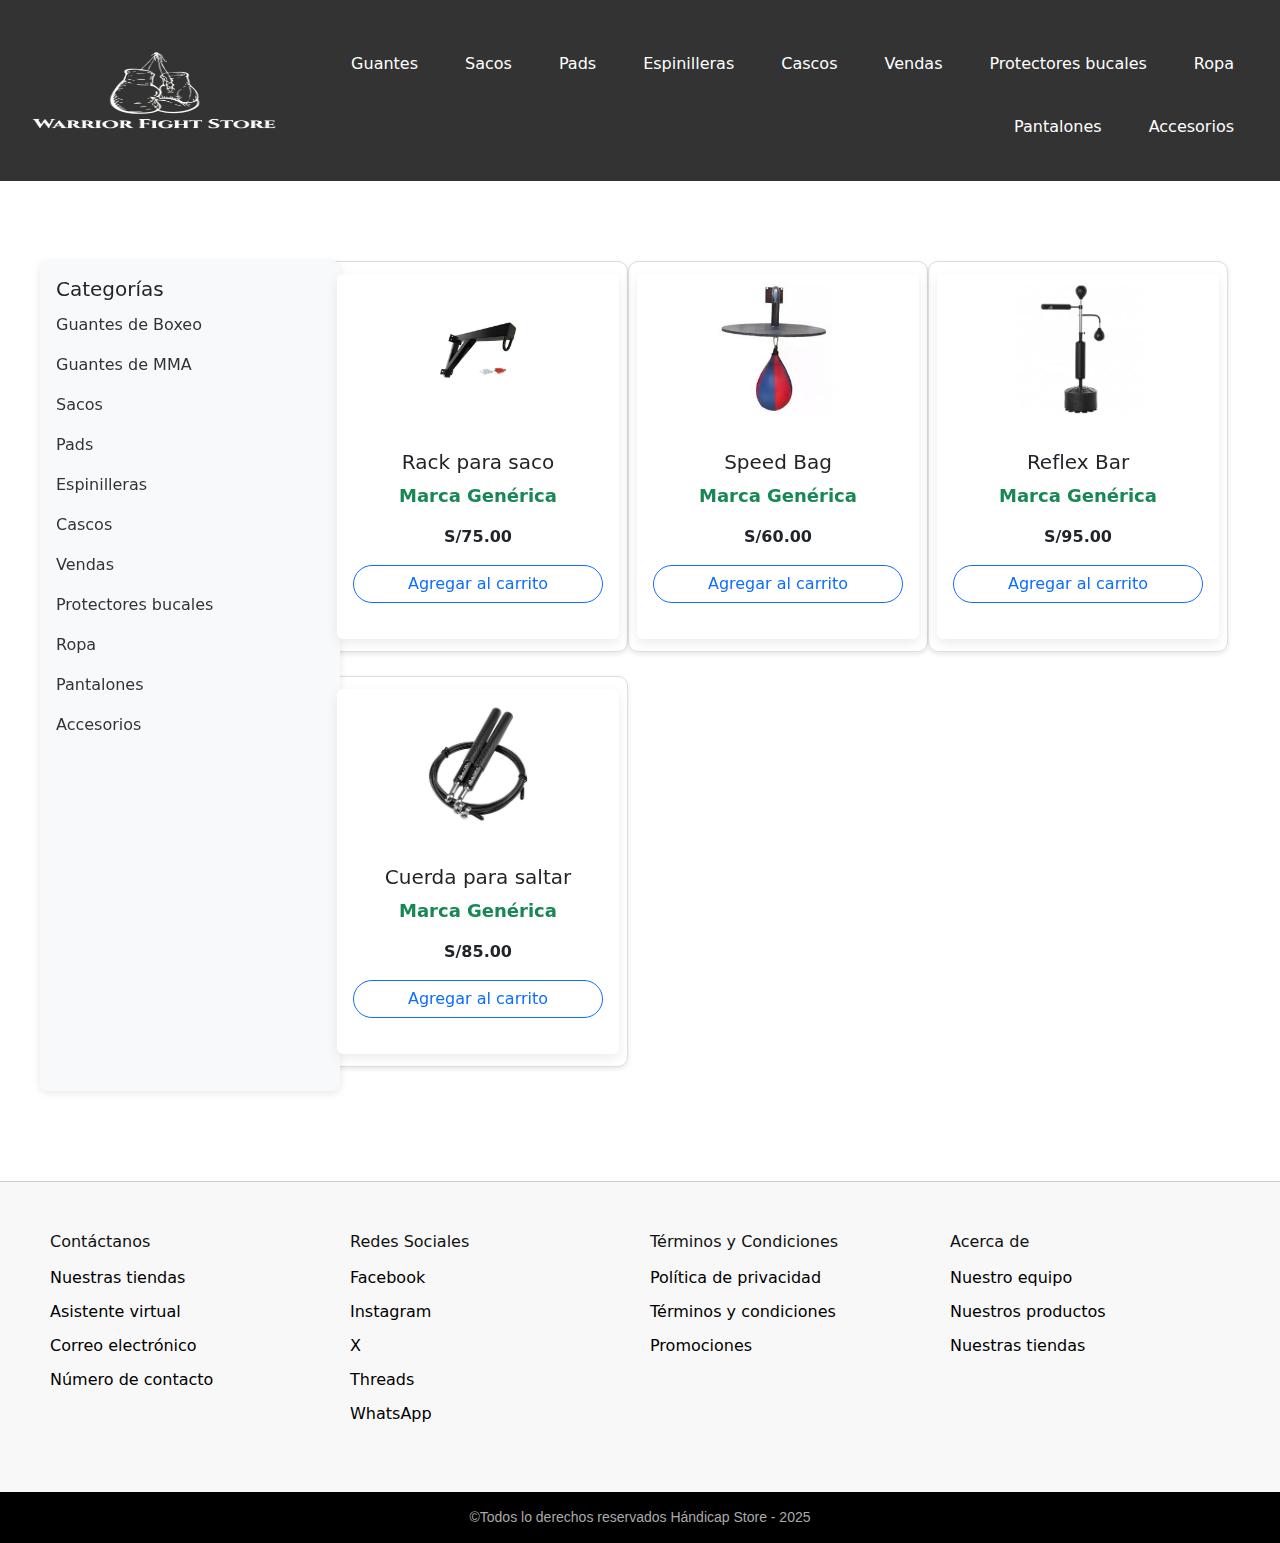
<file: categorias/accesorios.html>
<!DOCTYPE html>
<html lang="es">
<head>
    <meta charset="UTF-8">
    <meta name="viewport" content="width=device-width, initial-scale=1.0">
    <title>hndstore</title>
    <link rel="stylesheet" href="../assets/css/estilos.css">
    <link rel="stylesheet" href="https://cdn.jsdelivr.net/npm/bootstrap@5.1.3/dist/css/bootstrap.min.css">
    <link rel="stylesheet" href="../assets/css/electrodomesticos.css">
</head>
<body>
    <div> 
        
      <div id="site-header"></div>

        <div class="container-fluid">
            <h2 class="titulo-seccion">  </h2>

            <div class="row gx-4">
                <aside class="col-12 col-md-3 sidebar p-3">
                  <h5>Categorías</h5>
                  <ul id="sidebarAccordion" class="list-unstyled">
              

                    <li class="mb-2">
                      <a class="d-flex justify-content-between align-items-center text-decoration-none"
                         data-bs-toggle="collapse"
                         href="#collapseGuantes_de_Boxeo"
                         role="button"
                         aria-expanded="false"
                         aria-controls="collapseGuantes_de_Boxeo">
                        Guantes de Boxeo
                        <span class="bi bi-chevron-down"></span>
                      </a>
                      <ul id="collapseGuantes_de_Boxeo"
                          class="collapse list-unstyled ps-3 mt-2"
                          data-bs-parent="#sidebarAccordion">
                        <li><a href="#" class="d-block py-1">Venum</a></li>
                        <li><a href="#" class="d-block py-1">Cleto Reyes</a></li>
                        <li><a href="#" class="d-block py-1">Everlast</a></li>
                      </ul>
                    </li>
              

                    <li class="mb-2">
                      <a class="d-flex justify-content-between align-items-center text-decoration-none"
                         data-bs-toggle="collapse"
                         href="#collapseGuantes_de_MMA"
                         role="button"
                         aria-expanded="false"
                         aria-controls="collapseGuantes_de_MMA">
                        Guantes de MMA
                        <span class="bi bi-chevron-down"></span>
                      </a>
                      <ul id="collapseGuantes_de_MMA"
                          class="collapse list-unstyled ps-3 mt-2"
                          data-bs-parent="#sidebarAccordion">
                          <li><a href="#" class="d-block py-1">Venum</a></li>
                          <li><a href="#" class="d-block py-1">Cleto Reyes</a></li>
                          <li><a href="#" class="d-block py-1">Everlast</a></li>
                      </ul>
                    </li>
              
  
                    <li class="mb-2">
                      <a class="d-flex justify-content-between align-items-center text-decoration-none"
                         data-bs-toggle="collapse"
                         href="#collapseSacos"
                         role="button"
                         aria-expanded="false"
                         aria-controls="collapseSacos">
                        Sacos
                        <span class="bi bi-chevron-down"></span>
                      </a>
                      <ul id="collapseSacos"
                          class="collapse list-unstyled ps-3 mt-2"
                          data-bs-parent="#sidebarAccordion">
                        <li><a href="#" class="d-block py-1">Everlast</a></li>
                        <li><a href="#" class="d-block py-1">Mikoto</a></li>
                        <li><a href="#" class="d-block py-1">Cleto Reyes</a></li>
                      </ul>
                    </li>
              

                    <li class="mb-2">
                      <a class="d-flex justify-content-between align-items-center text-decoration-none"
                         data-bs-toggle="collapse"
                         href="#collapsePads"
                         role="button"
                         aria-expanded="false"
                         aria-controls="collapsePads">
                        Pads
                        <span class="bi bi-chevron-down"></span>
                      </a>
                      <ul id="collapsePads"
                          class="collapse list-unstyled ps-3 mt-2"
                          data-bs-parent="#sidebarAccordion">
                        <li><a href="#" class="d-block py-1">Everlast</a></li>
                        <li><a href="#" class="d-block py-1">Mikoto</a></li>
                        <li><a href="#" class="d-block py-1">Cleto Reyes</a></li>
                      </ul>
                    </li>

                    <li class="mb-2">
                      <a class="d-flex justify-content-between align-items-center text-decoration-none"
                         data-bs-toggle="collapse"
                         href="#collapseEspinilleras"
                         role="button"
                         aria-expanded="false"
                         aria-controls="collapseEspinilleras">
                        Espinilleras
                        <span class="bi bi-chevron-down"></span>
                      </a>
                      <ul id="collapseEspinilleras"
                          class="collapse list-unstyled ps-3 mt-2"
                          data-bs-parent="#sidebarAccordion">
                          <li><a href="#" class="d-block py-1">Venum</a></li>
                          <li><a href="#" class="d-block py-1">Cleto Reyes</a></li>
                          <li><a href="#" class="d-block py-1">Everlast</a></li>
                      </ul>
                    </li>
  
                    <li class="mb-2">
                      <a class="d-flex justify-content-between align-items-center text-decoration-none"
                         data-bs-toggle="collapse"
                         href="#collapseCascos"
                         role="button"
                         aria-expanded="false"
                         aria-controls="collapseCascos">
                        Cascos
                        <span class="bi bi-chevron-down"></span>
                      </a>
                      <ul id="collapseCascos"
                          class="collapse list-unstyled ps-3 mt-2"
                          data-bs-parent="#sidebarAccordion">
                          <li><a href="#" class="d-block py-1">Venum</a></li>
                          <li><a href="#" class="d-block py-1">Cleto Reyes</a></li>
                          <li><a href="#" class="d-block py-1">Everlast</a></li>
                      </ul>
                    </li>
              

                    <li class="mb-2">
                      <a class="d-flex justify-content-between align-items-center text-decoration-none"
                         data-bs-toggle="collapse"
                         href="#collapseVendas"
                         role="button"
                         aria-expanded="false"
                         aria-controls="collapseVendas">
                        Vendas
                        <span class="bi bi-chevron-down"></span>
                      </a>
                      <ul id="collapseVendas"
                          class="collapse list-unstyled ps-3 mt-2"
                          data-bs-parent="#sidebarAccordion">
                          <li><a href="#" class="d-block py-1">Venum</a></li>
                          <li><a href="#" class="d-block py-1">Cleto Reyes</a></li>
                          <li><a href="#" class="d-block py-1">Muh Ali</a></li>>
                      </ul>
                    </li>
              

                    <li class="mb-2">
                      <a class="d-flex justify-content-between align-items-center text-decoration-none"
                         data-bs-toggle="collapse"
                         href="#collapseProtectores_bucales"
                         role="button"
                         aria-expanded="false"
                         aria-controls="collapseProtectores_bucales">
                        Protectores bucales
                        <span class="bi bi-chevron-down"></span>
                      </a>
                      <ul id="collapseProtectores_bucales"
                          class="collapse list-unstyled ps-3 mt-2"
                          data-bs-parent="#sidebarAccordion">
                          <li><a href="#" class="d-block py-1">Venum</a></li>
                          <li><a href="#" class="d-block py-1">OPRO</a></li>
                          <li><a href="#" class="d-block py-1">Everlast</a></li>
                      </ul>
                    </li>
              

                    <li class="mb-2">
                      <a class="d-flex justify-content-between align-items-center text-decoration-none"
                         data-bs-toggle="collapse"
                         href="#collapseRopa"
                         role="button"
                         aria-expanded="false"
                         aria-controls="collapseRopa">
                        Ropa
                        <span class="bi bi-chevron-down"></span>
                      </a>
                      <ul id="collapseRopa"
                          class="collapse list-unstyled ps-3 mt-2"
                          data-bs-parent="#sidebarAccordion">
                        <li><a href="#" class="d-block py-1">Venum</a></li>
                        <li><a href="#" class="d-block py-1">Everlast</a></li>
                        <li><a href="#" class="d-block py-1">Cleto Reyes</a></li>
                      </ul>
                    </li>


                    <li class="mb-2">
                      <a class="d-flex justify-content-between align-items-center text-decoration-none"
                         data-bs-toggle="collapse"
                         href="#collapsePantalones"
                         role="button"
                         aria-expanded="false"
                         aria-controls="collapsePantalones">
                        Pantalones
                        <span class="bi bi-chevron-down"></span>
                      </a>
                      <ul id="collapsePantalones"
                          class="collapse list-unstyled ps-3 mt-2"
                          data-bs-parent="#sidebarAccordion">
                        <li><a href="#" class="d-block py-1">Venum</a></li>
                        <li><a href="#" class="d-block py-1">Everlast</a></li>
                        <li><a href="#" class="d-block py-1">Cleto Reyes</a></li>
                      </ul>
                    </li>


                    <li class="mb-2">
                      <a class="d-flex justify-content-between align-items-center text-decoration-none"
                         data-bs-toggle="collapse"
                         href="#collapseAccesorios"
                         role="button"
                         aria-expanded="false"
                         aria-controls="collapseAccesorios">
                        Accesorios
                        <span class="bi bi-chevron-down"></span>
                      </a>
                      <ul id="collapseAccesorios"
                          class="collapse list-unstyled ps-3 mt-2"
                          data-bs-parent="#sidebarAccordion">
                        <li><a href="#" class="d-block py-1">Venum</a></li>
                        <li><a href="#" class="d-block py-1">Everlast</a></li>
                        <li><a href="#" class="d-block py-1">Cleto Reyes</a></li>
                      </ul>
                    </li>



              
                  </ul>
                </aside>
                
                <div class="contenedor-productos col-12 col-md-9">
                    <div class="row row-cols-2 row-cols-sm-2 row-cols-md-3 row-cols-lg-5 ">
                        <div class="col mb-4 px-2">
                          <a href="../productos/productos.html?cat=accesorios&id=acce1" class="text-decoration-none text-dark">
                            <div class="card h-100">
                              <img src="../assets/productos/accesorio/acce1.webp" class="card-img-top product-img" alt="Rack para saco color negro">
                              <div class="card-body">
                                <h5 class="card-title">Rack para saco</h5>
                                <p class="card-text">Marca Genérica</p>
                                <p class="text-sucess fw-bold">S/75.00</p>
                                <a href="" class="btn btn-outline-primary w-100">Agregar al carrito</a>  
                              </div>
                            </div>
                          </a>
                        </div>   
                        <div class="col mb-4 px-2">
                          <a href="../productos/productos.html?cat=accesorios&id=acce2" class="text-decoration-none text-dark">
                            <div class="card h-100">
                              <img src="../assets/productos/accesorio/acce2.jpeg" class="card-img-top product-img" alt="Speed Bag de color azul y rojo">
                              <div class="card-body d-flex flex-column">
                                  <h5 class="card-title">Speed Bag</h5>
                                  <p class="card-text">Marca Genérica</p>
                                  <p class="text-sucess fw-bold">S/60.00</p>
                                  <a href="" class="btn btn-outline-primary w-100">Agregar al carrito</a>                      
                              </div>                           
                          </div>
                          </a>                       
                        </div>  
                        <div class="col mb-4 px-2">
                          <a href="../productos/productos.html?cat=accesorios&id=acce3" class="text-decoration-none text-dark">
                            <div class="card h-100">
                              <img src="../assets/productos/accesorio/acce3.webp"class="card-img-top product-img" alt="ReflexBar para piso de color negro">
                              <div class="card-body d-flex flex-column">
                                  <h5 class="card-title">Reflex Bar</h5>
                                  <p class="card-text">Marca Genérica</p>
                                  <p class="text-sucess fw-bold">S/95.00</p>
                                  <a href="" class="btn btn-outline-primary w-100">Agregar al carrito</a>                         
                              </div>                           
                          </div>  
                          </a>                     
                        </div>  
                        <div class="col mb-4 px-2">
                          <a href="../productos/productos.html?cat=accesorios&id=acce4" class="text-decoration-none text-dark">
                            <div class="card h-100">
                              <img src="../assets/productos/accesorio/acce4.webp" class="card-img-top product-img" alt="Cuerda para saltar color negro">
                              <div class="card-body d-flex flex-column">
                                  <h5 class="card-title">Cuerda para saltar</h5>
                                  <p class="card-text">Marca Genérica</p>
                                  <p class="text-sucess fw-bold">S/85.00</p>
                                  <a href="" class="btn btn-outline-primary w-100">Agregar al carrito</a>
                              </div>                           
                          </div>    
                          </a>                   
                        </div>     
                    </div>     
                </div>                                                              
            </div>           
        </div>
    </div>

    <div id="site-footer"></div>

    <script>
      function loadHTML(selector, url) {
        fetch(url)
          .then(res => res.text())
          .then(html => document.querySelector(selector).innerHTML = html);
      }
      document.addEventListener('DOMContentLoaded', () => {
        loadHTML('#site-footer', '../includes/footer.html');
        loadHTML('#site-header', '../includes/header.html');
      });
    </script>

    <script src="https://cdn.jsdelivr.net/npm/bootstrap@5.1.3/dist/js/bootstrap.bundle.min.js"></script>
    <script>
      function loadHTML(selector, url) { 
        fetch(url)
    .then(res => res.text())
    .then(html => {
      document.querySelector(selector).innerHTML = html;
    })
    .catch(err => {
      console.error('Error al cargar el HTML:', err);
    });
       }
      document.addEventListener('DOMContentLoaded', () => {
        loadHTML('#site-footer', '../includes/footer.html');
        loadHTML('#site-header', '../includes/header.html');
      });
    </script>


</body>
</html>
</file>
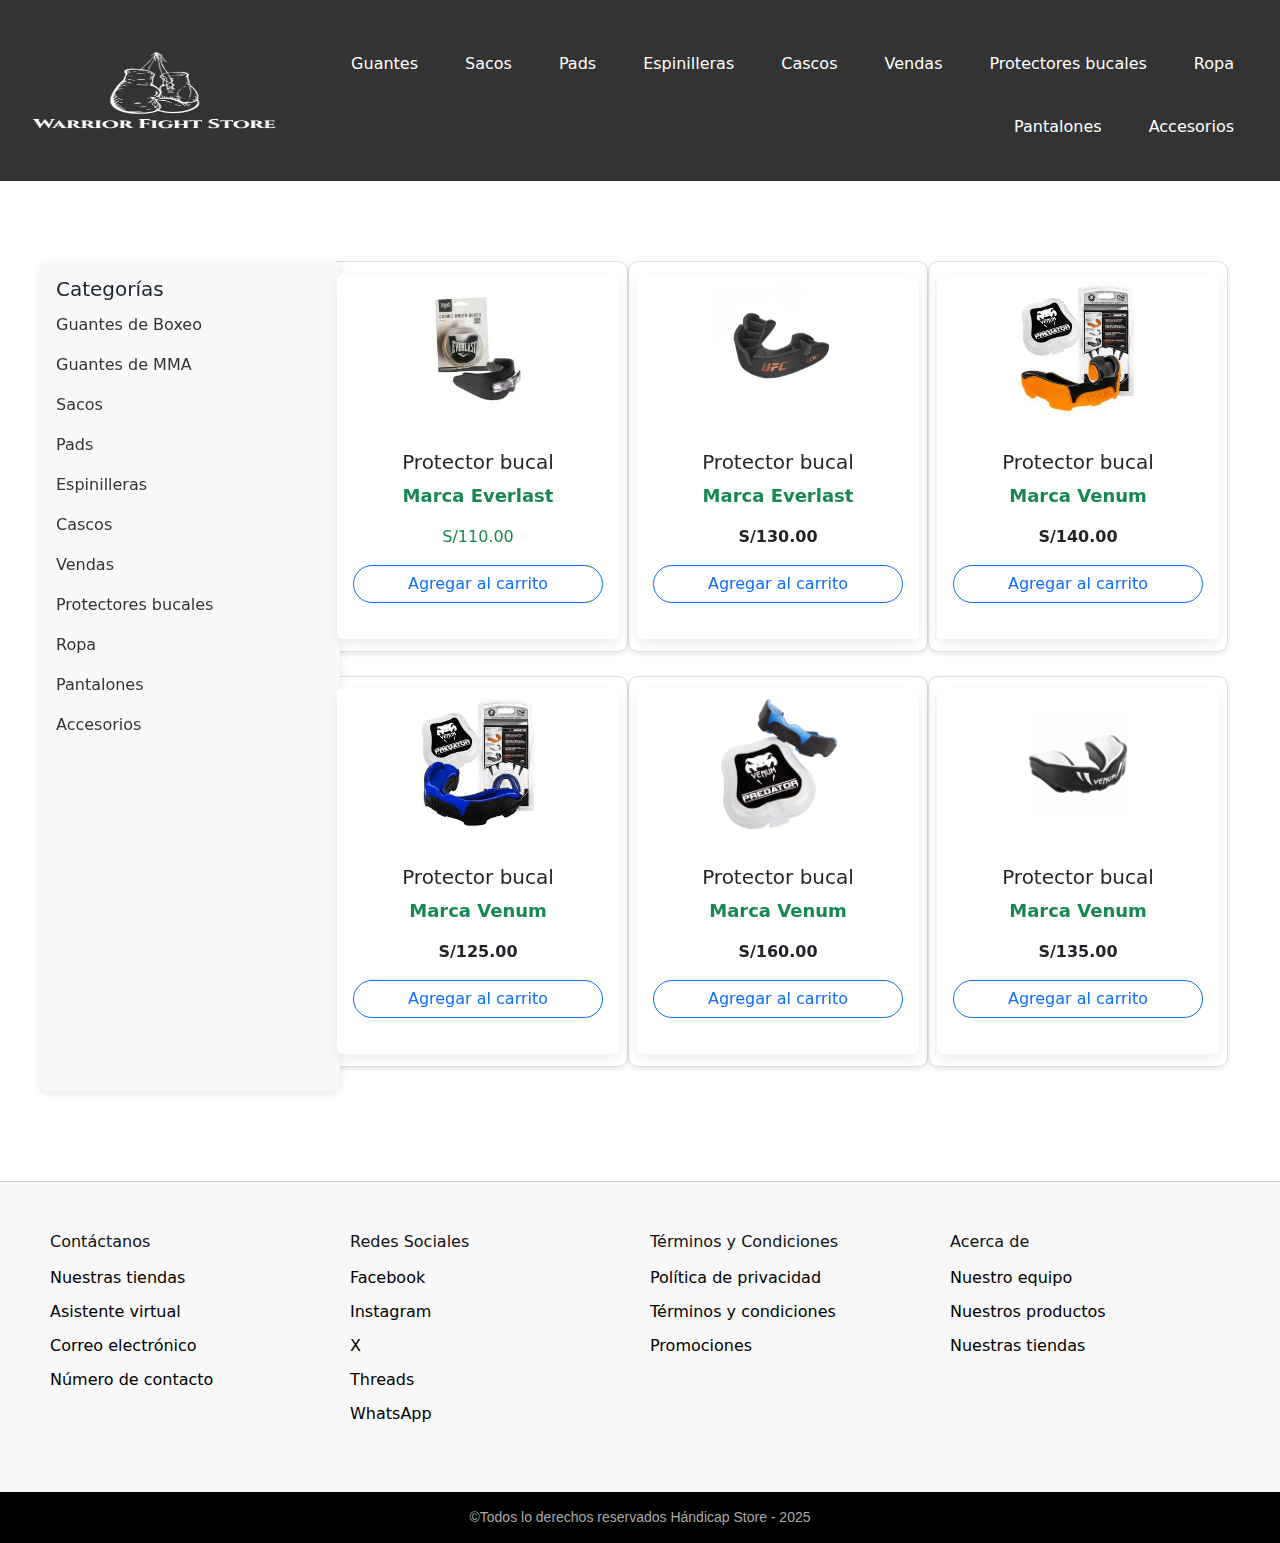
<file: categorias/bucales.html>
<!DOCTYPE html>
<html lang="es">
<head>
    <meta charset="UTF-8">
    <meta name="viewport" content="width=device-width, initial-scale=1.0">
    <title>hndstore</title>
    <link rel="stylesheet" href="../assets/css/estilos.css">
    <link rel="stylesheet" href="https://cdn.jsdelivr.net/npm/bootstrap@5.1.3/dist/css/bootstrap.min.css">
    <link rel="stylesheet" href="../assets/css/electrodomesticos.css">
</head>
<body>
    <div> 
        
      <div id="site-header"></div>

        <div class="container-fluid">
            <h2 class="titulo-seccion">  </h2>

            <div class="row gx-4">
                <aside class="col-12 col-md-3 sidebar p-3">
                  <h5>Categorías</h5>
                  <ul id="sidebarAccordion" class="list-unstyled">
              

                    <li class="mb-2">
                      <a class="d-flex justify-content-between align-items-center text-decoration-none"
                         data-bs-toggle="collapse"
                         href="#collapseGuantes_de_Boxeo"
                         role="button"
                         aria-expanded="false"
                         aria-controls="collapseGuantes_de_Boxeo">
                        Guantes de Boxeo
                        <span class="bi bi-chevron-down"></span>
                      </a>
                      <ul id="collapseGuantes_de_Boxeo"
                          class="collapse list-unstyled ps-3 mt-2"
                          data-bs-parent="#sidebarAccordion">
                        <li><a href="#" class="d-block py-1">Venum</a></li>
                        <li><a href="#" class="d-block py-1">Cleto Reyes</a></li>
                        <li><a href="#" class="d-block py-1">Everlast</a></li>
                      </ul>
                    </li>
              

                    <li class="mb-2">
                      <a class="d-flex justify-content-between align-items-center text-decoration-none"
                         data-bs-toggle="collapse"
                         href="#collapseGuantes_de_MMA"
                         role="button"
                         aria-expanded="false"
                         aria-controls="collapseGuantes_de_MMA">
                        Guantes de MMA
                        <span class="bi bi-chevron-down"></span>
                      </a>
                      <ul id="collapseGuantes_de_MMA"
                          class="collapse list-unstyled ps-3 mt-2"
                          data-bs-parent="#sidebarAccordion">
                          <li><a href="#" class="d-block py-1">Venum</a></li>
                          <li><a href="#" class="d-block py-1">Cleto Reyes</a></li>
                          <li><a href="#" class="d-block py-1">Everlast</a></li>
                      </ul>
                    </li>
              
  
                    <li class="mb-2">
                      <a class="d-flex justify-content-between align-items-center text-decoration-none"
                         data-bs-toggle="collapse"
                         href="#collapseSacos"
                         role="button"
                         aria-expanded="false"
                         aria-controls="collapseSacos">
                        Sacos
                        <span class="bi bi-chevron-down"></span>
                      </a>
                      <ul id="collapseSacos"
                          class="collapse list-unstyled ps-3 mt-2"
                          data-bs-parent="#sidebarAccordion">
                        <li><a href="#" class="d-block py-1">Everlast</a></li>
                        <li><a href="#" class="d-block py-1">Mikoto</a></li>
                        <li><a href="#" class="d-block py-1">Cleto Reyes</a></li>
                      </ul>
                    </li>
              

                    <li class="mb-2">
                      <a class="d-flex justify-content-between align-items-center text-decoration-none"
                         data-bs-toggle="collapse"
                         href="#collapsePads"
                         role="button"
                         aria-expanded="false"
                         aria-controls="collapsePads">
                        Pads
                        <span class="bi bi-chevron-down"></span>
                      </a>
                      <ul id="collapsePads"
                          class="collapse list-unstyled ps-3 mt-2"
                          data-bs-parent="#sidebarAccordion">
                        <li><a href="#" class="d-block py-1">Everlast</a></li>
                        <li><a href="#" class="d-block py-1">Mikoto</a></li>
                        <li><a href="#" class="d-block py-1">Cleto Reyes</a></li>
                      </ul>
                    </li>

                    <li class="mb-2">
                      <a class="d-flex justify-content-between align-items-center text-decoration-none"
                         data-bs-toggle="collapse"
                         href="#collapseEspinilleras"
                         role="button"
                         aria-expanded="false"
                         aria-controls="collapseEspinilleras">
                        Espinilleras
                        <span class="bi bi-chevron-down"></span>
                      </a>
                      <ul id="collapseEspinilleras"
                          class="collapse list-unstyled ps-3 mt-2"
                          data-bs-parent="#sidebarAccordion">
                          <li><a href="#" class="d-block py-1">Venum</a></li>
                          <li><a href="#" class="d-block py-1">Cleto Reyes</a></li>
                          <li><a href="#" class="d-block py-1">Everlast</a></li>
                      </ul>
                    </li>
  
                    <li class="mb-2">
                      <a class="d-flex justify-content-between align-items-center text-decoration-none"
                         data-bs-toggle="collapse"
                         href="#collapseCascos"
                         role="button"
                         aria-expanded="false"
                         aria-controls="collapseCascos">
                        Cascos
                        <span class="bi bi-chevron-down"></span>
                      </a>
                      <ul id="collapseCascos"
                          class="collapse list-unstyled ps-3 mt-2"
                          data-bs-parent="#sidebarAccordion">
                          <li><a href="#" class="d-block py-1">Venum</a></li>
                          <li><a href="#" class="d-block py-1">Cleto Reyes</a></li>
                          <li><a href="#" class="d-block py-1">Everlast</a></li>
                      </ul>
                    </li>
              

                    <li class="mb-2">
                      <a class="d-flex justify-content-between align-items-center text-decoration-none"
                         data-bs-toggle="collapse"
                         href="#collapseVendas"
                         role="button"
                         aria-expanded="false"
                         aria-controls="collapseVendas">
                        Vendas
                        <span class="bi bi-chevron-down"></span>
                      </a>
                      <ul id="collapseVendas"
                          class="collapse list-unstyled ps-3 mt-2"
                          data-bs-parent="#sidebarAccordion">
                          <li><a href="#" class="d-block py-1">Venum</a></li>
                          <li><a href="#" class="d-block py-1">Cleto Reyes</a></li>
                          <li><a href="#" class="d-block py-1">Muh Ali</a></li>>
                      </ul>
                    </li>
              

                    <li class="mb-2">
                      <a class="d-flex justify-content-between align-items-center text-decoration-none"
                         data-bs-toggle="collapse"
                         href="#collapseProtectores_bucales"
                         role="button"
                         aria-expanded="false"
                         aria-controls="collapseProtectores_bucales">
                        Protectores bucales
                        <span class="bi bi-chevron-down"></span>
                      </a>
                      <ul id="collapseProtectores_bucales"
                          class="collapse list-unstyled ps-3 mt-2"
                          data-bs-parent="#sidebarAccordion">
                          <li><a href="#" class="d-block py-1">Venum</a></li>
                          <li><a href="#" class="d-block py-1">OPRO</a></li>
                          <li><a href="#" class="d-block py-1">Everlast</a></li>
                      </ul>
                    </li>
              

                    <li class="mb-2">
                      <a class="d-flex justify-content-between align-items-center text-decoration-none"
                         data-bs-toggle="collapse"
                         href="#collapseRopa"
                         role="button"
                         aria-expanded="false"
                         aria-controls="collapseRopa">
                        Ropa
                        <span class="bi bi-chevron-down"></span>
                      </a>
                      <ul id="collapseRopa"
                          class="collapse list-unstyled ps-3 mt-2"
                          data-bs-parent="#sidebarAccordion">
                        <li><a href="#" class="d-block py-1">Venum</a></li>
                        <li><a href="#" class="d-block py-1">Everlast</a></li>
                        <li><a href="#" class="d-block py-1">Cleto Reyes</a></li>
                      </ul>
                    </li>


                    <li class="mb-2">
                      <a class="d-flex justify-content-between align-items-center text-decoration-none"
                         data-bs-toggle="collapse"
                         href="#collapsePantalones"
                         role="button"
                         aria-expanded="false"
                         aria-controls="collapsePantalones">
                        Pantalones
                        <span class="bi bi-chevron-down"></span>
                      </a>
                      <ul id="collapsePantalones"
                          class="collapse list-unstyled ps-3 mt-2"
                          data-bs-parent="#sidebarAccordion">
                        <li><a href="#" class="d-block py-1">Venum</a></li>
                        <li><a href="#" class="d-block py-1">Everlast</a></li>
                        <li><a href="#" class="d-block py-1">Cleto Reyes</a></li>
                      </ul>
                    </li>


                    <li class="mb-2">
                      <a class="d-flex justify-content-between align-items-center text-decoration-none"
                         data-bs-toggle="collapse"
                         href="#collapseAccesorios"
                         role="button"
                         aria-expanded="false"
                         aria-controls="collapseAccesorios">
                        Accesorios
                        <span class="bi bi-chevron-down"></span>
                      </a>
                      <ul id="collapseAccesorios"
                          class="collapse list-unstyled ps-3 mt-2"
                          data-bs-parent="#sidebarAccordion">
                        <li><a href="#" class="d-block py-1">Venum</a></li>
                        <li><a href="#" class="d-block py-1">Everlast</a></li>
                        <li><a href="#" class="d-block py-1">Cleto Reyes</a></li>
                      </ul>
                    </li>

              
                  </ul>
                </aside>
                
                <div class="contenedor-productos col-12 col-md-9">
                    <div class="row row-cols-2 row-cols-sm-2 row-cols-md-3 row-cols-lg-5 ">
                        <div class="col mb-4 px-2">
                          <a href="../productos/productos.html?cat=bucal&id=BucalEver1" class="text-decoration-none text-dark">
                            <div class="card h-100">
                              <img src="../assets/productos/bucal/BucalEver1.jpeg" class="card-img-top product-img" alt="Protector Bucal marca Everlast color negro">
                              <div class="card-body">
                                <h5 class="card-title">Protector bucal</h5>
                                <p class="card-text">Marca Everlast</p>
                                <p class="text-success">S/110.00</p>
                                <a href="" class="btn btn-outline-primary w-100">Agregar al carrito</a>
                              </div>
                            </div>
                          </a>
                        </div>   
                        <div class="col mb-4 px-2">
                          <a href="../productos/productos.html?cat=bucal&id=BucalEver2" class="text-decoration-none text-dark">
                            <div class="card h-100">
                              <img src="../assets/productos/bucal/BucalEver2.webp" class="card-img-top product-img" alt="Protector Bucal marca Everlast color negro">
                              <div class="card-body d-flex flex-column">
                                  <h5 class="card-title">Protector bucal</h5>
                                  <p class="card-text">Marca Everlast</p>
                                  <p class="text-sucess fw-bold">S/130.00</p>
                                  <a href="" class="btn btn-outline-primary w-100">Agregar al carrito</a>                      
                              </div>                           
                          </div>  
                          </a>                     
                        </div>  
                        <div class="col mb-4 px-2">
                          <a href="../productos/productos.html?cat=bucal&id=BucalVenum1" class="text-decoration-none text-dark">
                            <div class="card h-100">
                              <img src="../assets/productos/bucal/BucalVenum1.jpeg"class="card-img-top product-img" alt="Protector Bucal marca Venum color anaranjado y negro">
                              <div class="card-body d-flex flex-column">
                                  <h5 class="card-title">Protector bucal</h5>
                                  <p class="card-text">Marca Venum</p>
                                  <p class="text-sucess fw-bold">S/140.00</p>
                                  <a href="" class="btn btn-outline-primary w-100">Agregar al carrito</a>                         
                              </div>                           
                          </div>
                          </a>                       
                        </div>  
                        <div class="col mb-4 px-2">
                          <a href="../productos/productos.html?cat=bucal&id=BucalVenum2" class="text-decoration-none text-dark">
                            <div class="card h-100">
                              <img src="../assets/productos/bucal/BucalVenum2.jpeg" class="card-img-top product-img" alt="Protector Bucal marca Venum color azul y negro">
                              <div class="card-body d-flex flex-column">
                                  <h5 class="card-title">Protector bucal</h5>
                                  <p class="card-text">Marca Venum</p>
                                  <p class="text-sucess fw-bold">S/125.00</p>
                                  <a href="" class="btn btn-outline-primary w-100">Agregar al carrito</a>
                              </div>                           
                          </div>  
                          </a>                                               
                        </div>   
                        <div class="col mb-4 px-2">
                          <a href="../productos/productos.html?cat=bucal&id=BucalVenum3" class="text-decoration-none text-dark">
                            <div class="card h-100">
                              <img src="../assets/productos/bucal/BucalVenum3.jpg" class="card-img-top product-img" alt="Protector Bucal marca Venum color celeste y negro">
                              <div class="card-body d-flex flex-column">
                                  <h5 class="card-title">Protector bucal</h5>
                                  <p class="card-text">Marca Venum</p>
                                  <p class="text-sucess fw-bold">S/160.00</p>
                                  <a href="" class="btn btn-outline-primary w-100">Agregar al carrito</a>                      
                              </div>                           
                          </div> 
                          </a>                                                 
                        </div>  
                        <div class="col mb-4 px-2">
                          <a href="../productos/productos.html?cat=bucal&id=BucalVenum4" class="text-decoration-none text-dark">
                            <div class="card h-100">
                                <img src="../assets/productos/bucal/BucalVenum4.jpg"class="card-img-top product-img" alt="Protector Bucal marca Venum color blanco y negro">
                                <div class="card-body d-flex flex-column">
                                    <h5 class="card-title">Protector bucal</h5>
                                    <p class="card-text">Marca Venum</p>
                                    <p class="text-sucess fw-bold">S/135.00</p>
                                    <a href="" class="btn btn-outline-primary w-100">Agregar al carrito</a>                         
                                </div>                           
                            </div> 
                          </a>                      
                        </div>    
                    </div>     
                </div>                                                              
            </div>           
        </div>
    </div>

    <div id="site-footer"></div>

    <script>
      function loadHTML(selector, url) {
        fetch(url)
          .then(res => res.text())
          .then(html => document.querySelector(selector).innerHTML = html);
      }
      document.addEventListener('DOMContentLoaded', () => {
        loadHTML('#site-footer', '../includes/footer.html');
        loadHTML('#site-header', '../includes/header.html');
      });
    </script>

    <script src="https://cdn.jsdelivr.net/npm/bootstrap@5.1.3/dist/js/bootstrap.bundle.min.js"></script>
    <script>
      function loadHTML(selector, url) { 
        fetch(url)
    .then(res => res.text())
    .then(html => {
      document.querySelector(selector).innerHTML = html;
    })
    .catch(err => {
      console.error('Error al cargar el HTML:', err);
    });
       }
      document.addEventListener('DOMContentLoaded', () => {
        loadHTML('#site-footer', '../includes/footer.html');
        loadHTML('#site-header', '../includes/header.html');
      });
    </script>


</body>
</html>
</file>
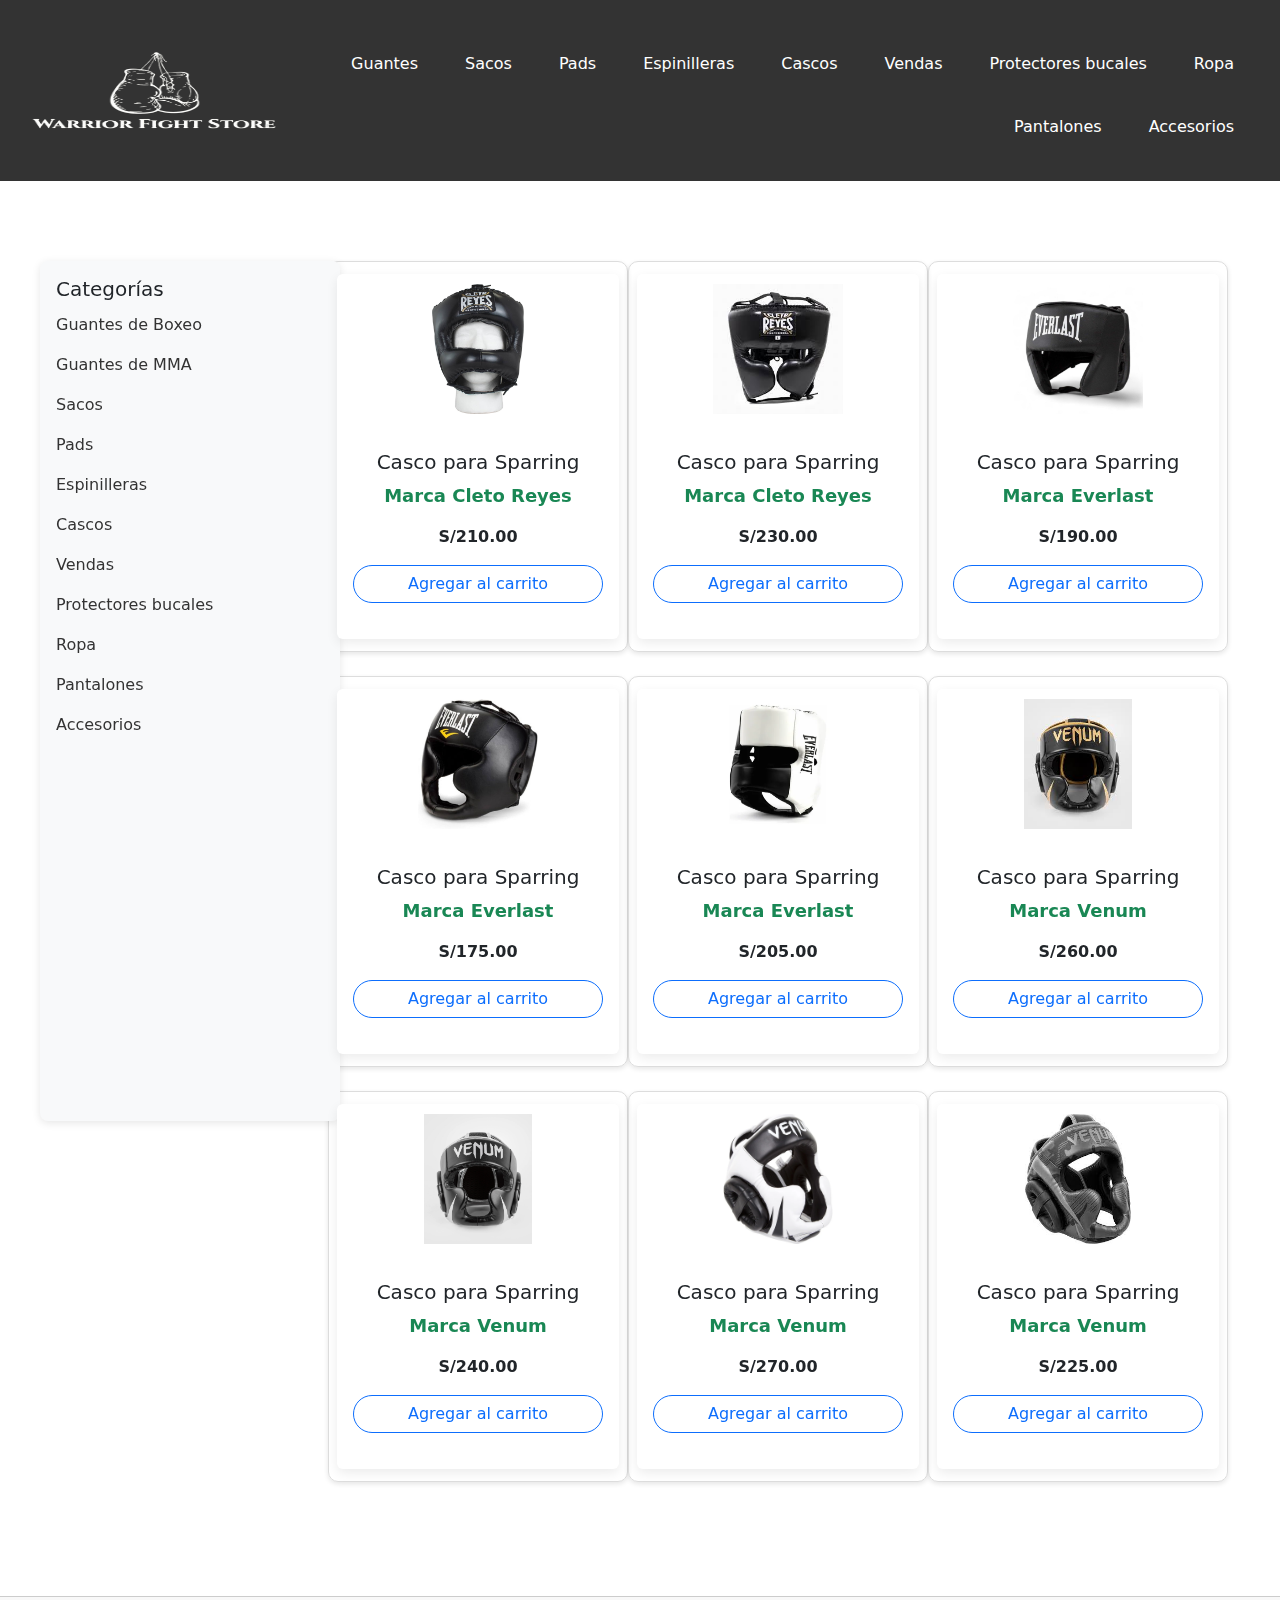
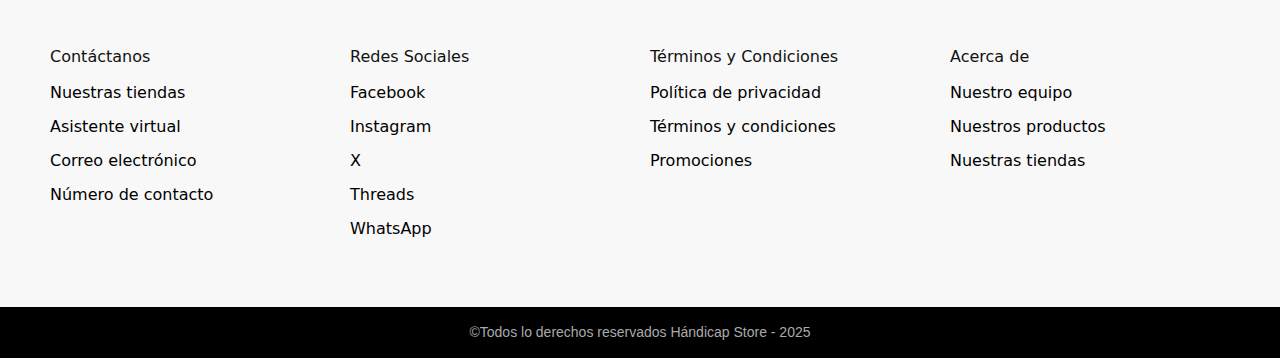
<file: categorias/cascos.html>
<!DOCTYPE html>
<html lang="es">
<head>
    <meta charset="UTF-8">
    <meta name="viewport" content="width=device-width, initial-scale=1.0">
    <title>hndstore</title>
    <link rel="stylesheet" href="../assets/css/estilos.css">
    <link rel="stylesheet" href="https://cdn.jsdelivr.net/npm/bootstrap@5.1.3/dist/css/bootstrap.min.css">
    <link rel="stylesheet" href="../assets/css/electrodomesticos.css">
</head>
<body>
    <div> 
        
      <div id="site-header"></div>

        <div class="container-fluid">
            <h2 class="titulo-seccion">  </h2>

            <div class="row gx-4">
                <aside class="col-12 col-md-3 sidebar p-3">
                  <h5>Categorías</h5>
                  <ul id="sidebarAccordion" class="list-unstyled">
              

                    <li class="mb-2">
                      <a class="d-flex justify-content-between align-items-center text-decoration-none"
                         data-bs-toggle="collapse"
                         href="#collapseGuantes_de_Boxeo"
                         role="button"
                         aria-expanded="false"
                         aria-controls="collapseGuantes_de_Boxeo">
                        Guantes de Boxeo
                        <span class="bi bi-chevron-down"></span>
                      </a>
                      <ul id="collapseGuantes_de_Boxeo"
                          class="collapse list-unstyled ps-3 mt-2"
                          data-bs-parent="#sidebarAccordion">
                        <li><a href="#" class="d-block py-1">Venum</a></li>
                        <li><a href="#" class="d-block py-1">Cleto Reyes</a></li>
                        <li><a href="#" class="d-block py-1">Everlast</a></li>
                      </ul>
                    </li>
              

                    <li class="mb-2">
                      <a class="d-flex justify-content-between align-items-center text-decoration-none"
                         data-bs-toggle="collapse"
                         href="#collapseGuantes_de_MMA"
                         role="button"
                         aria-expanded="false"
                         aria-controls="collapseGuantes_de_MMA">
                        Guantes de MMA
                        <span class="bi bi-chevron-down"></span>
                      </a>
                      <ul id="collapseGuantes_de_MMA"
                          class="collapse list-unstyled ps-3 mt-2"
                          data-bs-parent="#sidebarAccordion">
                          <li><a href="#" class="d-block py-1">Venum</a></li>
                          <li><a href="#" class="d-block py-1">Cleto Reyes</a></li>
                          <li><a href="#" class="d-block py-1">Everlast</a></li>
                      </ul>
                    </li>
              
  
                    <li class="mb-2">
                      <a class="d-flex justify-content-between align-items-center text-decoration-none"
                         data-bs-toggle="collapse"
                         href="#collapseSacos"
                         role="button"
                         aria-expanded="false"
                         aria-controls="collapseSacos">
                        Sacos
                        <span class="bi bi-chevron-down"></span>
                      </a>
                      <ul id="collapseSacos"
                          class="collapse list-unstyled ps-3 mt-2"
                          data-bs-parent="#sidebarAccordion">
                        <li><a href="#" class="d-block py-1">Everlast</a></li>
                        <li><a href="#" class="d-block py-1">Mikoto</a></li>
                        <li><a href="#" class="d-block py-1">Cleto Reyes</a></li>
                      </ul>
                    </li>
              

                    <li class="mb-2">
                      <a class="d-flex justify-content-between align-items-center text-decoration-none"
                         data-bs-toggle="collapse"
                         href="#collapsePads"
                         role="button"
                         aria-expanded="false"
                         aria-controls="collapsePads">
                        Pads
                        <span class="bi bi-chevron-down"></span>
                      </a>
                      <ul id="collapsePads"
                          class="collapse list-unstyled ps-3 mt-2"
                          data-bs-parent="#sidebarAccordion">
                        <li><a href="#" class="d-block py-1">Everlast</a></li>
                        <li><a href="#" class="d-block py-1">Mikoto</a></li>
                        <li><a href="#" class="d-block py-1">Cleto Reyes</a></li>
                      </ul>
                    </li>

                    <li class="mb-2">
                      <a class="d-flex justify-content-between align-items-center text-decoration-none"
                         data-bs-toggle="collapse"
                         href="#collapseEspinilleras"
                         role="button"
                         aria-expanded="false"
                         aria-controls="collapseEspinilleras">
                        Espinilleras
                        <span class="bi bi-chevron-down"></span>
                      </a>
                      <ul id="collapseEspinilleras"
                          class="collapse list-unstyled ps-3 mt-2"
                          data-bs-parent="#sidebarAccordion">
                          <li><a href="#" class="d-block py-1">Venum</a></li>
                          <li><a href="#" class="d-block py-1">Cleto Reyes</a></li>
                          <li><a href="#" class="d-block py-1">Everlast</a></li>
                      </ul>
                    </li>
  
                    <li class="mb-2">
                      <a class="d-flex justify-content-between align-items-center text-decoration-none"
                         data-bs-toggle="collapse"
                         href="#collapseCascos"
                         role="button"
                         aria-expanded="false"
                         aria-controls="collapseCascos">
                        Cascos
                        <span class="bi bi-chevron-down"></span>
                      </a>
                      <ul id="collapseCascos"
                          class="collapse list-unstyled ps-3 mt-2"
                          data-bs-parent="#sidebarAccordion">
                          <li><a href="#" class="d-block py-1">Venum</a></li>
                          <li><a href="#" class="d-block py-1">Cleto Reyes</a></li>
                          <li><a href="#" class="d-block py-1">Everlast</a></li>
                      </ul>
                    </li>
              

                    <li class="mb-2">
                      <a class="d-flex justify-content-between align-items-center text-decoration-none"
                         data-bs-toggle="collapse"
                         href="#collapseVendas"
                         role="button"
                         aria-expanded="false"
                         aria-controls="collapseVendas">
                        Vendas
                        <span class="bi bi-chevron-down"></span>
                      </a>
                      <ul id="collapseVendas"
                          class="collapse list-unstyled ps-3 mt-2"
                          data-bs-parent="#sidebarAccordion">
                          <li><a href="#" class="d-block py-1">Venum</a></li>
                          <li><a href="#" class="d-block py-1">Cleto Reyes</a></li>
                          <li><a href="#" class="d-block py-1">Muh Ali</a></li>>
                      </ul>
                    </li>
              

                    <li class="mb-2">
                      <a class="d-flex justify-content-between align-items-center text-decoration-none"
                         data-bs-toggle="collapse"
                         href="#collapseProtectores_bucales"
                         role="button"
                         aria-expanded="false"
                         aria-controls="collapseProtectores_bucales">
                        Protectores bucales
                        <span class="bi bi-chevron-down"></span>
                      </a>
                      <ul id="collapseProtectores_bucales"
                          class="collapse list-unstyled ps-3 mt-2"
                          data-bs-parent="#sidebarAccordion">
                          <li><a href="#" class="d-block py-1">Venum</a></li>
                          <li><a href="#" class="d-block py-1">OPRO</a></li>
                          <li><a href="#" class="d-block py-1">Everlast</a></li>
                      </ul>
                    </li>
              

                    <li class="mb-2">
                      <a class="d-flex justify-content-between align-items-center text-decoration-none"
                         data-bs-toggle="collapse"
                         href="#collapseRopa"
                         role="button"
                         aria-expanded="false"
                         aria-controls="collapseRopa">
                        Ropa
                        <span class="bi bi-chevron-down"></span>
                      </a>
                      <ul id="collapseRopa"
                          class="collapse list-unstyled ps-3 mt-2"
                          data-bs-parent="#sidebarAccordion">
                        <li><a href="#" class="d-block py-1">Venum</a></li>
                        <li><a href="#" class="d-block py-1">Everlast</a></li>
                        <li><a href="#" class="d-block py-1">Cleto Reyes</a></li>
                      </ul>
                    </li>


                    <li class="mb-2">
                      <a class="d-flex justify-content-between align-items-center text-decoration-none"
                         data-bs-toggle="collapse"
                         href="#collapsePantalones"
                         role="button"
                         aria-expanded="false"
                         aria-controls="collapsePantalones">
                        Pantalones
                        <span class="bi bi-chevron-down"></span>
                      </a>
                      <ul id="collapsePantalones"
                          class="collapse list-unstyled ps-3 mt-2"
                          data-bs-parent="#sidebarAccordion">
                        <li><a href="#" class="d-block py-1">Venum</a></li>
                        <li><a href="#" class="d-block py-1">Everlast</a></li>
                        <li><a href="#" class="d-block py-1">Cleto Reyes</a></li>
                      </ul>
                    </li>


                    <li class="mb-2">
                      <a class="d-flex justify-content-between align-items-center text-decoration-none"
                         data-bs-toggle="collapse"
                         href="#collapseAccesorios"
                         role="button"
                         aria-expanded="false"
                         aria-controls="collapseAccesorios">
                        Accesorios
                        <span class="bi bi-chevron-down"></span>
                      </a>
                      <ul id="collapseAccesorios"
                          class="collapse list-unstyled ps-3 mt-2"
                          data-bs-parent="#sidebarAccordion">
                        <li><a href="#" class="d-block py-1">Venum</a></li>
                        <li><a href="#" class="d-block py-1">Everlast</a></li>
                        <li><a href="#" class="d-block py-1">Cleto Reyes</a></li>
                      </ul>
                    </li>



              
                  </ul>
                </aside>
                
                <div class="contenedor-productos col-12 col-md-9">
                    <div class="row row-cols-2 row-cols-sm-2 row-cols-md-3 row-cols-lg-5 ">
                        <div class="col mb-4 px-2">
                          <a href="../productos/productos.html?cat=casco&id=CasCleto1" class="text-decoration-none text-dark">
                            <div class="card h-100">
                              <img src="../assets/productos/casco/CasCleto1.jpg" class="card-img-top product-img" alt="Casco para Sparring marca Cleto Reyes color negro">
                              <div class="card-body">
                                <h5 class="card-title">Casco para Sparring</h5>
                                    <p class="card-text">Marca Cleto Reyes</p>
                                    <p class="text-sucess fw-bold">S/210.00</p>
                                    <a href="" class="btn btn-outline-primary w-100">Agregar al carrito</a> 
                              </div>
                            </div>
                          </a>
                        </div>   
                        <div class="col mb-4 px-2">
                          <a href="../productos/productos.html?cat=casco&id=CasCleto2" class="text-decoration-none text-dark">
                            <div class="card h-100">
                              <img src="../assets/productos/casco/CasCleto2.jpeg" class="card-img-top product-img" alt="Casco para Sparring marca Cleto Reyes color negro">
                              <div class="card-body d-flex flex-column">
                                  <h5 class="card-title">Casco para Sparring</h5>
                                  <p class="card-text">Marca Cleto Reyes</p>
                                  <p class="text-sucess fw-bold">S/230.00</p>
                                  <a href="" class="btn btn-outline-primary w-100">Agregar al carrito</a>                      
                              </div>                           
                          </div> 
                          </a>                      
                        </div>  
                        <div class="col mb-4 px-2">
                          <a href="../productos/productos.html?cat=casco&id=CasEver1" class="text-decoration-none text-dark">
                            <div class="card h-100">
                              <img src="../assets/productos/casco/CasEver1.jpg"class="card-img-top product-img" alt="Casco para Sparring marca Everlast color negro">
                              <div class="card-body d-flex flex-column">
                                  <h5 class="card-title">Casco para Sparring</h5>
                                  <p class="card-text">Marca Everlast</p>
                                  <p class="text-sucess fw-bold">S/190.00</p>
                                  <a href="" class="btn btn-outline-primary w-100">Agregar al carrito</a>                         
                              </div>                           
                          </div>  
                          </a>                     
                        </div>  
                        <div class="col mb-4 px-2">
                          <a href="../productos/productos.html?cat=casco&id=CasEver2" class="text-decoration-none text-dark">
                            <div class="card h-100">
                              <img src="../assets/productos/casco/CasEver2.jpg" class="card-img-top product-img" alt="Casco para Sparring marca Everlast color negro">
                              <div class="card-body d-flex flex-column">
                                  <h5 class="card-title">Casco para Sparring</h5>
                                  <p class="card-text">Marca Everlast</p>
                                  <p class="text-sucess fw-bold">S/175.00</p>
                                  <a href="" class="btn btn-outline-primary w-100">Agregar al carrito</a>
                              </div>                           
                          </div> 
                          </a>                      
                        </div>   
                        <div class="col mb-4 px-2">
                          <a href="../productos/productos.html?cat=casco&id=CasEver3" class="text-decoration-none text-dark">
                            <div class="card h-100">
                              <img src="../assets/productos/casco/CasEver3.webp" class="card-img-top product-img" alt="Casco para Sparring marca Everlast color blanco y negro">
                              <div class="card-body d-flex flex-column">
                                  <h5 class="card-title">Casco para Sparring</h5>
                                  <p class="card-text">Marca Everlast</p>
                                  <p class="text-sucess fw-bold">S/205.00</p>
                                  <a href="" class="btn btn-outline-primary w-100">Agregar al carrito</a>                      
                              </div>                           
                          </div> 
                          </a>                      
                        </div>  
                        <div class="col mb-4 px-2">
                          <a href="../productos/productos.html?cat=casco&id=CasVenum1" class="text-decoration-none text-dark">
                            <div class="card h-100">
                              <img src="../assets/productos/casco/CasVenum1.jpeg"class="card-img-top product-img" alt="Casco para Sparring marca Venum color negro y dorado">
                              <div class="card-body d-flex flex-column">
                                  <h5 class="card-title">Casco para Sparring</h5>
                                  <p class="card-text">Marca Venum</p>
                                  <p class="text-sucess fw-bold">S/260.00</p>
                                  <a href="" class="btn btn-outline-primary w-100">Agregar al carrito</a>                         
                              </div>                           
                          </div>  
                          </a>                     
                        </div>  
                        <div class="col mb-4 px-2">
                          <a href="../productos/productos.html?cat=casco&id=CasVenum2" class="text-decoration-none text-dark">
                            <div class="card h-100">
                              <img src="../assets/productos/casco/CasVenum2.webp" class="card-img-top product-img" alt="Casco para Sparring marca Venum color negro y blanco">
                              <div class="card-body d-flex flex-column">
                                  <h5 class="card-title">Casco para Sparring</h5>
                                  <p class="card-text">Marca Venum</p>
                                  <p class="text-sucess fw-bold">S/240.00</p>
                                  <a href="" class="btn btn-outline-primary w-100">Agregar al carrito</a>
                              </div>                           
                          </div>   
                          </a>                    
                        </div>   
                        <div class="col mb-4 px-2">
                          <a href="../productos/productos.html?cat=casco&id=CasVenum3" class="text-decoration-none text-dark">
                            <div class="card h-100">
                              <img src="../assets/productos/casco/CasVenum3.webp" class="card-img-top product-img" alt="Casco para Sparring marca Venum color blanco con negro">
                              <div class="card-body d-flex flex-column">
                                  <h5 class="card-title">Casco para Sparring</h5>
                                  <p class="card-text">Marca Venum</p>
                                  <p class="text-sucess fw-bold">S/270.00</p>
                                  <a href="" class="btn btn-outline-primary w-100">Agregar al carrito</a>                      
                              </div>                           
                          </div>  
                          </a>                                 
                        </div>  
                        <div class="col mb-4 px-2">
                          <a href="../productos/productos.html?cat=casco&id=CasVenum4" class="text-decoration-none text-dark">
                            <div class="card h-100">
                              <img src="../assets/productos/casco/CasVenum4.jpeg"class="card-img-top product-img" alt="Casco para Sparring marca Venum color gris">
                              <div class="card-body d-flex flex-column">
                                  <h5 class="card-title">Casco para Sparring</h5>
                                  <p class="card-text">Marca Venum</p>
                                  <p class="text-sucess fw-bold">S/225.00</p>
                                  <a href="" class="btn btn-outline-primary w-100">Agregar al carrito</a>                         
                              </div>                           
                          </div>  
                          </a>                     
                        </div>  
                    </div>     
                </div>                                                              
            </div>           
        </div>
    </div>

    <div id="site-footer"></div>

    <script>
      function loadHTML(selector, url) {
        fetch(url)
          .then(res => res.text())
          .then(html => document.querySelector(selector).innerHTML = html);
      }
      document.addEventListener('DOMContentLoaded', () => {
        loadHTML('#site-footer', '../includes/footer.html');
        loadHTML('#site-header', '../includes/header.html');
      });
    </script>

    <script src="https://cdn.jsdelivr.net/npm/bootstrap@5.1.3/dist/js/bootstrap.bundle.min.js"></script>
    <script>
      function loadHTML(selector, url) { 
        fetch(url)
    .then(res => res.text())
    .then(html => {
      document.querySelector(selector).innerHTML = html;
    })
    .catch(err => {
      console.error('Error al cargar el HTML:', err);
    });
       }
      document.addEventListener('DOMContentLoaded', () => {
        loadHTML('#site-footer', '../includes/footer.html');
        loadHTML('#site-header', '../includes/header.html');
      });
    </script>


</body>
</html>
</file>
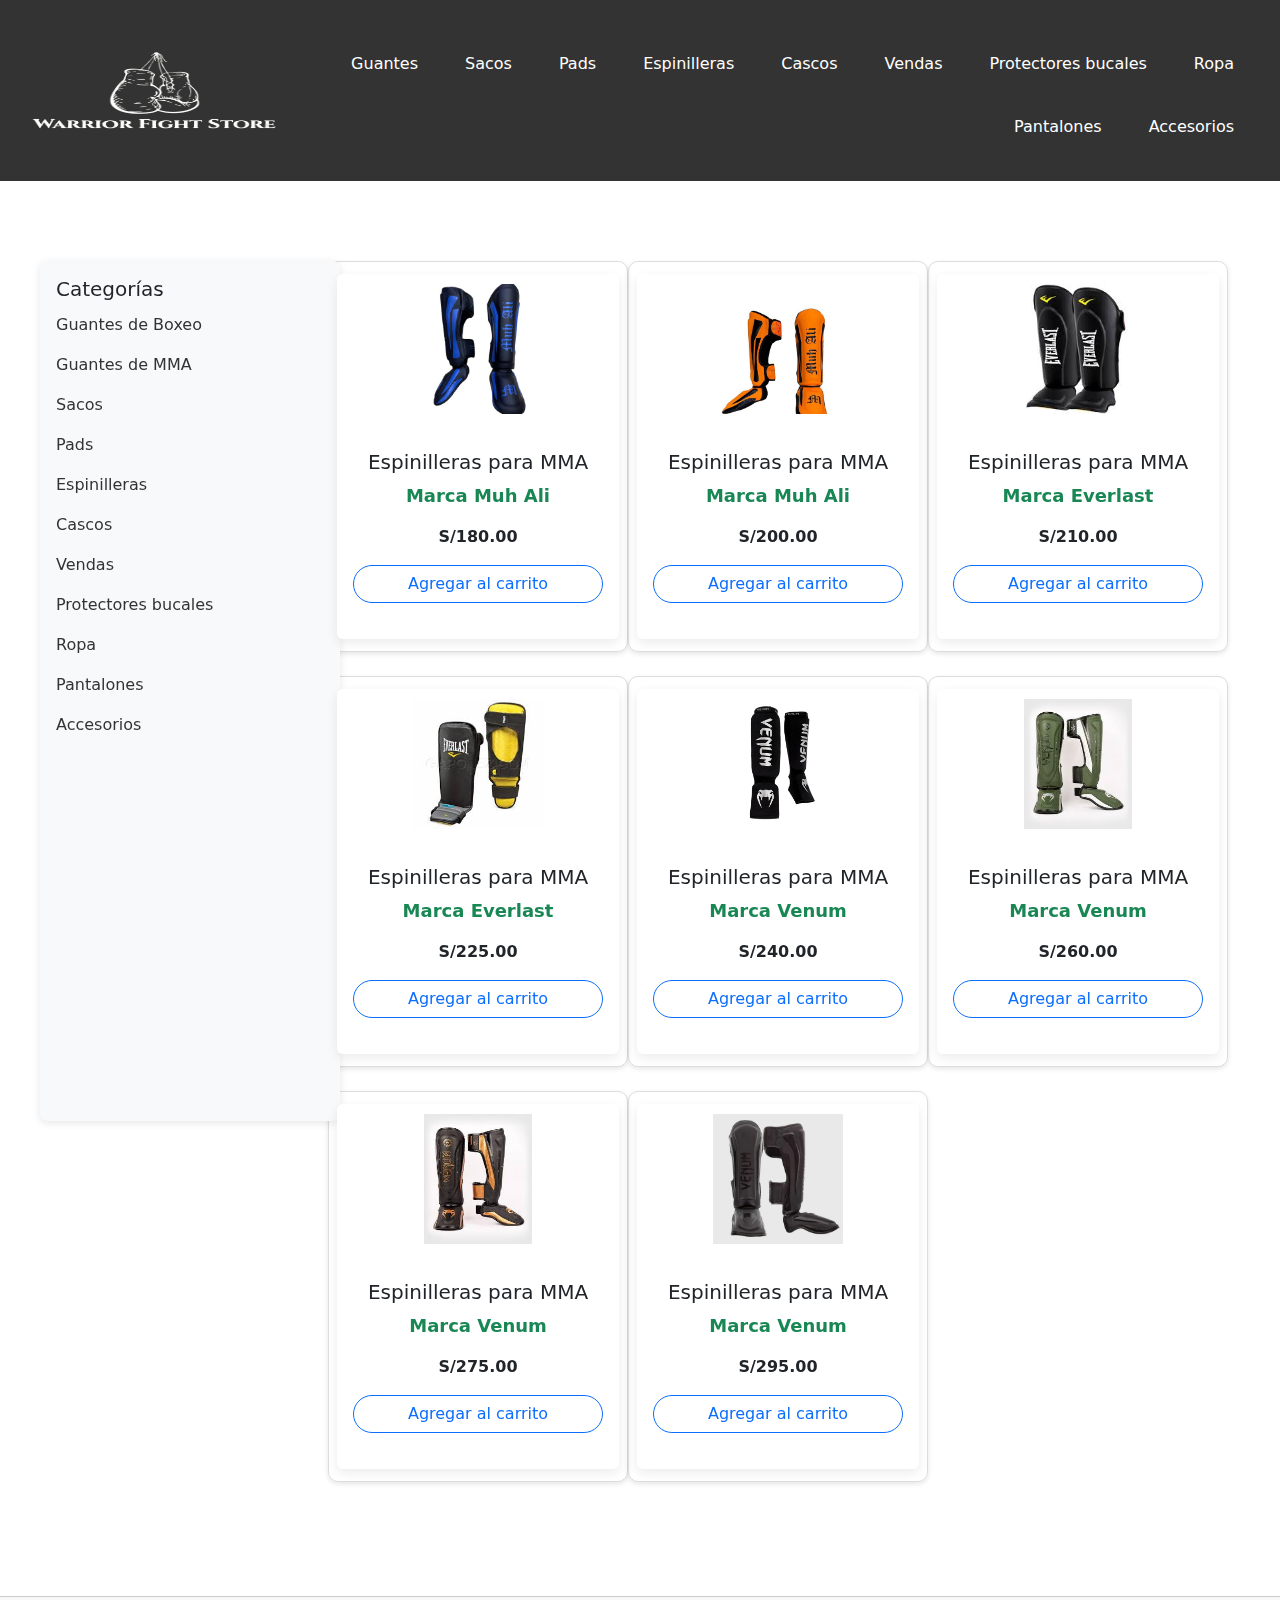
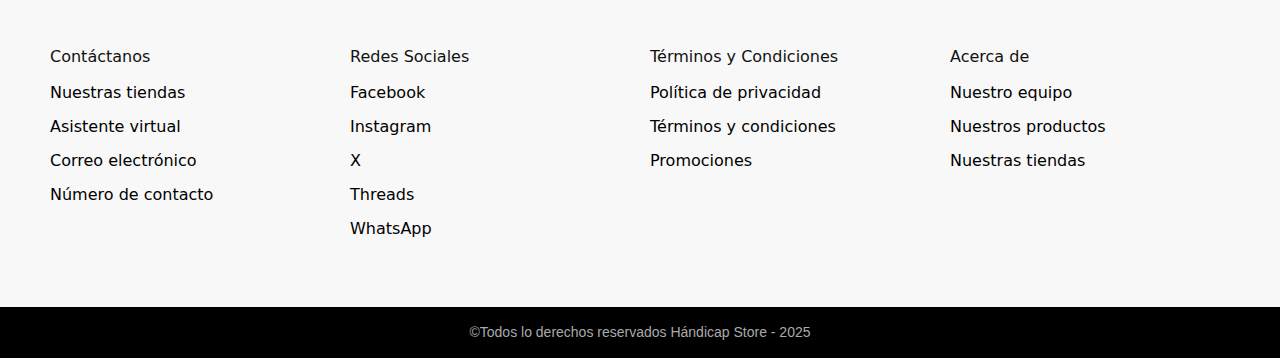
<file: categorias/espinilleras.html>
<!DOCTYPE html>
<html lang="es">
<head>
    <meta charset="UTF-8">
    <meta name="viewport" content="width=device-width, initial-scale=1.0">
    <title>hndstore</title>
    <link rel="stylesheet" href="../assets/css/estilos.css">
    <link rel="stylesheet" href="https://cdn.jsdelivr.net/npm/bootstrap@5.1.3/dist/css/bootstrap.min.css">
    <link rel="stylesheet" href="../assets/css/electrodomesticos.css">
</head>
<body>
    <div> 
        
      <div id="site-header"></div>

        <div class="container-fluid">
            <h2 class="titulo-seccion">  </h2>

            <div class="row gx-4">
                <aside class="col-12 col-md-3 sidebar p-3">
                  <h5>Categorías</h5>
                  <ul id="sidebarAccordion" class="list-unstyled">
              

                    <li class="mb-2">
                      <a class="d-flex justify-content-between align-items-center text-decoration-none"
                         data-bs-toggle="collapse"
                         href="#collapseGuantes_de_Boxeo"
                         role="button"
                         aria-expanded="false"
                         aria-controls="collapseGuantes_de_Boxeo">
                        Guantes de Boxeo
                        <span class="bi bi-chevron-down"></span>
                      </a>
                      <ul id="collapseGuantes_de_Boxeo"
                          class="collapse list-unstyled ps-3 mt-2"
                          data-bs-parent="#sidebarAccordion">
                        <li><a href="#" class="d-block py-1">Venum</a></li>
                        <li><a href="#" class="d-block py-1">Cleto Reyes</a></li>
                        <li><a href="#" class="d-block py-1">Everlast</a></li>
                      </ul>
                    </li>
              

                    <li class="mb-2">
                      <a class="d-flex justify-content-between align-items-center text-decoration-none"
                         data-bs-toggle="collapse"
                         href="#collapseGuantes_de_MMA"
                         role="button"
                         aria-expanded="false"
                         aria-controls="collapseGuantes_de_MMA">
                        Guantes de MMA
                        <span class="bi bi-chevron-down"></span>
                      </a>
                      <ul id="collapseGuantes_de_MMA"
                          class="collapse list-unstyled ps-3 mt-2"
                          data-bs-parent="#sidebarAccordion">
                          <li><a href="#" class="d-block py-1">Venum</a></li>
                          <li><a href="#" class="d-block py-1">Cleto Reyes</a></li>
                          <li><a href="#" class="d-block py-1">Everlast</a></li>
                      </ul>
                    </li>
              
  
                    <li class="mb-2">
                      <a class="d-flex justify-content-between align-items-center text-decoration-none"
                         data-bs-toggle="collapse"
                         href="#collapseSacos"
                         role="button"
                         aria-expanded="false"
                         aria-controls="collapseSacos">
                        Sacos
                        <span class="bi bi-chevron-down"></span>
                      </a>
                      <ul id="collapseSacos"
                          class="collapse list-unstyled ps-3 mt-2"
                          data-bs-parent="#sidebarAccordion">
                        <li><a href="#" class="d-block py-1">Everlast</a></li>
                        <li><a href="#" class="d-block py-1">Mikoto</a></li>
                        <li><a href="#" class="d-block py-1">Cleto Reyes</a></li>
                      </ul>
                    </li>
              

                    <li class="mb-2">
                      <a class="d-flex justify-content-between align-items-center text-decoration-none"
                         data-bs-toggle="collapse"
                         href="#collapsePads"
                         role="button"
                         aria-expanded="false"
                         aria-controls="collapsePads">
                        Pads
                        <span class="bi bi-chevron-down"></span>
                      </a>
                      <ul id="collapsePads"
                          class="collapse list-unstyled ps-3 mt-2"
                          data-bs-parent="#sidebarAccordion">
                        <li><a href="#" class="d-block py-1">Everlast</a></li>
                        <li><a href="#" class="d-block py-1">Mikoto</a></li>
                        <li><a href="#" class="d-block py-1">Cleto Reyes</a></li>
                      </ul>
                    </li>

                    <li class="mb-2">
                      <a class="d-flex justify-content-between align-items-center text-decoration-none"
                         data-bs-toggle="collapse"
                         href="#collapseEspinilleras"
                         role="button"
                         aria-expanded="false"
                         aria-controls="collapseEspinilleras">
                        Espinilleras
                        <span class="bi bi-chevron-down"></span>
                      </a>
                      <ul id="collapseEspinilleras"
                          class="collapse list-unstyled ps-3 mt-2"
                          data-bs-parent="#sidebarAccordion">
                          <li><a href="#" class="d-block py-1">Venum</a></li>
                          <li><a href="#" class="d-block py-1">Cleto Reyes</a></li>
                          <li><a href="#" class="d-block py-1">Everlast</a></li>
                      </ul>
                    </li>
  
                    <li class="mb-2">
                      <a class="d-flex justify-content-between align-items-center text-decoration-none"
                         data-bs-toggle="collapse"
                         href="#collapseCascos"
                         role="button"
                         aria-expanded="false"
                         aria-controls="collapseCascos">
                        Cascos
                        <span class="bi bi-chevron-down"></span>
                      </a>
                      <ul id="collapseCascos"
                          class="collapse list-unstyled ps-3 mt-2"
                          data-bs-parent="#sidebarAccordion">
                          <li><a href="#" class="d-block py-1">Venum</a></li>
                          <li><a href="#" class="d-block py-1">Cleto Reyes</a></li>
                          <li><a href="#" class="d-block py-1">Everlast</a></li>
                      </ul>
                    </li>
              

                    <li class="mb-2">
                      <a class="d-flex justify-content-between align-items-center text-decoration-none"
                         data-bs-toggle="collapse"
                         href="#collapseVendas"
                         role="button"
                         aria-expanded="false"
                         aria-controls="collapseVendas">
                        Vendas
                        <span class="bi bi-chevron-down"></span>
                      </a>
                      <ul id="collapseVendas"
                          class="collapse list-unstyled ps-3 mt-2"
                          data-bs-parent="#sidebarAccordion">
                          <li><a href="#" class="d-block py-1">Venum</a></li>
                          <li><a href="#" class="d-block py-1">Cleto Reyes</a></li>
                          <li><a href="#" class="d-block py-1">Muh Ali</a></li>>
                      </ul>
                    </li>
              

                    <li class="mb-2">
                      <a class="d-flex justify-content-between align-items-center text-decoration-none"
                         data-bs-toggle="collapse"
                         href="#collapseProtectores_bucales"
                         role="button"
                         aria-expanded="false"
                         aria-controls="collapseProtectores_bucales">
                        Protectores bucales
                        <span class="bi bi-chevron-down"></span>
                      </a>
                      <ul id="collapseProtectores_bucales"
                          class="collapse list-unstyled ps-3 mt-2"
                          data-bs-parent="#sidebarAccordion">
                          <li><a href="#" class="d-block py-1">Venum</a></li>
                          <li><a href="#" class="d-block py-1">OPRO</a></li>
                          <li><a href="#" class="d-block py-1">Everlast</a></li>
                      </ul>
                    </li>
              

                    <li class="mb-2">
                      <a class="d-flex justify-content-between align-items-center text-decoration-none"
                         data-bs-toggle="collapse"
                         href="#collapseRopa"
                         role="button"
                         aria-expanded="false"
                         aria-controls="collapseRopa">
                        Ropa
                        <span class="bi bi-chevron-down"></span>
                      </a>
                      <ul id="collapseRopa"
                          class="collapse list-unstyled ps-3 mt-2"
                          data-bs-parent="#sidebarAccordion">
                        <li><a href="#" class="d-block py-1">Venum</a></li>
                        <li><a href="#" class="d-block py-1">Everlast</a></li>
                        <li><a href="#" class="d-block py-1">Cleto Reyes</a></li>
                      </ul>
                    </li>


                    <li class="mb-2">
                      <a class="d-flex justify-content-between align-items-center text-decoration-none"
                         data-bs-toggle="collapse"
                         href="#collapsePantalones"
                         role="button"
                         aria-expanded="false"
                         aria-controls="collapsePantalones">
                        Pantalones
                        <span class="bi bi-chevron-down"></span>
                      </a>
                      <ul id="collapsePantalones"
                          class="collapse list-unstyled ps-3 mt-2"
                          data-bs-parent="#sidebarAccordion">
                        <li><a href="#" class="d-block py-1">Venum</a></li>
                        <li><a href="#" class="d-block py-1">Everlast</a></li>
                        <li><a href="#" class="d-block py-1">Cleto Reyes</a></li>
                      </ul>
                    </li>


                    <li class="mb-2">
                      <a class="d-flex justify-content-between align-items-center text-decoration-none"
                         data-bs-toggle="collapse"
                         href="#collapseAccesorios"
                         role="button"
                         aria-expanded="false"
                         aria-controls="collapseAccesorios">
                        Accesorios
                        <span class="bi bi-chevron-down"></span>
                      </a>
                      <ul id="collapseAccesorios"
                          class="collapse list-unstyled ps-3 mt-2"
                          data-bs-parent="#sidebarAccordion">
                        <li><a href="#" class="d-block py-1">Venum</a></li>
                        <li><a href="#" class="d-block py-1">Everlast</a></li>
                        <li><a href="#" class="d-block py-1">Cleto Reyes</a></li>
                      </ul>
                    </li>  
                  </ul>
                </aside>
                
                <div class="contenedor-productos col-12 col-md-9">
                    <div class="row row-cols-2 row-cols-sm-2 row-cols-md-3 row-cols-lg-5 ">
                        <div class="col mb-4 px-2">                          
                          <a href="../productos/productos.html?cat=espinilleras&id=EspAli1" class="text-decoration-none text-dark">
                            <div class="card h-100">
                              <img src="../assets/productos/espinilera/EspAli1.jpeg" class="card-img-top product-img" alt="Espinilleras marca Muh Ali color negro y azul">
                              <div class="card-body">
                                <h5 class="card-title">Espinilleras para MMA</h5>
                                    <p class="card-text">Marca Muh Ali</p>
                                    <p class="text-sucess fw-bold">S/180.00</p>
                                    <a href="" class="btn btn-outline-primary w-100">Agregar al carrito</a> 
                              </div>
                            </div>
                          </a>
                        </div>   
                        <div class="col mb-4 px-2">
                          <a href="../productos/productos.html?cat=espinilleras&id=EspAli2" class="text-decoration-none text-dark">
                            <div class="card h-100">
                              <img src="../assets/productos/espinilera/EspAli2.jpeg" class="card-img-top product-img" alt="Espinilleras marca Muh Ali color anaranjado y negro">
                              <div class="card-body d-flex flex-column">
                                  <h5 class="card-title">Espinilleras para MMA</h5>
                                  <p class="card-text">Marca Muh Ali</p>
                                  <p class="text-sucess fw-bold">S/200.00</p>
                                  <a href="" class="btn btn-outline-primary w-100">Agregar al carrito</a>                      
                              </div>                           
                          </div>   
                          </a>                    
                        </div>  
                        <div class="col mb-4 px-2">
                          <a href="../productos/productos.html?cat=espinilleras&id=EspEver1" class="text-decoration-none text-dark">
                            <div class="card h-100">
                              <img src="../assets/productos/espinilera/EspEver1.jpeg"class="card-img-top product-img" alt="Espinilleras marca Everlast color negro">
                              <div class="card-body d-flex flex-column">
                                  <h5 class="card-title">Espinilleras para MMA</h5>
                                  <p class="card-text">Marca Everlast</p>
                                  <p class="text-sucess fw-bold">S/210.00</p>
                                  <a href="" class="btn btn-outline-primary w-100">Agregar al carrito</a>                         
                              </div>                           
                          </div>   
                          </a>                    
                        </div>  
                        <div class="col mb-4 px-2">
                          <a href="../productos/productos.html?cat=espinilleras&id=EspEver2" class="text-decoration-none text-dark">
                            <div class="card h-100">
                              <img src="../assets/productos/espinilera/EspEver2.jpeg" class="card-img-top product-img" alt="Espinilleras marca Everlast color negro y amarillo">
                              <div class="card-body d-flex flex-column">
                                  <h5 class="card-title">Espinilleras para MMA</h5>
                                  <p class="card-text">Marca Everlast</p>
                                  <p class="text-sucess fw-bold">S/225.00</p>
                                  <a href="" class="btn btn-outline-primary w-100">Agregar al carrito</a>
                              </div>                           
                          </div>  
                          </a>                     
                        </div>   
                        <div class="col mb-4 px-2">
                          <a href="../productos/productos.html?cat=espinilleras&id=EspVenum1" class="text-decoration-none text-dark">
                            <div class="card h-100">
                              <img src="../assets/productos/espinilera/EspVenum1.webp" class="card-img-top product-img" alt="Espinilleras marca Venum color negro y blanco">
                              <div class="card-body d-flex flex-column">
                                  <h5 class="card-title">Espinilleras para MMA</h5>
                                  <p class="card-text">Marca Venum</p>
                                  <p class="text-sucess fw-bold">S/240.00</p>
                                  <a href="" class="btn btn-outline-primary w-100">Agregar al carrito</a>                      
                              </div>                           
                          </div>    
                          </a>                   
                        </div>  
                        <div class="col mb-4 px-2">
                          <a href="../productos/productos.html?cat=espinilleras&id=EspVenum2" class="text-decoration-none text-dark">
                            <div class="card h-100">
                              <img src="../assets/productos/espinilera/EspVenum2.jpeg"class="card-img-top product-img" alt="Espinilleras marca Venum color verde y blanco">
                              <div class="card-body d-flex flex-column">
                                  <h5 class="card-title">Espinilleras para MMA</h5>
                                  <p class="card-text">Marca Venum</p>
                                  <p class="text-sucess fw-bold">S/260.00</p>
                                  <a href="" class="btn btn-outline-primary w-100">Agregar al carrito</a>                         
                              </div>                           
                          </div>  
                          </a>                     
                        </div>  
                        <div class="col mb-4 px-2">
                          <a href="../productos/productos.html?cat=espinilleras&id=EspVenum3" class="text-decoration-none text-dark">
                            <div class="card h-100">
                              <img src="../assets/productos/espinilera/EspVenum3.jpeg" class="card-img-top product-img" alt="Espinilleras marca Venum color negro y marrón metálico">
                              <div class="card-body d-flex flex-column">
                                  <h5 class="card-title">Espinilleras para MMA</h5>
                                  <p class="card-text">Marca Venum</p>
                                  <p class="text-sucess fw-bold">S/275.00</p>
                                  <a href="" class="btn btn-outline-primary w-100">Agregar al carrito</a>
                              </div>                           
                          </div>
                          </a>                       
                        </div>   
                        <div class="col mb-4 px-2">
                          <a href="../productos/productos.html?cat=espinilleras&id=EspVenum4" class="text-decoration-none text-dark">
                            <div class="card h-100">
                              <img src="../assets/productos/espinilera/EspVenum4.webp" class="card-img-top product-img" alt="Espinilleras marca Venum color gris y negro">
                              <div class="card-body d-flex flex-column">
                                  <h5 class="card-title">Espinilleras para MMA</h5>
                                  <p class="card-text">Marca Venum</p>
                                  <p class="text-sucess fw-bold">S/295.00</p>
                                  <a href="" class="btn btn-outline-primary w-100">Agregar al carrito</a>                      
                              </div>                           
                          </div>  
                          </a>                     
                        </div>  
                    </div>     
                </div>                                                              
            </div>           
        </div>
    </div>

    <div id="site-footer"></div>

    <script>
      function loadHTML(selector, url) {
        fetch(url)
          .then(res => res.text())
          .then(html => document.querySelector(selector).innerHTML = html);
      }
      document.addEventListener('DOMContentLoaded', () => {
        loadHTML('#site-footer', '../includes/footer.html');
        loadHTML('#site-header', '../includes/header.html');
      });
    </script>

    <script src="https://cdn.jsdelivr.net/npm/bootstrap@5.1.3/dist/js/bootstrap.bundle.min.js"></script>
    <script>
      function loadHTML(selector, url) { 
        fetch(url)
    .then(res => res.text())
    .then(html => {
      document.querySelector(selector).innerHTML = html;
    })
    .catch(err => {
      console.error('Error al cargar el HTML:', err);
    });
       }
      document.addEventListener('DOMContentLoaded', () => {
        loadHTML('#site-footer', '../includes/footer.html');
        loadHTML('#site-header', '../includes/header.html');
      });
    </script>


</body>
</html>
</file>
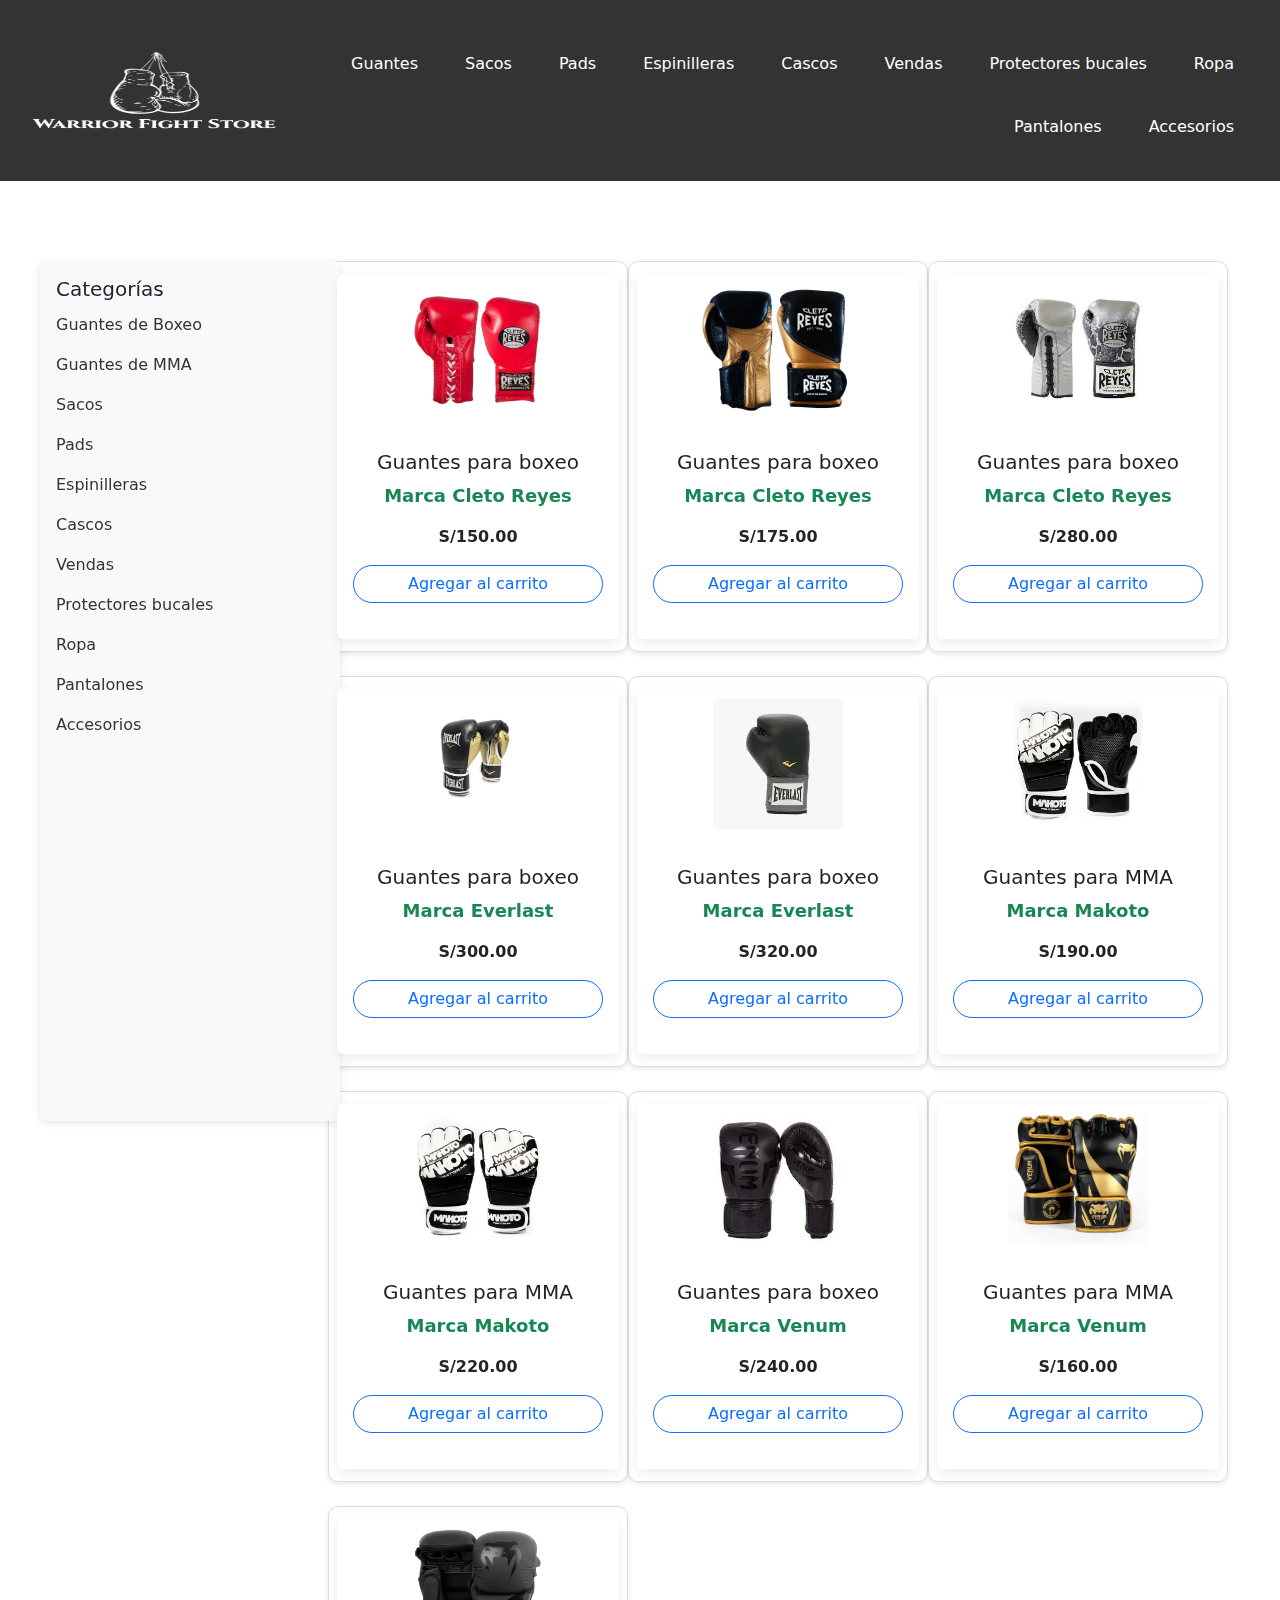
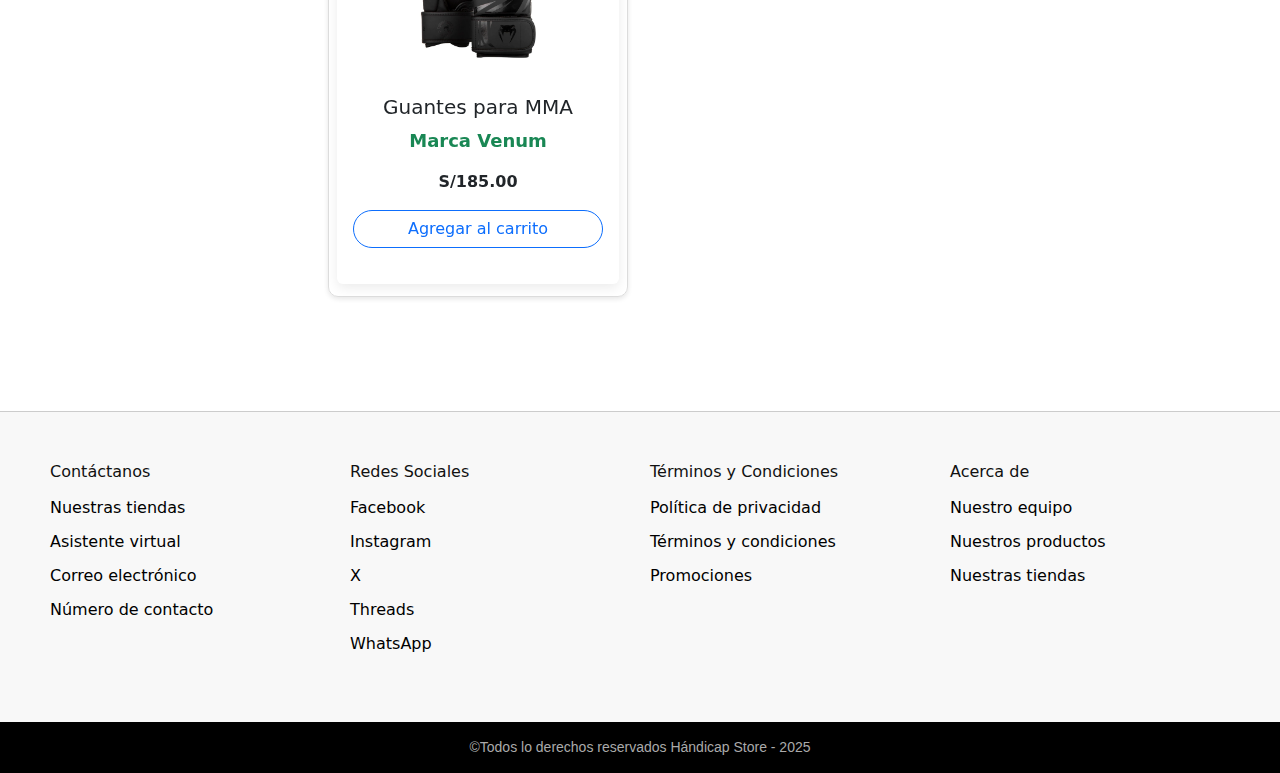
<file: categorias/guantes.html>
<!DOCTYPE html>
<html lang="es">
<head>
    <meta charset="UTF-8">
    <meta name="viewport" content="width=device-width, initial-scale=1.0">
    <title>hndstore</title>
    <link rel="stylesheet" href="../assets/css/estilos.css">
    <link rel="stylesheet" href="https://cdn.jsdelivr.net/npm/bootstrap@5.1.3/dist/css/bootstrap.min.css">
    <link rel="stylesheet" href="../assets/css/electrodomesticos.css">
</head>
<body>
    <div> 
        
      <div id="site-header"></div>

        <div class="container-fluid">
            <h2 class="titulo-seccion">  </h2>

            <div class="row gx-4">
                <aside class="col-12 col-md-3 sidebar p-3">
                  <h5>Categorías</h5>
                  <ul id="sidebarAccordion" class="list-unstyled">
              

                    <li class="mb-2">
                      <a class="d-flex justify-content-between align-items-center text-decoration-none"
                         data-bs-toggle="collapse"
                         href="#collapseGuantes_de_Boxeo"
                         role="button"
                         aria-expanded="false"
                         aria-controls="collapseGuantes_de_Boxeo">
                        Guantes de Boxeo
                        <span class="bi bi-chevron-down"></span>
                      </a>
                      <ul id="collapseGuantes_de_Boxeo"
                          class="collapse list-unstyled ps-3 mt-2"
                          data-bs-parent="#sidebarAccordion">
                        <li><a href="#" class="d-block py-1">Venum</a></li>
                        <li><a href="#" class="d-block py-1">Cleto Reyes</a></li>
                        <li><a href="#" class="d-block py-1">Everlast</a></li>
                      </ul>
                    </li>
              

                    <li class="mb-2">
                      <a class="d-flex justify-content-between align-items-center text-decoration-none"
                         data-bs-toggle="collapse"
                         href="#collapseGuantes_de_MMA"
                         role="button"
                         aria-expanded="false"
                         aria-controls="collapseGuantes_de_MMA">
                        Guantes de MMA
                        <span class="bi bi-chevron-down"></span>
                      </a>
                      <ul id="collapseGuantes_de_MMA"
                          class="collapse list-unstyled ps-3 mt-2"
                          data-bs-parent="#sidebarAccordion">
                          <li><a href="#" class="d-block py-1">Venum</a></li>
                          <li><a href="#" class="d-block py-1">Cleto Reyes</a></li>
                          <li><a href="#" class="d-block py-1">Everlast</a></li>
                      </ul>
                    </li>
              
  
                    <li class="mb-2">
                      <a class="d-flex justify-content-between align-items-center text-decoration-none"
                         data-bs-toggle="collapse"
                         href="#collapseSacos"
                         role="button"
                         aria-expanded="false"
                         aria-controls="collapseSacos">
                        Sacos
                        <span class="bi bi-chevron-down"></span>
                      </a>
                      <ul id="collapseSacos"
                          class="collapse list-unstyled ps-3 mt-2"
                          data-bs-parent="#sidebarAccordion">
                        <li><a href="#" class="d-block py-1">Everlast</a></li>
                        <li><a href="#" class="d-block py-1">Mikoto</a></li>
                        <li><a href="#" class="d-block py-1">Cleto Reyes</a></li>
                      </ul>
                    </li>
              

                    <li class="mb-2">
                      <a class="d-flex justify-content-between align-items-center text-decoration-none"
                         data-bs-toggle="collapse"
                         href="#collapsePads"
                         role="button"
                         aria-expanded="false"
                         aria-controls="collapsePads">
                        Pads
                        <span class="bi bi-chevron-down"></span>
                      </a>
                      <ul id="collapsePads"
                          class="collapse list-unstyled ps-3 mt-2"
                          data-bs-parent="#sidebarAccordion">
                        <li><a href="#" class="d-block py-1">Everlast</a></li>
                        <li><a href="#" class="d-block py-1">Mikoto</a></li>
                        <li><a href="#" class="d-block py-1">Cleto Reyes</a></li>
                      </ul>
                    </li>

                    <li class="mb-2">
                      <a class="d-flex justify-content-between align-items-center text-decoration-none"
                         data-bs-toggle="collapse"
                         href="#collapseEspinilleras"
                         role="button"
                         aria-expanded="false"
                         aria-controls="collapseEspinilleras">
                        Espinilleras
                        <span class="bi bi-chevron-down"></span>
                      </a>
                      <ul id="collapseEspinilleras"
                          class="collapse list-unstyled ps-3 mt-2"
                          data-bs-parent="#sidebarAccordion">
                          <li><a href="#" class="d-block py-1">Venum</a></li>
                          <li><a href="#" class="d-block py-1">Cleto Reyes</a></li>
                          <li><a href="#" class="d-block py-1">Everlast</a></li>
                      </ul>
                    </li>
  
                    <li class="mb-2">
                      <a class="d-flex justify-content-between align-items-center text-decoration-none"
                         data-bs-toggle="collapse"
                         href="#collapseCascos"
                         role="button"
                         aria-expanded="false"
                         aria-controls="collapseCascos">
                        Cascos
                        <span class="bi bi-chevron-down"></span>
                      </a>
                      <ul id="collapseCascos"
                          class="collapse list-unstyled ps-3 mt-2"
                          data-bs-parent="#sidebarAccordion">
                          <li><a href="#" class="d-block py-1">Venum</a></li>
                          <li><a href="#" class="d-block py-1">Cleto Reyes</a></li>
                          <li><a href="#" class="d-block py-1">Everlast</a></li>
                      </ul>
                    </li>
              

                    <li class="mb-2">
                      <a class="d-flex justify-content-between align-items-center text-decoration-none"
                         data-bs-toggle="collapse"
                         href="#collapseVendas"
                         role="button"
                         aria-expanded="false"
                         aria-controls="collapseVendas">
                        Vendas
                        <span class="bi bi-chevron-down"></span>
                      </a>
                      <ul id="collapseVendas"
                          class="collapse list-unstyled ps-3 mt-2"
                          data-bs-parent="#sidebarAccordion">
                          <li><a href="#" class="d-block py-1">Venum</a></li>
                          <li><a href="#" class="d-block py-1">Cleto Reyes</a></li>
                          <li><a href="#" class="d-block py-1">Muh Ali</a></li>>
                      </ul>
                    </li>
              

                    <li class="mb-2">
                      <a class="d-flex justify-content-between align-items-center text-decoration-none"
                         data-bs-toggle="collapse"
                         href="#collapseProtectores_bucales"
                         role="button"
                         aria-expanded="false"
                         aria-controls="collapseProtectores_bucales">
                        Protectores bucales
                        <span class="bi bi-chevron-down"></span>
                      </a>
                      <ul id="collapseProtectores_bucales"
                          class="collapse list-unstyled ps-3 mt-2"
                          data-bs-parent="#sidebarAccordion">
                          <li><a href="#" class="d-block py-1">Venum</a></li>
                          <li><a href="#" class="d-block py-1">OPRO</a></li>
                          <li><a href="#" class="d-block py-1">Everlast</a></li>
                      </ul>
                    </li>
              

                    <li class="mb-2">
                      <a class="d-flex justify-content-between align-items-center text-decoration-none"
                         data-bs-toggle="collapse"
                         href="#collapseRopa"
                         role="button"
                         aria-expanded="false"
                         aria-controls="collapseRopa">
                        Ropa
                        <span class="bi bi-chevron-down"></span>
                      </a>
                      <ul id="collapseRopa"
                          class="collapse list-unstyled ps-3 mt-2"
                          data-bs-parent="#sidebarAccordion">
                        <li><a href="#" class="d-block py-1">Venum</a></li>
                        <li><a href="#" class="d-block py-1">Everlast</a></li>
                        <li><a href="#" class="d-block py-1">Cleto Reyes</a></li>
                      </ul>
                    </li>


                    <li class="mb-2">
                      <a class="d-flex justify-content-between align-items-center text-decoration-none"
                         data-bs-toggle="collapse"
                         href="#collapsePantalones"
                         role="button"
                         aria-expanded="false"
                         aria-controls="collapsePantalones">
                        Pantalones
                        <span class="bi bi-chevron-down"></span>
                      </a>
                      <ul id="collapsePantalones"
                          class="collapse list-unstyled ps-3 mt-2"
                          data-bs-parent="#sidebarAccordion">
                        <li><a href="#" class="d-block py-1">Venum</a></li>
                        <li><a href="#" class="d-block py-1">Everlast</a></li>
                        <li><a href="#" class="d-block py-1">Cleto Reyes</a></li>
                      </ul>
                    </li>


                    <li class="mb-2">
                      <a class="d-flex justify-content-between align-items-center text-decoration-none"
                         data-bs-toggle="collapse"
                         href="#collapseAccesorios"
                         role="button"
                         aria-expanded="false"
                         aria-controls="collapseAccesorios">
                        Accesorios
                        <span class="bi bi-chevron-down"></span>
                      </a>
                      <ul id="collapseAccesorios"
                          class="collapse list-unstyled ps-3 mt-2"
                          data-bs-parent="#sidebarAccordion">
                        <li><a href="#" class="d-block py-1">Venum</a></li>
                        <li><a href="#" class="d-block py-1">Everlast</a></li>
                        <li><a href="#" class="d-block py-1">Cleto Reyes</a></li>
                      </ul>
                    </li>
                  </ul>
                </aside>
                
                <div class="contenedor-productos col-12 col-md-9">
                    <div class="row row-cols-2 row-cols-sm-2 row-cols-md-3 row-cols-lg-5 ">
                        <div class="col mb-4 px-2">
                          <a href="../productos/productos.html?cat=guantes&id=GuCleto1" class="text-decoration-none text-dark">
                            <div class="card h-100">
                              <img src="../assets/productos/guantes/GuCleto1.webp" class="card-img-top product-img" alt="Guantes de boxeo marca Cleto Reyes color rojo y blanco">
                              <div class="card-body">
                                <h5 class="card-title">Guantes para boxeo</h5>
                                <p class="card-text">Marca Cleto Reyes</p>
                                <p class="text-sucess fw-bold">S/150.00</p>
                                <a href="" class="btn btn-outline-primary w-100">Agregar al carrito</a> 
                              </div>
                            </div>
                          </a>
                        </div>   
                        <div class="col mb-4 px-2">
                          <a href="../productos/productos.html?cat=guantes&id=GuCleto2" class="text-decoration-none text-dark">
                            <div class="card h-100">
                              <img src="../assets/productos/guantes/GuCleto2.webp" class="card-img-top product-img" alt="Guantes de boxeo marca Cleto Reyes color dorado y negro">
                              <div class="card-body d-flex flex-column">
                                  <h5 class="card-title">Guantes para boxeo</h5>
                                  <p class="card-text">Marca Cleto Reyes</p>
                                  <p class="text-sucess fw-bold">S/175.00</p>
                                  <a href="" class="btn btn-outline-primary w-100">Agregar al carrito</a>                      
                              </div>                           
                          </div>  
                          </a>                     
                        </div>  
                        <div class="col mb-4 px-2">
                          <a href="../productos/productos.html?cat=guantes&id=GuCleto3" class="text-decoration-none text-dark">
                            <div class="card h-100">
                              <img src="../assets/productos/guantes/GuCleto3.jpeg"class="card-img-top product-img" alt="Guantes de boxeo marca Cleto Reyes color gris y gris oscuro">
                              <div class="card-body d-flex flex-column">
                                  <h5 class="card-title">Guantes para boxeo</h5>
                                  <p class="card-text">Marca Cleto Reyes</p>
                                  <p class="text-sucess fw-bold">S/280.00</p>
                                  <a href="" class="btn btn-outline-primary w-100">Agregar al carrito</a>                         
                              </div>                           
                          </div>  
                          </a>                     
                        </div>  
                        <div class="col mb-4 px-2">
                          <a href="../productos/productos.html?cat=guantes&id=GuEver1" class="text-decoration-none text-dark">
                            <div class="card h-100">
                              <img src="../assets/productos/guantes/GuEver1.jpg" class="card-img-top product-img" alt="Guantes de boxeo marca Everlast color dorado, blanco y negro">
                              <div class="card-body d-flex flex-column">
                                  <h5 class="card-title">Guantes para boxeo</h5>
                                  <p class="card-text">Marca Everlast</p>
                                  <p class="text-sucess fw-bold">S/300.00</p>
                                  <a href="" class="btn btn-outline-primary w-100">Agregar al carrito</a>
                              </div>                           
                          </div>   
                          </a>                    
                        </div>   
                        <div class="col mb-4 px-2">
                          <a href="../productos/productos.html?cat=guantes&id=GuEver2" class="text-decoration-none text-dark">
                            <div class="card h-100">
                              <img src="../assets/productos/guantes/GuEver2.jpeg" class="card-img-top product-img" alt="Guantes de boxeo marca Everlast color gris y negro">
                              <div class="card-body d-flex flex-column">
                                  <h5 class="card-title">Guantes para boxeo</h5>
                                  <p class="card-text">Marca Everlast</p>
                                  <p class="text-sucess fw-bold">S/320.00</p>
                                  <a href="" class="btn btn-outline-primary w-100">Agregar al carrito</a>                      
                              </div>                           
                          </div>   
                          </a>                    
                        </div>  
                        <div class="col mb-4 px-2">
                          <a href="../productos/productos.html?cat=guantes&id=GuMakoto1" class="text-decoration-none text-dark">
                            <div class="card h-100">
                              <img src="../assets/productos/guantes/GuMakoto1.jpeg"class="card-img-top product-img" alt="Guantes de MMA marca Makoto color blanco y negro">
                              <div class="card-body d-flex flex-column">
                                  <h5 class="card-title">Guantes para MMA</h5>
                                  <p class="card-text">Marca Makoto</p>
                                  <p class="text-sucess fw-bold">S/190.00</p>
                                  <a href="" class="btn btn-outline-primary w-100">Agregar al carrito</a>                         
                              </div>                           
                          </div> 
                          </a>                      
                        </div>  
                        <div class="col mb-4 px-2">
                          <a href="../productos/productos.html?cat=guantes&id=GuMakoto2" class="text-decoration-none text-dark">
                            <div class="card h-100">
                              <img src="../assets/productos/guantes/GuMakoto2.webp" class="card-img-top product-img" alt="Guantes de MMA marca Makoto color blanco y negro">
                              <div class="card-body d-flex flex-column">
                                  <h5 class="card-title">Guantes para MMA</h5>
                                  <p class="card-text">Marca Makoto</p>
                                  <p class="text-sucess fw-bold">S/220.00</p>
                                  <a href="" class="btn btn-outline-primary w-100">Agregar al carrito</a>
                              </div>                           
                          </div>  
                          </a>                     
                        </div>   
                        <div class="col mb-4 px-2">
                          <a href="../productos/productos.html?cat=guantes&id=GuVenum1" class="text-decoration-none text-dark">
                            <div class="card h-100">
                              <img src="../assets/productos/guantes/GuVenum1.jpeg" class="card-img-top product-img" alt="Guantes de boxeo marca Venum color gris y negro">
                              <div class="card-body d-flex flex-column">
                                  <h5 class="card-title">Guantes para boxeo</h5>
                                  <p class="card-text">Marca Venum</p>
                                  <p class="text-sucess fw-bold">S/240.00</p>
                                  <a href="" class="btn btn-outline-primary w-100">Agregar al carrito</a>                      
                              </div>                           
                          </div> 
                          </a>                      
                        </div>  
                        <div class="col mb-4 px-2">
                          <a href="../productos/productos.html?cat=guantes&id=GuVenum2" class="text-decoration-none text-dark">
                            <div class="card h-100">
                              <img src="../assets/productos/guantes/GuVenum2.jpg"class="card-img-top product-img" alt="Guantes de MMA marca Venum color negro y dorado">
                              <div class="card-body d-flex flex-column">
                                  <h5 class="card-title">Guantes para MMA</h5>
                                  <p class="card-text">Marca Venum</p>
                                  <p class="text-sucess fw-bold">S/160.00</p>
                                  <a href="" class="btn btn-outline-primary w-100">Agregar al carrito</a>                         
                              </div>                           
                          </div> 
                          </a>                      
                        </div>  
                        <div class="col mb-4 px-2">
                          <a href="../productos/productos.html?cat=guantes&id=GuVenum3" class="text-decoration-none text-dark">
                            <div class="card h-100">
                              <img src="../assets/productos/guantes/GuVenum3.webp"class="card-img-top product-img" alt="Guantes de MMA marca Venum color gris y negro">
                              <div class="card-body d-flex flex-column">
                                  <h5 class="card-title">Guantes para MMA</h5>
                                  <p class="card-text">Marca Venum</p>
                                  <p class="text-sucess fw-bold">S/185.00</p>
                                  <a href="" class="btn btn-outline-primary w-100">Agregar al carrito</a>                         
                              </div>                           
                          </div>
                          </a>                       
                      </div>  
                    </div>     
                </div>                                                              
            </div>           
        </div>
    </div>

    <div id="site-footer"></div>

    <script>
      function loadHTML(selector, url) {
        fetch(url)
          .then(res => res.text())
          .then(html => document.querySelector(selector).innerHTML = html);
      }
      document.addEventListener('DOMContentLoaded', () => {
        loadHTML('#site-footer', '../includes/footer.html');
        loadHTML('#site-header', '../includes/header.html');
      });
    </script>

    <script src="https://cdn.jsdelivr.net/npm/bootstrap@5.1.3/dist/js/bootstrap.bundle.min.js"></script>
    <script>
      function loadHTML(selector, url) { 
        fetch(url)
    .then(res => res.text())
    .then(html => {
      document.querySelector(selector).innerHTML = html;
    })
    .catch(err => {
      console.error('Error al cargar el HTML:', err);
    });
       }
      document.addEventListener('DOMContentLoaded', () => {
        loadHTML('#site-footer', '../includes/footer.html');
        loadHTML('#site-header', '../includes/header.html');
      });
    </script>


</body>
</html>
</file>
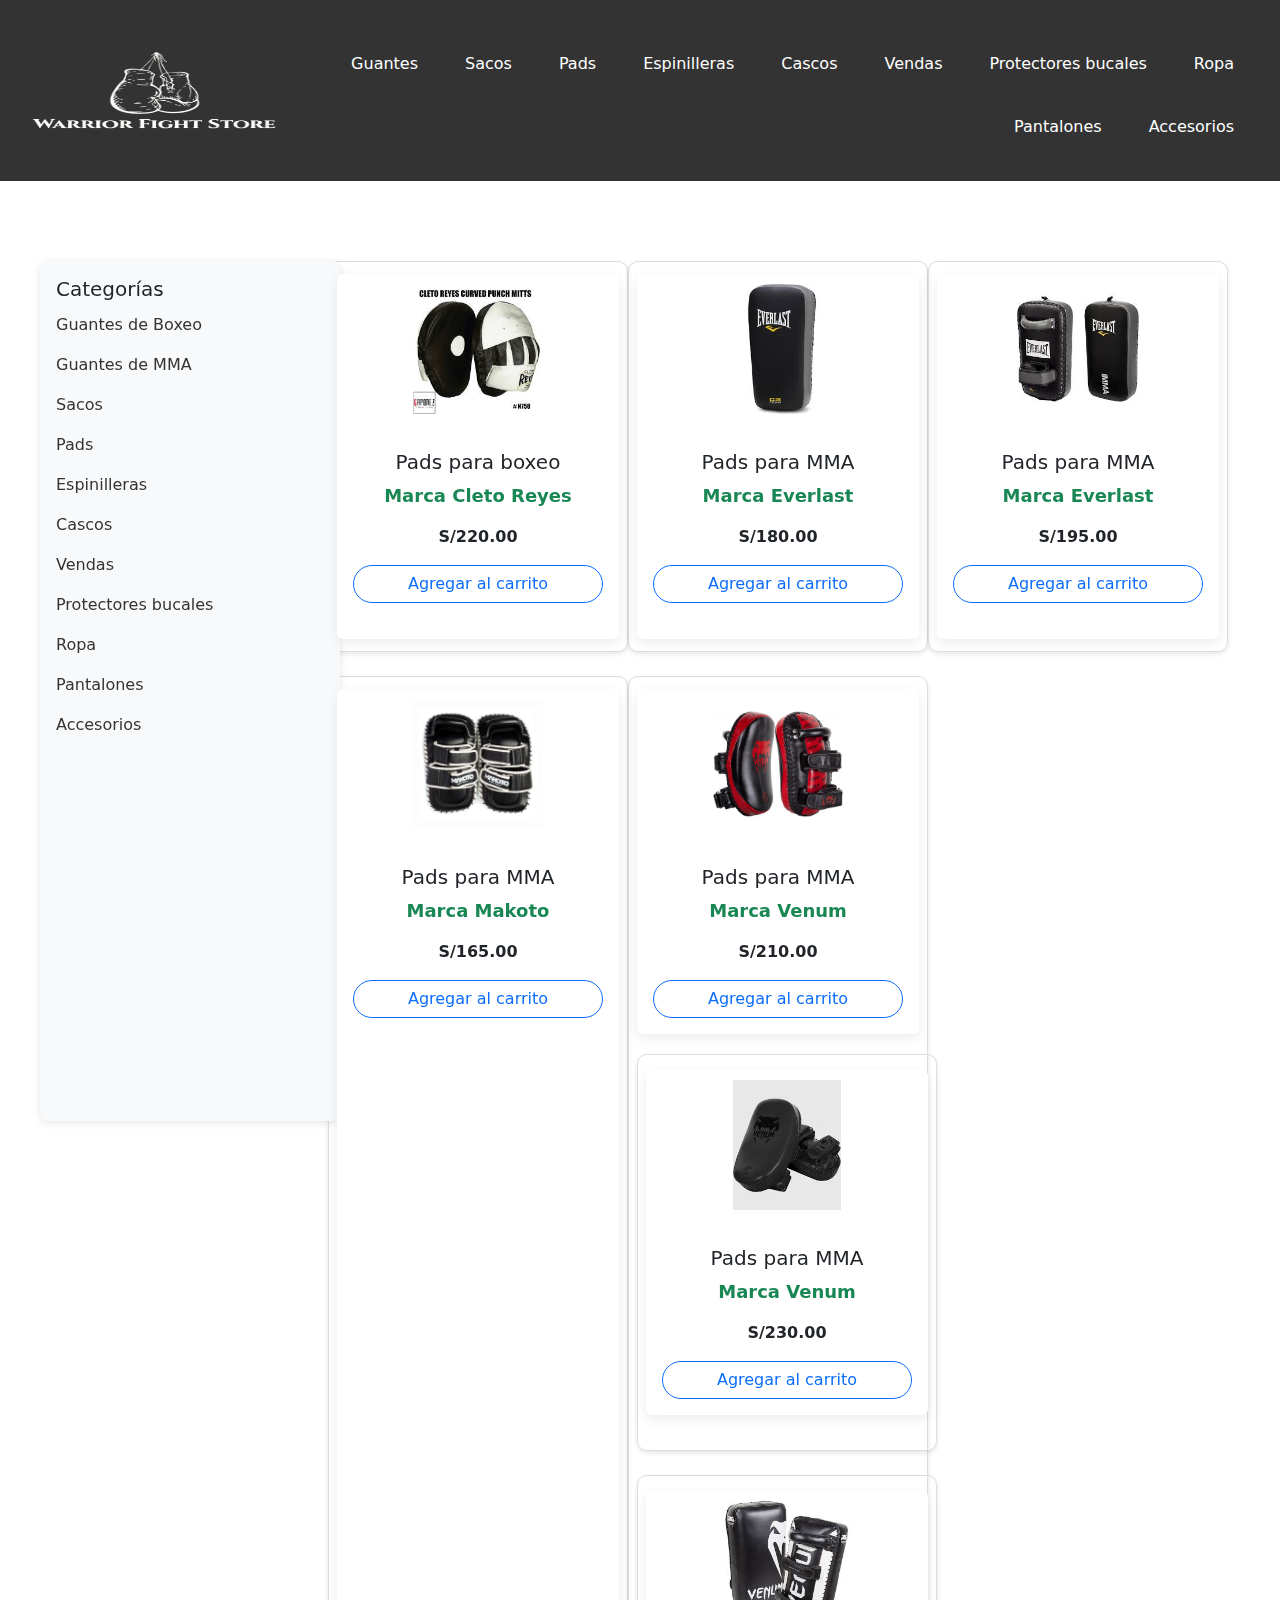
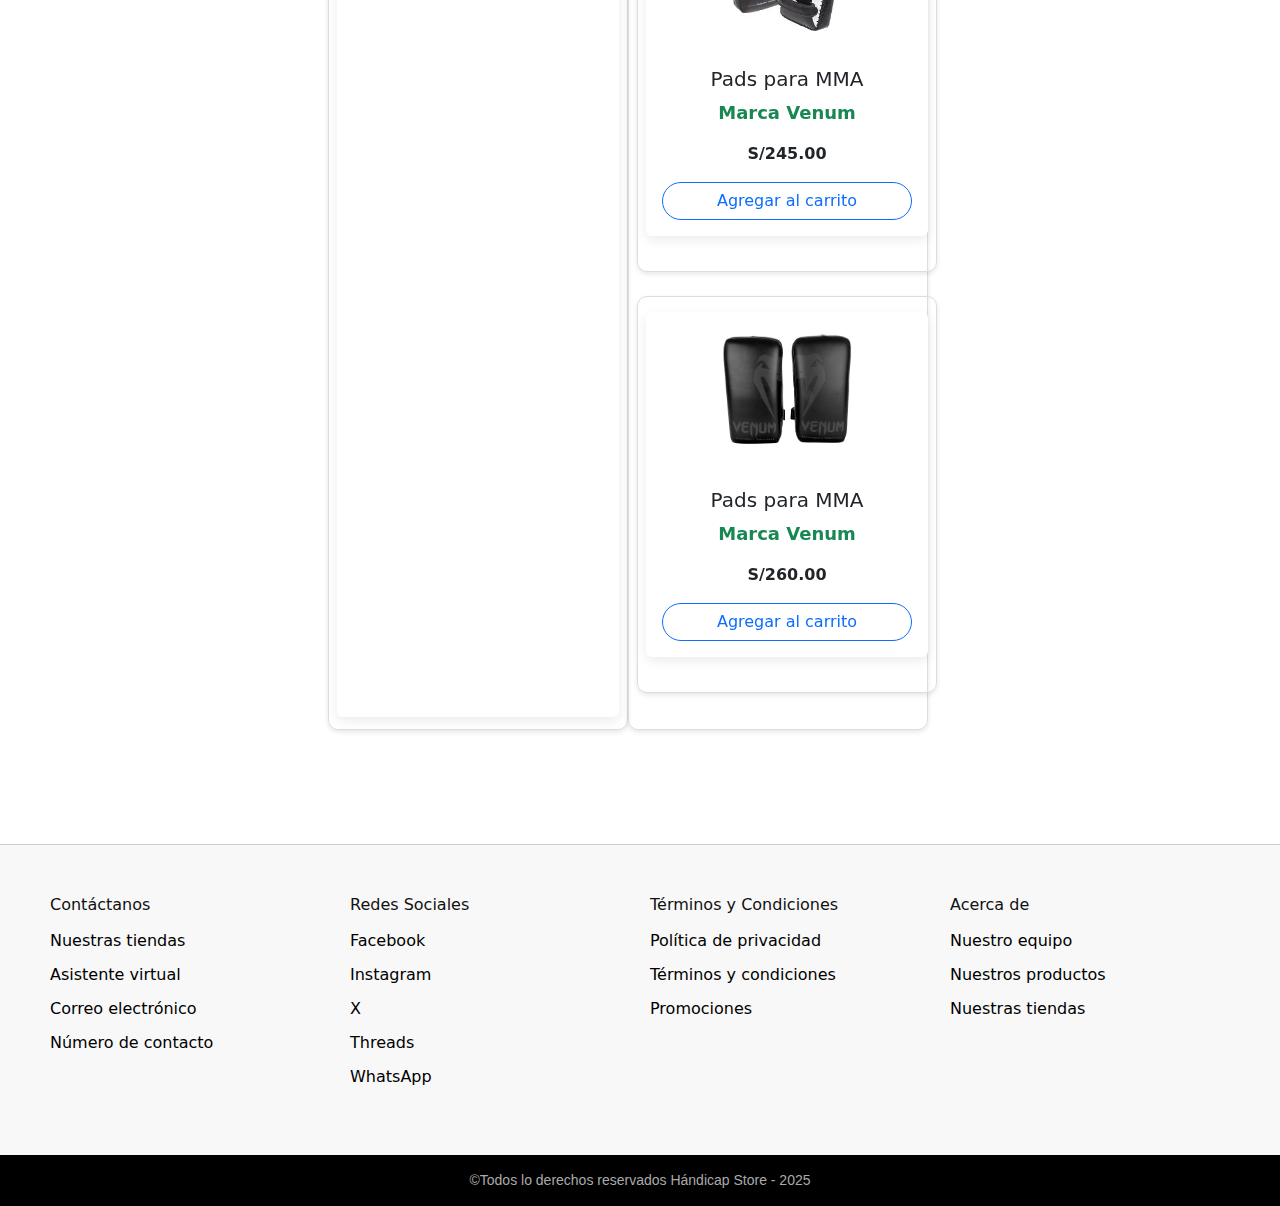
<file: categorias/pads.html>
<!DOCTYPE html>
<html lang="es">
<head>
    <meta charset="UTF-8">
    <meta name="viewport" content="width=device-width, initial-scale=1.0">
    <title>hndstore</title>
    <link rel="stylesheet" href="../assets/css/estilos.css">
    <link rel="stylesheet" href="https://cdn.jsdelivr.net/npm/bootstrap@5.1.3/dist/css/bootstrap.min.css">
    <link rel="stylesheet" href="../assets/css/electrodomesticos.css">
</head>
<body>
    <div> 
        
      <div id="site-header"></div>

        <div class="container-fluid">
            <h2 class="titulo-seccion">  </h2>

            <div class="row gx-4">
                <aside class="col-12 col-md-3 sidebar p-3">
                  <h5>Categorías</h5>
                  <ul id="sidebarAccordion" class="list-unstyled">
              

                    <li class="mb-2">
                      <a class="d-flex justify-content-between align-items-center text-decoration-none"
                         data-bs-toggle="collapse"
                         href="#collapseGuantes_de_Boxeo"
                         role="button"
                         aria-expanded="false"
                         aria-controls="collapseGuantes_de_Boxeo">
                        Guantes de Boxeo
                        <span class="bi bi-chevron-down"></span>
                      </a>
                      <ul id="collapseGuantes_de_Boxeo"
                          class="collapse list-unstyled ps-3 mt-2"
                          data-bs-parent="#sidebarAccordion">
                        <li><a href="#" class="d-block py-1">Venum</a></li>
                        <li><a href="#" class="d-block py-1">Cleto Reyes</a></li>
                        <li><a href="#" class="d-block py-1">Everlast</a></li>
                      </ul>
                    </li>
              

                    <li class="mb-2">
                      <a class="d-flex justify-content-between align-items-center text-decoration-none"
                         data-bs-toggle="collapse"
                         href="#collapseGuantes_de_MMA"
                         role="button"
                         aria-expanded="false"
                         aria-controls="collapseGuantes_de_MMA">
                        Guantes de MMA
                        <span class="bi bi-chevron-down"></span>
                      </a>
                      <ul id="collapseGuantes_de_MMA"
                          class="collapse list-unstyled ps-3 mt-2"
                          data-bs-parent="#sidebarAccordion">
                          <li><a href="#" class="d-block py-1">Venum</a></li>
                          <li><a href="#" class="d-block py-1">Cleto Reyes</a></li>
                          <li><a href="#" class="d-block py-1">Everlast</a></li>
                      </ul>
                    </li>
              
  
                    <li class="mb-2">
                      <a class="d-flex justify-content-between align-items-center text-decoration-none"
                         data-bs-toggle="collapse"
                         href="#collapseSacos"
                         role="button"
                         aria-expanded="false"
                         aria-controls="collapseSacos">
                        Sacos
                        <span class="bi bi-chevron-down"></span>
                      </a>
                      <ul id="collapseSacos"
                          class="collapse list-unstyled ps-3 mt-2"
                          data-bs-parent="#sidebarAccordion">
                        <li><a href="#" class="d-block py-1">Everlast</a></li>
                        <li><a href="#" class="d-block py-1">Mikoto</a></li>
                        <li><a href="#" class="d-block py-1">Cleto Reyes</a></li>
                      </ul>
                    </li>
              

                    <li class="mb-2">
                      <a class="d-flex justify-content-between align-items-center text-decoration-none"
                         data-bs-toggle="collapse"
                         href="#collapsePads"
                         role="button"
                         aria-expanded="false"
                         aria-controls="collapsePads">
                        Pads
                        <span class="bi bi-chevron-down"></span>
                      </a>
                      <ul id="collapsePads"
                          class="collapse list-unstyled ps-3 mt-2"
                          data-bs-parent="#sidebarAccordion">
                        <li><a href="#" class="d-block py-1">Everlast</a></li>
                        <li><a href="#" class="d-block py-1">Mikoto</a></li>
                        <li><a href="#" class="d-block py-1">Cleto Reyes</a></li>
                      </ul>
                    </li>

                    <li class="mb-2">
                      <a class="d-flex justify-content-between align-items-center text-decoration-none"
                         data-bs-toggle="collapse"
                         href="#collapseEspinilleras"
                         role="button"
                         aria-expanded="false"
                         aria-controls="collapseEspinilleras">
                        Espinilleras
                        <span class="bi bi-chevron-down"></span>
                      </a>
                      <ul id="collapseEspinilleras"
                          class="collapse list-unstyled ps-3 mt-2"
                          data-bs-parent="#sidebarAccordion">
                          <li><a href="#" class="d-block py-1">Venum</a></li>
                          <li><a href="#" class="d-block py-1">Cleto Reyes</a></li>
                          <li><a href="#" class="d-block py-1">Everlast</a></li>
                      </ul>
                    </li>
  
                    <li class="mb-2">
                      <a class="d-flex justify-content-between align-items-center text-decoration-none"
                         data-bs-toggle="collapse"
                         href="#collapseCascos"
                         role="button"
                         aria-expanded="false"
                         aria-controls="collapseCascos">
                        Cascos
                        <span class="bi bi-chevron-down"></span>
                      </a>
                      <ul id="collapseCascos"
                          class="collapse list-unstyled ps-3 mt-2"
                          data-bs-parent="#sidebarAccordion">
                          <li><a href="#" class="d-block py-1">Venum</a></li>
                          <li><a href="#" class="d-block py-1">Cleto Reyes</a></li>
                          <li><a href="#" class="d-block py-1">Everlast</a></li>
                      </ul>
                    </li>
              

                    <li class="mb-2">
                      <a class="d-flex justify-content-between align-items-center text-decoration-none"
                         data-bs-toggle="collapse"
                         href="#collapseVendas"
                         role="button"
                         aria-expanded="false"
                         aria-controls="collapseVendas">
                        Vendas
                        <span class="bi bi-chevron-down"></span>
                      </a>
                      <ul id="collapseVendas"
                          class="collapse list-unstyled ps-3 mt-2"
                          data-bs-parent="#sidebarAccordion">
                          <li><a href="#" class="d-block py-1">Venum</a></li>
                          <li><a href="#" class="d-block py-1">Cleto Reyes</a></li>
                          <li><a href="#" class="d-block py-1">Muh Ali</a></li>>
                      </ul>
                    </li>
              

                    <li class="mb-2">
                      <a class="d-flex justify-content-between align-items-center text-decoration-none"
                         data-bs-toggle="collapse"
                         href="#collapseProtectores_bucales"
                         role="button"
                         aria-expanded="false"
                         aria-controls="collapseProtectores_bucales">
                        Protectores bucales
                        <span class="bi bi-chevron-down"></span>
                      </a>
                      <ul id="collapseProtectores_bucales"
                          class="collapse list-unstyled ps-3 mt-2"
                          data-bs-parent="#sidebarAccordion">
                          <li><a href="#" class="d-block py-1">Venum</a></li>
                          <li><a href="#" class="d-block py-1">OPRO</a></li>
                          <li><a href="#" class="d-block py-1">Everlast</a></li>
                      </ul>
                    </li>
              

                    <li class="mb-2">
                      <a class="d-flex justify-content-between align-items-center text-decoration-none"
                         data-bs-toggle="collapse"
                         href="#collapseRopa"
                         role="button"
                         aria-expanded="false"
                         aria-controls="collapseRopa">
                        Ropa
                        <span class="bi bi-chevron-down"></span>
                      </a>
                      <ul id="collapseRopa"
                          class="collapse list-unstyled ps-3 mt-2"
                          data-bs-parent="#sidebarAccordion">
                        <li><a href="#" class="d-block py-1">Venum</a></li>
                        <li><a href="#" class="d-block py-1">Everlast</a></li>
                        <li><a href="#" class="d-block py-1">Cleto Reyes</a></li>
                      </ul>
                    </li>


                    <li class="mb-2">
                      <a class="d-flex justify-content-between align-items-center text-decoration-none"
                         data-bs-toggle="collapse"
                         href="#collapsePantalones"
                         role="button"
                         aria-expanded="false"
                         aria-controls="collapsePantalones">
                        Pantalones
                        <span class="bi bi-chevron-down"></span>
                      </a>
                      <ul id="collapsePantalones"
                          class="collapse list-unstyled ps-3 mt-2"
                          data-bs-parent="#sidebarAccordion">
                        <li><a href="#" class="d-block py-1">Venum</a></li>
                        <li><a href="#" class="d-block py-1">Everlast</a></li>
                        <li><a href="#" class="d-block py-1">Cleto Reyes</a></li>
                      </ul>
                    </li>


                    <li class="mb-2">
                      <a class="d-flex justify-content-between align-items-center text-decoration-none"
                         data-bs-toggle="collapse"
                         href="#collapseAccesorios"
                         role="button"
                         aria-expanded="false"
                         aria-controls="collapseAccesorios">
                        Accesorios
                        <span class="bi bi-chevron-down"></span>
                      </a>
                      <ul id="collapseAccesorios"
                          class="collapse list-unstyled ps-3 mt-2"
                          data-bs-parent="#sidebarAccordion">
                        <li><a href="#" class="d-block py-1">Venum</a></li>
                        <li><a href="#" class="d-block py-1">Everlast</a></li>
                        <li><a href="#" class="d-block py-1">Cleto Reyes</a></li>
                      </ul>
                    </li>



              
                  </ul>
                </aside>
                
                <div class="contenedor-productos col-12 col-md-9">
                    <div class="row row-cols-2 row-cols-sm-2 row-cols-md-3 row-cols-lg-5 ">
                        <div class="col mb-4 px-2">
                          <a href="../productos/productos.html?cat=pad&id=PadCleto1" class="text-decoration-none text-dark">
                            <div class="card h-100">
                              <img src="../assets/productos/pad/PadCleto1.jpeg" class="card-img-top product-img" alt="Pads para boxeo marca Cleto Reyes color blanco y negro">
                              <div class="card-body">
                                    <h5 class="card-title">Pads para boxeo</h5>
                                    <p class="card-text">Marca Cleto Reyes</p>
                                    <p class="text-sucess fw-bold">S/220.00</p>
                                    <a href="" class="btn btn-outline-primary w-100">Agregar al carrito</a> 
                              </div>
                            </div>
                          </a>
                        </div>   
                        <div class="col mb-4 px-2">
                          <a href="../productos/productos.html?cat=pad&id=PadEver1" class="text-decoration-none text-dark">
                            <div class="card h-100">
                              <img src="../assets/productos/pad/PadEver1.jpeg" class="card-img-top product-img" alt="Pads para MMA marca Everlast color gris y negro">
                              <div class="card-body d-flex flex-column">
                                  <h5 class="card-title">Pads para MMA</h5>
                                  <p class="card-text">Marca Everlast</p>
                                  <p class="text-sucess fw-bold">S/180.00</p>
                                  <a href="" class="btn btn-outline-primary w-100">Agregar al carrito</a>                      
                              </div>                           
                          </div> 
                          </a>                      
                        </div>  
                        <div class="col mb-4 px-2">
                          <a href="../productos/productos.html?cat=pad&id=PadEver2" class="text-decoration-none text-dark">
                            <div class="card h-100">
                              <img src="../assets/productos/pad/PadEver2.jpeg"class="card-img-top product-img" alt="Pads para MMA marca Everlast color gris y negro">
                              <div class="card-body d-flex flex-column">
                                  <h5 class="card-title">Pads para MMA</h5>
                                  <p class="card-text">Marca Everlast</p>
                                  <p class="text-sucess fw-bold">S/195.00</p>
                                  <a href="" class="btn btn-outline-primary w-100">Agregar al carrito</a>                         
                              </div>                           
                          </div>  
                          </a>                     
                        </div>  
                        <div class="col mb-4 px-2">
                          <a href="../productos/productos.html?cat=pad&id=PadEver1" class="text-decoration-none text-dark">
                            <div class="card h-100">
                              <img src="../assets/productos/pad/PadMakoto1.webp" class="card-img-top product-img" alt="Pads para MMA marca Makoto color blanco y negro">
                              <div class="card-body d-flex flex-column">
                                  <h5 class="card-title">Pads para MMA</h5>
                                  <p class="card-text">Marca Makoto</p>
                                  <p class="text-sucess fw-bold">S/165.00</p>
                                  <a href="" class="btn btn-outline-primary w-100">Agregar al carrito</a>
                              </div>                           
                          </div>   
                          </a>                    
                        </div>   
                        <div class="col mb-4 px-2">
                              <div class="card-body d-flex flex-column">
                                <a href="../productos/productos.html?cat=pad&id=PadVenum1" class="text-decoration-none text-dark">
                            <div class="card h-100">
                              <img src="../assets/productos/pad/PadVenum1.webp" class="card-img-top product-img" alt="Pads para MMA marca Venum color rojo y negro">
                              <div class="card-body d-flex flex-column">
                                  <h5 class="card-title">Pads para MMA</h5>
                                  <p class="card-text">Marca Venum</p>
                                  <p class="text-sucess fw-bold">S/210.00</p>
                                  <a href="" class="btn btn-outline-primary w-100">Agregar al carrito</a>                      
                              </div>                           
                          </div> 
                          </a>                      
                        </div>  
                        <div class="col mb-4 px-2">
                          <a href="../productos/productos.html?cat=pad&id=PadVenum2" class="text-decoration-none text-dark">
                            <div class="card h-100">
                              <img src="../assets/productos/pad/PadVenum2.jpeg"class="card-img-top product-img" alt="Pads para MMA marca Venum color gris oscuro y negro">
                              <div class="card-body d-flex flex-column">
                                  <h5 class="card-title">Pads para MMA</h5>
                                  <p class="card-text">Marca Venum</p>
                                  <p class="text-sucess fw-bold">S/230.00</p>
                                  <a href="" class="btn btn-outline-primary w-100">Agregar al carrito</a>                         
                              </div>                           
                          </div>  
                          </a>                     
                        </div>  
                        <div class="col mb-4 px-2">
                          <a href="../productos/productos.html?cat=pad&id=PadVenum3" class="text-decoration-none text-dark">
                            <div class="card h-100">
                              <img src="../assets/productos/pad/PadVenum3.jpeg" class="card-img-top product-img" alt="Pads para MMA marca Venum color blanco y negro">
                              <div class="card-body d-flex flex-column">
                                  <h5 class="card-title">Pads para MMA</h5>
                                  <p class="card-text">Marca Venum</p>
                                  <p class="text-sucess fw-bold">S/245.00</p>
                                  <a href="" class="btn btn-outline-primary w-100">Agregar al carrito</a>
                              </div>                           
                          </div>  
                          </a>                     
                        </div>   
                        <div class="col mb-4 px-2">
                          <a href="../productos/productos.html?cat=pad&id=PadVenum4" class="text-decoration-none text-dark">
                            <div class="card h-100">
                              <img src="../assets/productos/pad/PadVenum4.webp" class="card-img-top product-img" alt="Pads para MMA marca Venum color negro">
                              <div class="card-body d-flex flex-column">
                                  <h5 class="card-title">Pads para MMA</h5>
                                  <p class="card-text">Marca Venum</p>
                                  <p class="text-sucess fw-bold">S/260.00</p>
                                  <a href="" class="btn btn-outline-primary w-100">Agregar al carrito</a>                      
                              </div>                           
                          </div> 
                          </a>                      
                        </div>                       
                    </div>     
                </div>                                                              
            </div>           
        </div>
    </div>

    <div id="site-footer"></div>

    <script>
      function loadHTML(selector, url) {
        fetch(url)
          .then(res => res.text())
          .then(html => document.querySelector(selector).innerHTML = html);
      }
      document.addEventListener('DOMContentLoaded', () => {
        loadHTML('#site-footer', '../includes/footer.html');
        loadHTML('#site-header', '../includes/header.html');
      });
    </script>

    <script src="https://cdn.jsdelivr.net/npm/bootstrap@5.1.3/dist/js/bootstrap.bundle.min.js"></script>
    <script>
      function loadHTML(selector, url) { 
        fetch(url)
    .then(res => res.text())
    .then(html => {
      document.querySelector(selector).innerHTML = html;
    })
    .catch(err => {
      console.error('Error al cargar el HTML:', err);
    });
       }
      document.addEventListener('DOMContentLoaded', () => {
        loadHTML('#site-footer', '../includes/footer.html');
        loadHTML('#site-header', '../includes/header.html');
      });
    </script>


</body>
</html>
</file>
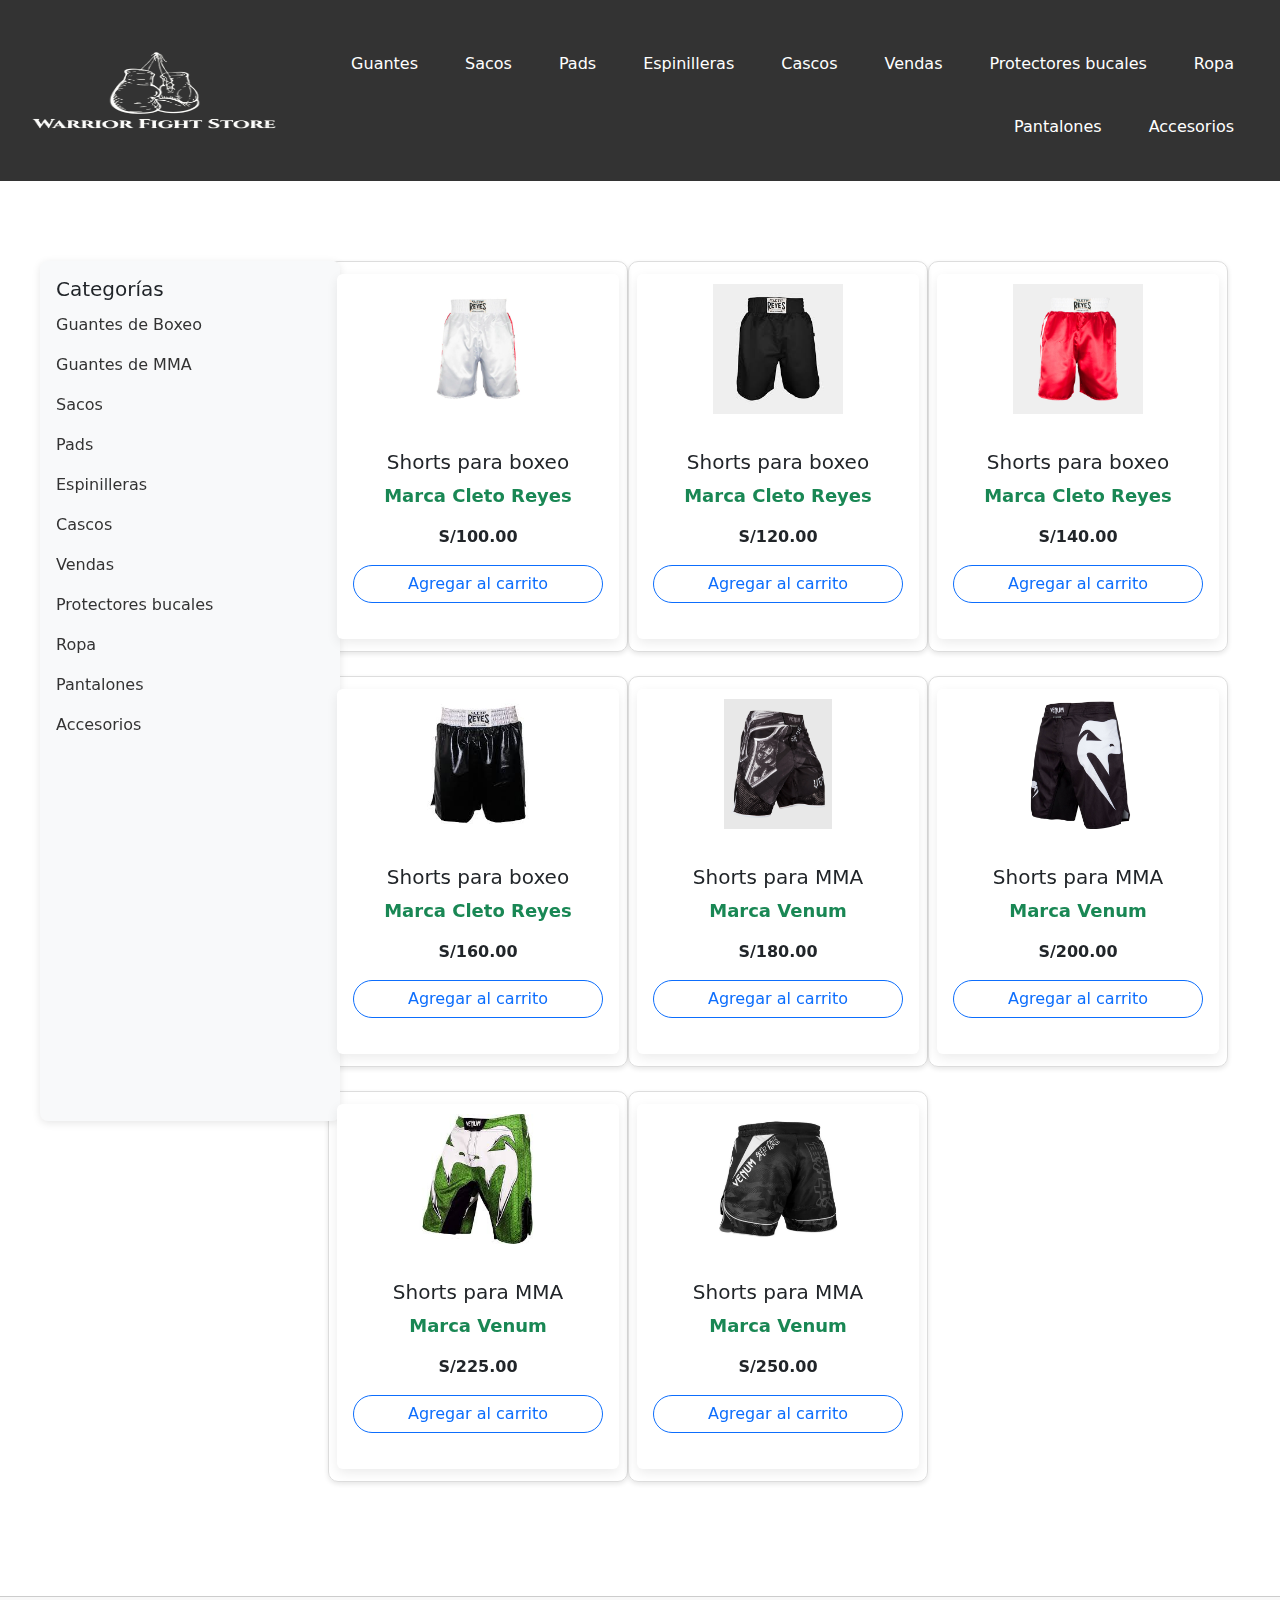
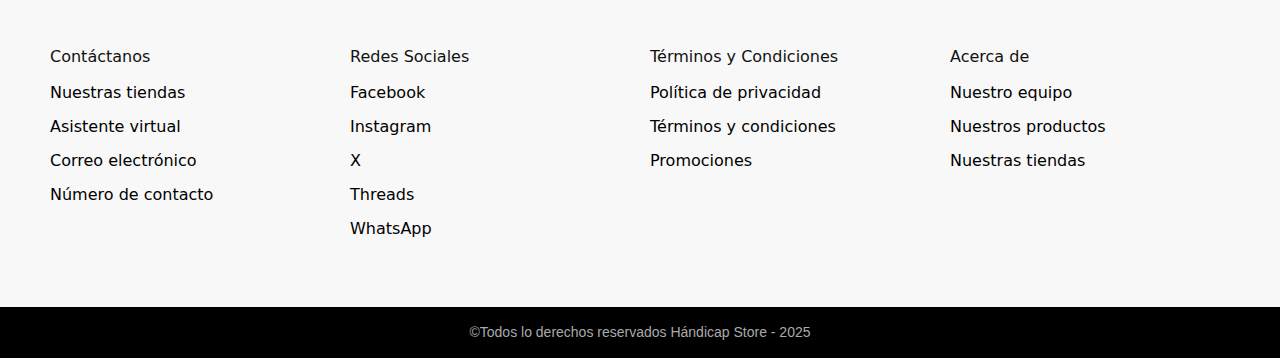
<file: categorias/pantalones.html>
<!DOCTYPE html>
<html lang="es">
<head>
    <meta charset="UTF-8">
    <meta name="viewport" content="width=device-width, initial-scale=1.0">
    <title>hndstore</title>
    <link rel="stylesheet" href="../assets/css/estilos.css">
    <link rel="stylesheet" href="https://cdn.jsdelivr.net/npm/bootstrap@5.1.3/dist/css/bootstrap.min.css">
    <link rel="stylesheet" href="../assets/css/electrodomesticos.css">
</head>
<body>
    <div> 
        
      <div id="site-header"></div>

        <div class="container-fluid">
            <h2 class="titulo-seccion">  </h2>

            <div class="row gx-4">
                <aside class="col-12 col-md-3 sidebar p-3">
                  <h5>Categorías</h5>
                  <ul id="sidebarAccordion" class="list-unstyled">
              

                    <li class="mb-2">
                      <a class="d-flex justify-content-between align-items-center text-decoration-none"
                         data-bs-toggle="collapse"
                         href="#collapseGuantes_de_Boxeo"
                         role="button"
                         aria-expanded="false"
                         aria-controls="collapseGuantes_de_Boxeo">
                        Guantes de Boxeo
                        <span class="bi bi-chevron-down"></span>
                      </a>
                      <ul id="collapseGuantes_de_Boxeo"
                          class="collapse list-unstyled ps-3 mt-2"
                          data-bs-parent="#sidebarAccordion">
                        <li><a href="#" class="d-block py-1">Venum</a></li>
                        <li><a href="#" class="d-block py-1">Cleto Reyes</a></li>
                        <li><a href="#" class="d-block py-1">Everlast</a></li>
                      </ul>
                    </li>
              

                    <li class="mb-2">
                      <a class="d-flex justify-content-between align-items-center text-decoration-none"
                         data-bs-toggle="collapse"
                         href="#collapseGuantes_de_MMA"
                         role="button"
                         aria-expanded="false"
                         aria-controls="collapseGuantes_de_MMA">
                        Guantes de MMA
                        <span class="bi bi-chevron-down"></span>
                      </a>
                      <ul id="collapseGuantes_de_MMA"
                          class="collapse list-unstyled ps-3 mt-2"
                          data-bs-parent="#sidebarAccordion">
                          <li><a href="#" class="d-block py-1">Venum</a></li>
                          <li><a href="#" class="d-block py-1">Cleto Reyes</a></li>
                          <li><a href="#" class="d-block py-1">Everlast</a></li>
                      </ul>
                    </li>
              
  
                    <li class="mb-2">
                      <a class="d-flex justify-content-between align-items-center text-decoration-none"
                         data-bs-toggle="collapse"
                         href="#collapseSacos"
                         role="button"
                         aria-expanded="false"
                         aria-controls="collapseSacos">
                        Sacos
                        <span class="bi bi-chevron-down"></span>
                      </a>
                      <ul id="collapseSacos"
                          class="collapse list-unstyled ps-3 mt-2"
                          data-bs-parent="#sidebarAccordion">
                        <li><a href="#" class="d-block py-1">Everlast</a></li>
                        <li><a href="#" class="d-block py-1">Mikoto</a></li>
                        <li><a href="#" class="d-block py-1">Cleto Reyes</a></li>
                      </ul>
                    </li>
              

                    <li class="mb-2">
                      <a class="d-flex justify-content-between align-items-center text-decoration-none"
                         data-bs-toggle="collapse"
                         href="#collapsePads"
                         role="button"
                         aria-expanded="false"
                         aria-controls="collapsePads">
                        Pads
                        <span class="bi bi-chevron-down"></span>
                      </a>
                      <ul id="collapsePads"
                          class="collapse list-unstyled ps-3 mt-2"
                          data-bs-parent="#sidebarAccordion">
                        <li><a href="#" class="d-block py-1">Everlast</a></li>
                        <li><a href="#" class="d-block py-1">Mikoto</a></li>
                        <li><a href="#" class="d-block py-1">Cleto Reyes</a></li>
                      </ul>
                    </li>

                    <li class="mb-2">
                      <a class="d-flex justify-content-between align-items-center text-decoration-none"
                         data-bs-toggle="collapse"
                         href="#collapseEspinilleras"
                         role="button"
                         aria-expanded="false"
                         aria-controls="collapseEspinilleras">
                        Espinilleras
                        <span class="bi bi-chevron-down"></span>
                      </a>
                      <ul id="collapseEspinilleras"
                          class="collapse list-unstyled ps-3 mt-2"
                          data-bs-parent="#sidebarAccordion">
                          <li><a href="#" class="d-block py-1">Venum</a></li>
                          <li><a href="#" class="d-block py-1">Cleto Reyes</a></li>
                          <li><a href="#" class="d-block py-1">Everlast</a></li>
                      </ul>
                    </li>
  
                    <li class="mb-2">
                      <a class="d-flex justify-content-between align-items-center text-decoration-none"
                         data-bs-toggle="collapse"
                         href="#collapseCascos"
                         role="button"
                         aria-expanded="false"
                         aria-controls="collapseCascos">
                        Cascos
                        <span class="bi bi-chevron-down"></span>
                      </a>
                      <ul id="collapseCascos"
                          class="collapse list-unstyled ps-3 mt-2"
                          data-bs-parent="#sidebarAccordion">
                          <li><a href="#" class="d-block py-1">Venum</a></li>
                          <li><a href="#" class="d-block py-1">Cleto Reyes</a></li>
                          <li><a href="#" class="d-block py-1">Everlast</a></li>
                      </ul>
                    </li>
              

                    <li class="mb-2">
                      <a class="d-flex justify-content-between align-items-center text-decoration-none"
                         data-bs-toggle="collapse"
                         href="#collapseVendas"
                         role="button"
                         aria-expanded="false"
                         aria-controls="collapseVendas">
                        Vendas
                        <span class="bi bi-chevron-down"></span>
                      </a>
                      <ul id="collapseVendas"
                          class="collapse list-unstyled ps-3 mt-2"
                          data-bs-parent="#sidebarAccordion">
                          <li><a href="#" class="d-block py-1">Venum</a></li>
                          <li><a href="#" class="d-block py-1">Cleto Reyes</a></li>
                          <li><a href="#" class="d-block py-1">Muh Ali</a></li>>
                      </ul>
                    </li>
              

                    <li class="mb-2">
                      <a class="d-flex justify-content-between align-items-center text-decoration-none"
                         data-bs-toggle="collapse"
                         href="#collapseProtectores_bucales"
                         role="button"
                         aria-expanded="false"
                         aria-controls="collapseProtectores_bucales">
                        Protectores bucales
                        <span class="bi bi-chevron-down"></span>
                      </a>
                      <ul id="collapseProtectores_bucales"
                          class="collapse list-unstyled ps-3 mt-2"
                          data-bs-parent="#sidebarAccordion">
                          <li><a href="#" class="d-block py-1">Venum</a></li>
                          <li><a href="#" class="d-block py-1">OPRO</a></li>
                          <li><a href="#" class="d-block py-1">Everlast</a></li>
                      </ul>
                    </li>
              

                    <li class="mb-2">
                      <a class="d-flex justify-content-between align-items-center text-decoration-none"
                         data-bs-toggle="collapse"
                         href="#collapseRopa"
                         role="button"
                         aria-expanded="false"
                         aria-controls="collapseRopa">
                        Ropa
                        <span class="bi bi-chevron-down"></span>
                      </a>
                      <ul id="collapseRopa"
                          class="collapse list-unstyled ps-3 mt-2"
                          data-bs-parent="#sidebarAccordion">
                        <li><a href="#" class="d-block py-1">Venum</a></li>
                        <li><a href="#" class="d-block py-1">Everlast</a></li>
                        <li><a href="#" class="d-block py-1">Cleto Reyes</a></li>
                      </ul>
                    </li>


                    <li class="mb-2">
                      <a class="d-flex justify-content-between align-items-center text-decoration-none"
                         data-bs-toggle="collapse"
                         href="#collapsePantalones"
                         role="button"
                         aria-expanded="false"
                         aria-controls="collapsePantalones">
                        Pantalones
                        <span class="bi bi-chevron-down"></span>
                      </a>
                      <ul id="collapsePantalones"
                          class="collapse list-unstyled ps-3 mt-2"
                          data-bs-parent="#sidebarAccordion">
                        <li><a href="#" class="d-block py-1">Venum</a></li>
                        <li><a href="#" class="d-block py-1">Everlast</a></li>
                        <li><a href="#" class="d-block py-1">Cleto Reyes</a></li>
                      </ul>
                    </li>


                    <li class="mb-2">
                      <a class="d-flex justify-content-between align-items-center text-decoration-none"
                         data-bs-toggle="collapse"
                         href="#collapseAccesorios"
                         role="button"
                         aria-expanded="false"
                         aria-controls="collapseAccesorios">
                        Accesorios
                        <span class="bi bi-chevron-down"></span>
                      </a>
                      <ul id="collapseAccesorios"
                          class="collapse list-unstyled ps-3 mt-2"
                          data-bs-parent="#sidebarAccordion">
                        <li><a href="#" class="d-block py-1">Venum</a></li>
                        <li><a href="#" class="d-block py-1">Everlast</a></li>
                        <li><a href="#" class="d-block py-1">Cleto Reyes</a></li>
                      </ul>
                    </li>



              
                  </ul>
                </aside>
                
                <div class="contenedor-productos col-12 col-md-9">
                    <div class="row row-cols-2 row-cols-sm-2 row-cols-md-3 row-cols-lg-5 ">
                        <div class="col mb-4 px-2">
                          <a href="../productos/productos.html?cat=pantalones&id=ShortCleto1" class="text-decoration-none text-dark">
                            <div class="card h-100">
                              <img src="../assets/productos/short/ShortCleto1.webp" class="card-img-top product-img" alt="Shorts para boxeo marca Cleto Reyes color blanco">
                              <div class="card-body">
                                    <h5 class="card-title">Shorts para boxeo</h5>
                                    <p class="card-text">Marca Cleto Reyes</p>
                                    <p class="text-sucess fw-bold">S/100.00</p>
                                    <a href="" class="btn btn-outline-primary w-100">Agregar al carrito</a>   
                              </div>
                            </div>
                          </a>
                        </div>   
                        <div class="col mb-4 px-2">
                          <a href="../productos/productos.html?cat=pantalones&id=ShortCleto2" class="text-decoration-none text-dark">
                            <div class="card h-100">
                              <img src="../assets/productos/short/ShortCleto2.jpeg" class="card-img-top product-img" alt="Shorts para boxeo marca Cleto Reyes color negro">
                              <div class="card-body d-flex flex-column">
                                  <h5 class="card-title">Shorts para boxeo</h5>
                                  <p class="card-text">Marca Cleto Reyes</p>
                                  <p class="text-sucess fw-bold">S/120.00</p>
                                  <a href="" class="btn btn-outline-primary w-100">Agregar al carrito</a>                      
                              </div>                           
                          </div> 
                          </a>                      
                        </div>  
                        <div class="col mb-4 px-2">
                          <a href="../productos/productos.html?cat=pantalones&id=ShortCleto3" class="text-decoration-none text-dark">
                            <div class="card h-100">
                              <img src="../assets/productos/short/ShortCleto3.jpg"class="card-img-top product-img" alt="Shorts para boxeo marca Cleto Reyes color rojo y blanco">
                              <div class="card-body d-flex flex-column">
                                  <h5 class="card-title">Shorts para boxeo</h5>
                                  <p class="card-text">Marca Cleto Reyes</p>
                                  <p class="text-sucess fw-bold">S/140.00</p>
                                  <a href="" class="btn btn-outline-primary w-100">Agregar al carrito</a>                         
                              </div>                           
                          </div>
                          </a>                       
                        </div>  
                        <div class="col mb-4 px-2">
                          <a href="../productos/productos.html?cat=pantalones&id=ShortCleto4" class="text-decoration-none text-dark">
                            <div class="card h-100">
                              <img src="../assets/productos/short/ShortCleto4.jpeg" class="card-img-top product-img" alt="Shorts para boxeo marca Cleto Reyes color negro y blanco">
                              <div class="card-body d-flex flex-column">
                                  <h5 class="card-title">Shorts para boxeo</h5>
                                  <p class="card-text">Marca Cleto Reyes</p>
                                  <p class="text-sucess fw-bold">S/160.00</p>
                                  <a href="" class="btn btn-outline-primary w-100">Agregar al carrito</a>
                              </div>                           
                          </div> 
                          </a>                      
                        </div>   
                        <div class="col mb-4 px-2">
                          <a href="../productos/productos.html?cat=pantalones&id=ShortVenum1" class="text-decoration-none text-dark">
                            <div class="card h-100">
                              <img src="../assets/productos/short/ShortVenum1.webp" class="card-img-top product-img" alt="Shorts para MMA marca Venum color gris y negro con detalles blancos ">
                              <div class="card-body d-flex flex-column">
                                  <h5 class="card-title">Shorts para MMA</h5>
                                  <p class="card-text">Marca Venum</p>
                                  <p class="text-sucess fw-bold">S/180.00</p>
                                  <a href="" class="btn btn-outline-primary w-100">Agregar al carrito</a>                      
                              </div>                           
                          </div>  
                          </a>                     
                        </div>  
                        <div class="col mb-4 px-2">
                          <a href="../productos/productos.html?cat=pantalones&id=ShortVenum2" class="text-decoration-none text-dark">
                            <div class="card h-100">
                              <img src="../assets/productos/short/ShortVenum2.jpg"class="card-img-top product-img" alt="Shorts para MMA marca Venum color negro y blanco">
                              <div class="card-body d-flex flex-column">
                                  <h5 class="card-title">Shorts para MMA</h5>
                                  <p class="card-text">Marca Venum</p>
                                  <p class="text-sucess fw-bold">S/200.00</p>
                                  <a href="" class="btn btn-outline-primary w-100">Agregar al carrito</a>                         
                              </div>                           
                          </div> 
                          </a>                                             
                        </div>  
                        <div class="col mb-4 px-2">
                          <a href="../productos/productos.html?cat=pantalones&id=ShortVenum3" class="text-decoration-none text-dark">
                            <div class="card h-100">
                              <img src="../assets/productos/short/ShortVenum3.jpeg" class="card-img-top product-img" alt="Shorts para MMA marca Venum color Verde , negro y blanco">
                              <div class="card-body d-flex flex-column">
                                  <h5 class="card-title">Shorts para MMA</h5>
                                  <p class="card-text">Marca Venum</p>
                                  <p class="text-sucess fw-bold">S/225.00</p>
                                  <a href="" class="btn btn-outline-primary w-100">Agregar al carrito</a>
                              </div>                           
                          </div>  
                          </a>                                          
                        </div>   
                        <div class="col mb-4 px-2">
                          <a href="../productos/productos.html?cat=pantalones&id=ShortVenum4" class="text-decoration-none text-dark">
                            <div class="card h-100">
                              <img src="../assets/productos/short/ShortVenum4.webp" class="card-img-top product-img" alt="Shorts para MMA marca Venum color gris oon detalles blancos">
                              <div class="card-body d-flex flex-column">
                                  <h5 class="card-title">Shorts para MMA</h5>
                                  <p class="card-text">Marca Venum</p>
                                  <p class="text-sucess fw-bold">S/250.00</p>
                                  <a href="" class="btn btn-outline-primary w-100">Agregar al carrito</a>                      
                              </div>                           
                          </div> 
                          </a>                      
                        </div>                        
                    </div>     
                </div>                                                              
            </div>           
        </div>
    </div>

    <div id="site-footer"></div>

    <script>
      function loadHTML(selector, url) {
        fetch(url)
          .then(res => res.text())
          .then(html => document.querySelector(selector).innerHTML = html);
      }
      document.addEventListener('DOMContentLoaded', () => {
        loadHTML('#site-footer', '../includes/footer.html');
        loadHTML('#site-header', '../includes/header.html');
      });
    </script>

    <script src="https://cdn.jsdelivr.net/npm/bootstrap@5.1.3/dist/js/bootstrap.bundle.min.js"></script>
    <script>
      function loadHTML(selector, url) { 
        fetch(url)
    .then(res => res.text())
    .then(html => {
      document.querySelector(selector).innerHTML = html;
    })
    .catch(err => {
      console.error('Error al cargar el HTML:', err);
    });
       }
      document.addEventListener('DOMContentLoaded', () => {
        loadHTML('#site-footer', '../includes/footer.html');
        loadHTML('#site-header', '../includes/header.html');
      });
    </script>


</body>
</html>
</file>
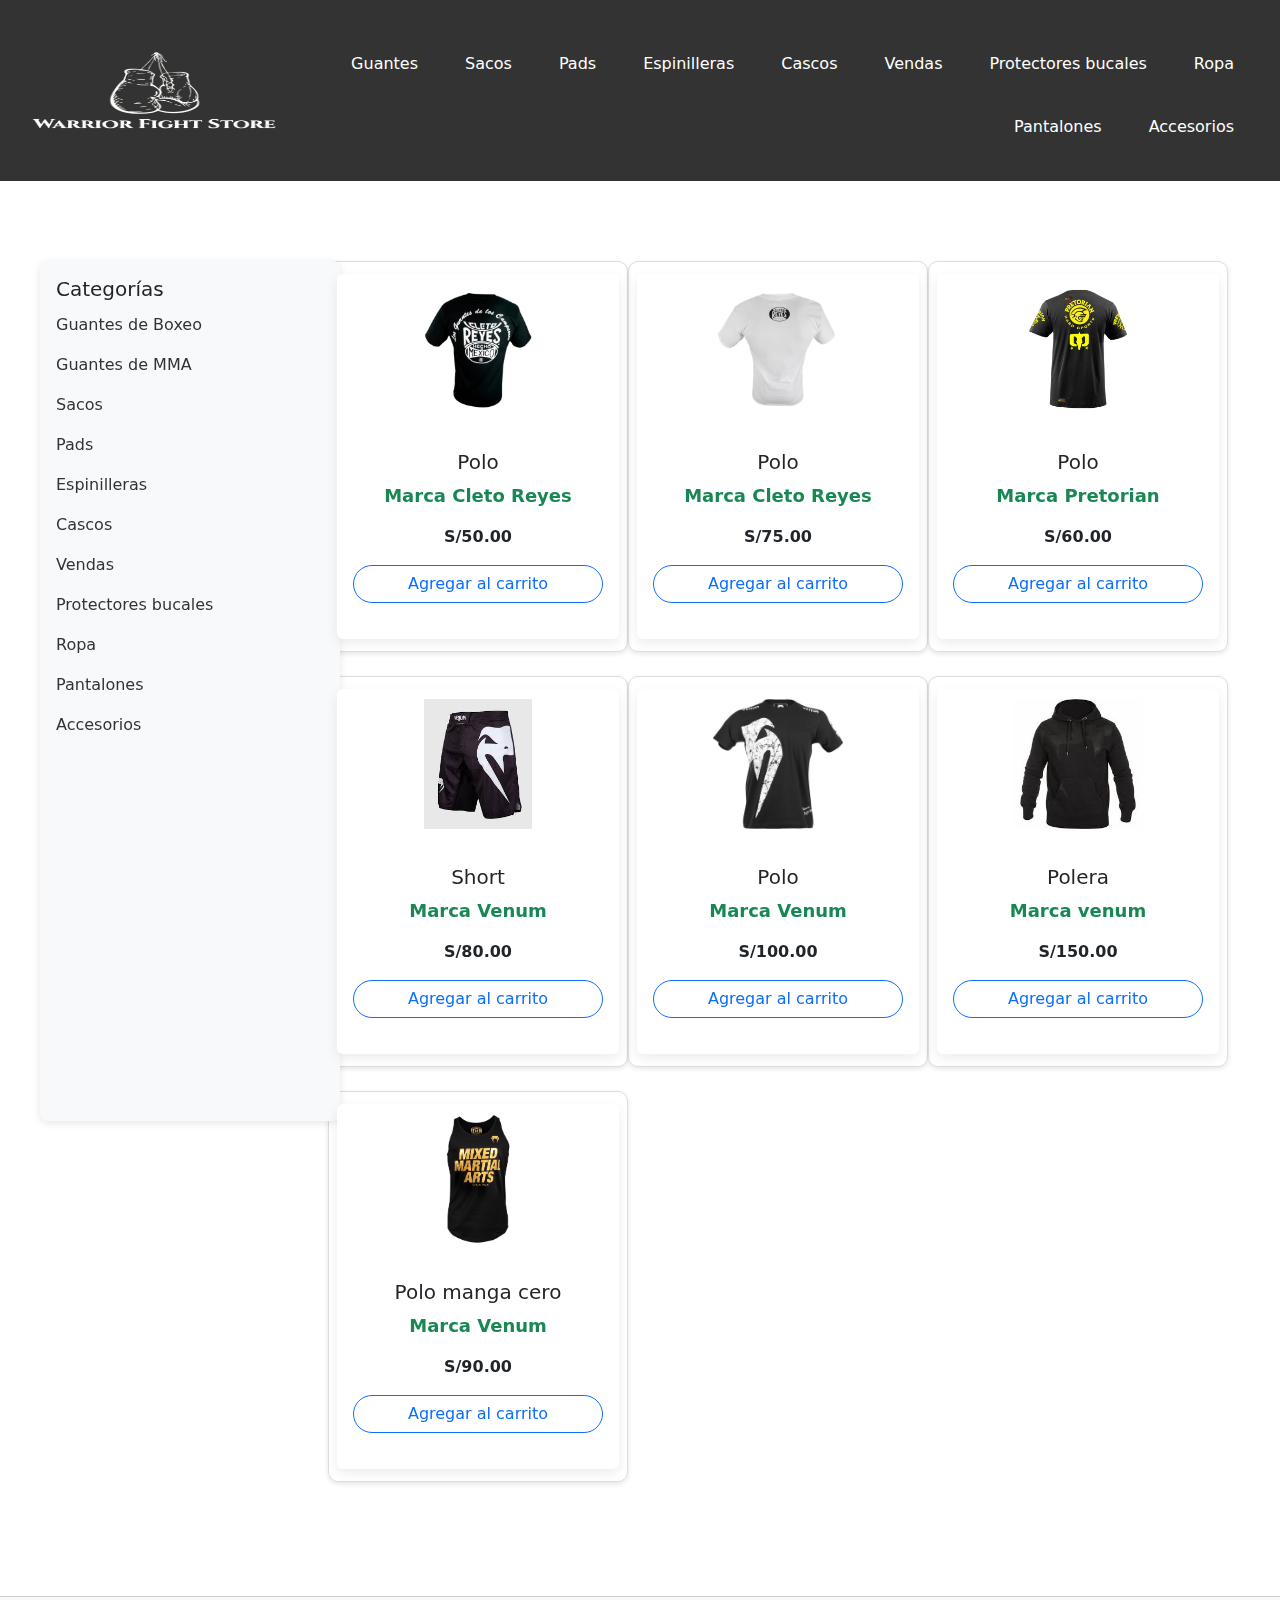
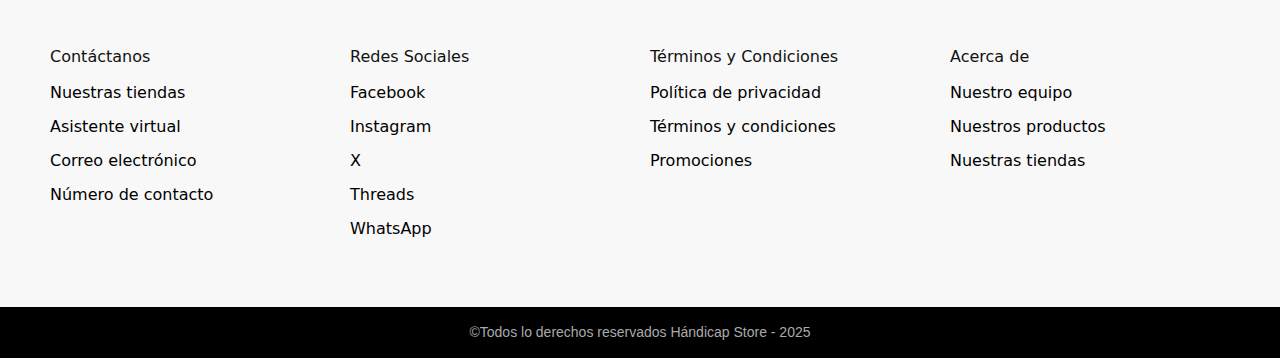
<file: categorias/ropa.html>
<!DOCTYPE html>
<html lang="es">
<head>
    <meta charset="UTF-8">
    <meta name="viewport" content="width=device-width, initial-scale=1.0">
    <title>hndstore</title>
    <link rel="stylesheet" href="../assets/css/estilos.css">
    <link rel="stylesheet" href="https://cdn.jsdelivr.net/npm/bootstrap@5.1.3/dist/css/bootstrap.min.css">
    <link rel="stylesheet" href="../assets/css/electrodomesticos.css">
</head>
<body>
    <div> 
        
      <div id="site-header"></div>

        <div class="container-fluid">
            <h2 class="titulo-seccion">  </h2>

            <div class="row gx-4">
                <aside class="col-12 col-md-3 sidebar p-3">
                  <h5>Categorías</h5>
                  <ul id="sidebarAccordion" class="list-unstyled">
              

                    <li class="mb-2">
                      <a class="d-flex justify-content-between align-items-center text-decoration-none"
                         data-bs-toggle="collapse"
                         href="#collapseGuantes_de_Boxeo"
                         role="button"
                         aria-expanded="false"
                         aria-controls="collapseGuantes_de_Boxeo">
                        Guantes de Boxeo
                        <span class="bi bi-chevron-down"></span>
                      </a>
                      <ul id="collapseGuantes_de_Boxeo"
                          class="collapse list-unstyled ps-3 mt-2"
                          data-bs-parent="#sidebarAccordion">
                        <li><a href="#" class="d-block py-1">Venum</a></li>
                        <li><a href="#" class="d-block py-1">Cleto Reyes</a></li>
                        <li><a href="#" class="d-block py-1">Everlast</a></li>
                      </ul>
                    </li>
              

                    <li class="mb-2">
                      <a class="d-flex justify-content-between align-items-center text-decoration-none"
                         data-bs-toggle="collapse"
                         href="#collapseGuantes_de_MMA"
                         role="button"
                         aria-expanded="false"
                         aria-controls="collapseGuantes_de_MMA">
                        Guantes de MMA
                        <span class="bi bi-chevron-down"></span>
                      </a>
                      <ul id="collapseGuantes_de_MMA"
                          class="collapse list-unstyled ps-3 mt-2"
                          data-bs-parent="#sidebarAccordion">
                          <li><a href="#" class="d-block py-1">Venum</a></li>
                          <li><a href="#" class="d-block py-1">Cleto Reyes</a></li>
                          <li><a href="#" class="d-block py-1">Everlast</a></li>
                      </ul>
                    </li>
              
  
                    <li class="mb-2">
                      <a class="d-flex justify-content-between align-items-center text-decoration-none"
                         data-bs-toggle="collapse"
                         href="#collapseSacos"
                         role="button"
                         aria-expanded="false"
                         aria-controls="collapseSacos">
                        Sacos
                        <span class="bi bi-chevron-down"></span>
                      </a>
                      <ul id="collapseSacos"
                          class="collapse list-unstyled ps-3 mt-2"
                          data-bs-parent="#sidebarAccordion">
                        <li><a href="#" class="d-block py-1">Everlast</a></li>
                        <li><a href="#" class="d-block py-1">Mikoto</a></li>
                        <li><a href="#" class="d-block py-1">Cleto Reyes</a></li>
                      </ul>
                    </li>
              

                    <li class="mb-2">
                      <a class="d-flex justify-content-between align-items-center text-decoration-none"
                         data-bs-toggle="collapse"
                         href="#collapsePads"
                         role="button"
                         aria-expanded="false"
                         aria-controls="collapsePads">
                        Pads
                        <span class="bi bi-chevron-down"></span>
                      </a>
                      <ul id="collapsePads"
                          class="collapse list-unstyled ps-3 mt-2"
                          data-bs-parent="#sidebarAccordion">
                        <li><a href="#" class="d-block py-1">Everlast</a></li>
                        <li><a href="#" class="d-block py-1">Mikoto</a></li>
                        <li><a href="#" class="d-block py-1">Cleto Reyes</a></li>
                      </ul>
                    </li>

                    <li class="mb-2">
                      <a class="d-flex justify-content-between align-items-center text-decoration-none"
                         data-bs-toggle="collapse"
                         href="#collapseEspinilleras"
                         role="button"
                         aria-expanded="false"
                         aria-controls="collapseEspinilleras">
                        Espinilleras
                        <span class="bi bi-chevron-down"></span>
                      </a>
                      <ul id="collapseEspinilleras"
                          class="collapse list-unstyled ps-3 mt-2"
                          data-bs-parent="#sidebarAccordion">
                          <li><a href="#" class="d-block py-1">Venum</a></li>
                          <li><a href="#" class="d-block py-1">Cleto Reyes</a></li>
                          <li><a href="#" class="d-block py-1">Everlast</a></li>
                      </ul>
                    </li>
  
                    <li class="mb-2">
                      <a class="d-flex justify-content-between align-items-center text-decoration-none"
                         data-bs-toggle="collapse"
                         href="#collapseCascos"
                         role="button"
                         aria-expanded="false"
                         aria-controls="collapseCascos">
                        Cascos
                        <span class="bi bi-chevron-down"></span>
                      </a>
                      <ul id="collapseCascos"
                          class="collapse list-unstyled ps-3 mt-2"
                          data-bs-parent="#sidebarAccordion">
                          <li><a href="#" class="d-block py-1">Venum</a></li>
                          <li><a href="#" class="d-block py-1">Cleto Reyes</a></li>
                          <li><a href="#" class="d-block py-1">Everlast</a></li>
                      </ul>
                    </li>
              

                    <li class="mb-2">
                      <a class="d-flex justify-content-between align-items-center text-decoration-none"
                         data-bs-toggle="collapse"
                         href="#collapseVendas"
                         role="button"
                         aria-expanded="false"
                         aria-controls="collapseVendas">
                        Vendas
                        <span class="bi bi-chevron-down"></span>
                      </a>
                      <ul id="collapseVendas"
                          class="collapse list-unstyled ps-3 mt-2"
                          data-bs-parent="#sidebarAccordion">
                          <li><a href="#" class="d-block py-1">Venum</a></li>
                          <li><a href="#" class="d-block py-1">Cleto Reyes</a></li>
                          <li><a href="#" class="d-block py-1">Muh Ali</a></li>>
                      </ul>
                    </li>
              

                    <li class="mb-2">
                      <a class="d-flex justify-content-between align-items-center text-decoration-none"
                         data-bs-toggle="collapse"
                         href="#collapseProtectores_bucales"
                         role="button"
                         aria-expanded="false"
                         aria-controls="collapseProtectores_bucales">
                        Protectores bucales
                        <span class="bi bi-chevron-down"></span>
                      </a>
                      <ul id="collapseProtectores_bucales"
                          class="collapse list-unstyled ps-3 mt-2"
                          data-bs-parent="#sidebarAccordion">
                          <li><a href="#" class="d-block py-1">Venum</a></li>
                          <li><a href="#" class="d-block py-1">OPRO</a></li>
                          <li><a href="#" class="d-block py-1">Everlast</a></li>
                      </ul>
                    </li>
              

                    <li class="mb-2">
                      <a class="d-flex justify-content-between align-items-center text-decoration-none"
                         data-bs-toggle="collapse"
                         href="#collapseRopa"
                         role="button"
                         aria-expanded="false"
                         aria-controls="collapseRopa">
                        Ropa
                        <span class="bi bi-chevron-down"></span>
                      </a>
                      <ul id="collapseRopa"
                          class="collapse list-unstyled ps-3 mt-2"
                          data-bs-parent="#sidebarAccordion">
                        <li><a href="#" class="d-block py-1">Venum</a></li>
                        <li><a href="#" class="d-block py-1">Everlast</a></li>
                        <li><a href="#" class="d-block py-1">Cleto Reyes</a></li>
                      </ul>
                    </li>


                    <li class="mb-2">
                      <a class="d-flex justify-content-between align-items-center text-decoration-none"
                         data-bs-toggle="collapse"
                         href="#collapsePantalones"
                         role="button"
                         aria-expanded="false"
                         aria-controls="collapsePantalones">
                        Pantalones
                        <span class="bi bi-chevron-down"></span>
                      </a>
                      <ul id="collapsePantalones"
                          class="collapse list-unstyled ps-3 mt-2"
                          data-bs-parent="#sidebarAccordion">
                        <li><a href="#" class="d-block py-1">Venum</a></li>
                        <li><a href="#" class="d-block py-1">Everlast</a></li>
                        <li><a href="#" class="d-block py-1">Cleto Reyes</a></li>
                      </ul>
                    </li>


                    <li class="mb-2">
                      <a class="d-flex justify-content-between align-items-center text-decoration-none"
                         data-bs-toggle="collapse"
                         href="#collapseAccesorios"
                         role="button"
                         aria-expanded="false"
                         aria-controls="collapseAccesorios">
                        Accesorios
                        <span class="bi bi-chevron-down"></span>
                      </a>
                      <ul id="collapseAccesorios"
                          class="collapse list-unstyled ps-3 mt-2"
                          data-bs-parent="#sidebarAccordion">
                        <li><a href="#" class="d-block py-1">Venum</a></li>
                        <li><a href="#" class="d-block py-1">Everlast</a></li>
                        <li><a href="#" class="d-block py-1">Cleto Reyes</a></li>
                      </ul>
                    </li>



              
                  </ul>
                </aside>
                
                <div class="contenedor-productos col-12 col-md-9">
                    <div class="row row-cols-2 row-cols-sm-2 row-cols-md-3 row-cols-lg-5 ">
                        <div class="col mb-4 px-2">
                          <a href="../productos/productos.html?cat=ropa&id=RopaCleto1" class="text-decoration-none text-dark">
                            <div class="card h-100">
                              <img src="../assets/productos/ropa/RopaCleto1.webp" class="card-img-top product-img" alt="Polo marca Cleto Reyes color negro con detalles blancos">
                              <div class="card-body">
                                <h5 class="card-title">Polo</h5>
                                <p class="card-text">Marca Cleto Reyes</p>
                                <p class="text-sucess fw-bold">S/50.00</p>
                                <a href="" class="btn btn-outline-primary w-100">Agregar al carrito</a> 
                              </div>
                            </div>
                          </a>
                        </div>   
                        <div class="col mb-4 px-2">
                          <a href="../productos/productos.html?cat=ropa&id=RopaCleto2" class="text-decoration-none text-dark">
                            <div class="card h-100">
                              <img src="../assets/productos/ropa/RopaCleto2.webp" class="card-img-top product-img" alt="Polo marca Cleto Reyes color blanco con detalles negros">
                              <div class="card-body d-flex flex-column">
                                  <h5 class="card-title">Polo</h5>
                                  <p class="card-text">Marca Cleto Reyes</p>
                                  <p class="text-sucess fw-bold">S/75.00</p>
                                  <a href="" class="btn btn-outline-primary w-100">Agregar al carrito</a>                      
                              </div>                           
                          </div>  
                          </a>                      
                        </div>  
                        <div class="col mb-4 px-2">
                          <a href="../productos/productos.html?cat=ropa&id=RopaPretorian1" class="text-decoration-none text-dark">
                            <div class="card h-100">
                              <img src="../assets/productos/ropa/RopaPretorian1.webp"class="card-img-top product-img" alt="Polo marca Pretorian color negro con detalles dorados">
                              <div class="card-body d-flex flex-column">
                                  <h5 class="card-title">Polo</h5>
                                  <p class="card-text">Marca Pretorian</p>
                                  <p class="text-sucess fw-bold">S/60.00</p>
                                  <a href="" class="btn btn-outline-primary w-100">Agregar al carrito</a>                         
                              </div>                           
                          </div>  
                          </a>                     
                        </div>                       
                        <div class="col mb-4 px-2">
                          <a href="../productos/productos.html?cat=ropa&id=RopaVenum1" class="text-decoration-none text-dark">
                            <div class="card h-100">
                              <img src="../assets/productos/ropa/RopaVenum1.jpeg" class="card-img-top product-img" alt="Short marca Venum color negro con detalles blancos">
                              <div class="card-body d-flex flex-column">
                                  <h5 class="card-title">Short</h5>
                                  <p class="card-text">Marca Venum</p>
                                  <p class="text-sucess fw-bold">S/80.00</p>
                                  <a href="" class="btn btn-outline-primary w-100">Agregar al carrito</a>                      
                              </div>                           
                          </div> 
                          </a>                      
                        </div>  
                        <div class="col mb-4 px-2">
                          <a href="../productos/productos.html?cat=ropa&id=RopaVenum2" class="text-decoration-none text-dark">
                            <div class="card h-100">
                              <img src="../assets/productos/ropa/RopaVenum2.jpg"class="card-img-top product-img" alt="Polo marca Venum color gris con detalles blancos">
                              <div class="card-body d-flex flex-column">
                                  <h5 class="card-title">Polo</h5>
                                  <p class="card-text">Marca Venum</p>
                                  <p class="text-sucess fw-bold">S/100.00</p>
                                  <a href="" class="btn btn-outline-primary w-100">Agregar al carrito</a>                         
                              </div>                           
                          </div>   
                          </a>                    
                        </div>  
                        <div class="col mb-4 px-2">
                          <a href="../productos/productos.html?cat=ropa&id=RopaVenum3" class="text-decoration-none text-dark">
                            <div class="card h-100">
                              <img src="../assets/productos/ropa/RopaVenum3.jpeg" class="card-img-top product-img" alt="Polera marca Venum color negro con detalles grises">
                              <div class="card-body d-flex flex-column">
                                  <h5 class="card-title">Polera</h5>
                                  <p class="card-text">Marca venum</p>
                                  <p class="text-sucess fw-bold">S/150.00</p>
                                  <a href="" class="btn btn-outline-primary w-100">Agregar al carrito</a>
                              </div>                           
                          </div> 
                          </a>                      
                        </div>   
                        <div class="col mb-4 px-2">
                          <a href="../productos/productos.html?cat=ropa&id=RopaVenum4" class="text-decoration-none text-dark">
                            <div class="card h-100">
                              <img src="../assets/productos/ropa/RopaVenum4.jpg" class="card-img-top product-img" alt="Polo manga cero marca Venum color negro con detalles dorados">
                              <div class="card-body d-flex flex-column">
                                  <h5 class="card-title">Polo manga cero</h5>
                                  <p class="card-text">Marca Venum</p>
                                  <p class="text-sucess fw-bold">S/90.00</p>
                                  <a href="" class="btn btn-outline-primary w-100">Agregar al carrito</a>                      
                              </div>                           
                          </div> 
                          </a>                      
                        </div>                        
                    </div>     
                </div>                                                              
            </div>           
        </div>
    </div>

    <div id="site-footer"></div>

    <script>
      function loadHTML(selector, url) {
        fetch(url)
          .then(res => res.text())
          .then(html => document.querySelector(selector).innerHTML = html);
      }
      document.addEventListener('DOMContentLoaded', () => {
        loadHTML('#site-footer', '../includes/footer.html');
        loadHTML('#site-header', '../includes/header.html');
      });
    </script>

    <script src="https://cdn.jsdelivr.net/npm/bootstrap@5.1.3/dist/js/bootstrap.bundle.min.js"></script>
    <script>
      function loadHTML(selector, url) { 
        fetch(url)
    .then(res => res.text())
    .then(html => {
      document.querySelector(selector).innerHTML = html;
    })
    .catch(err => {
      console.error('Error al cargar el HTML:', err);
    });
       }
      document.addEventListener('DOMContentLoaded', () => {
        loadHTML('#site-footer', '../includes/footer.html');
        loadHTML('#site-header', '../includes/header.html');
      });
    </script>


</body>
</html>
</file>
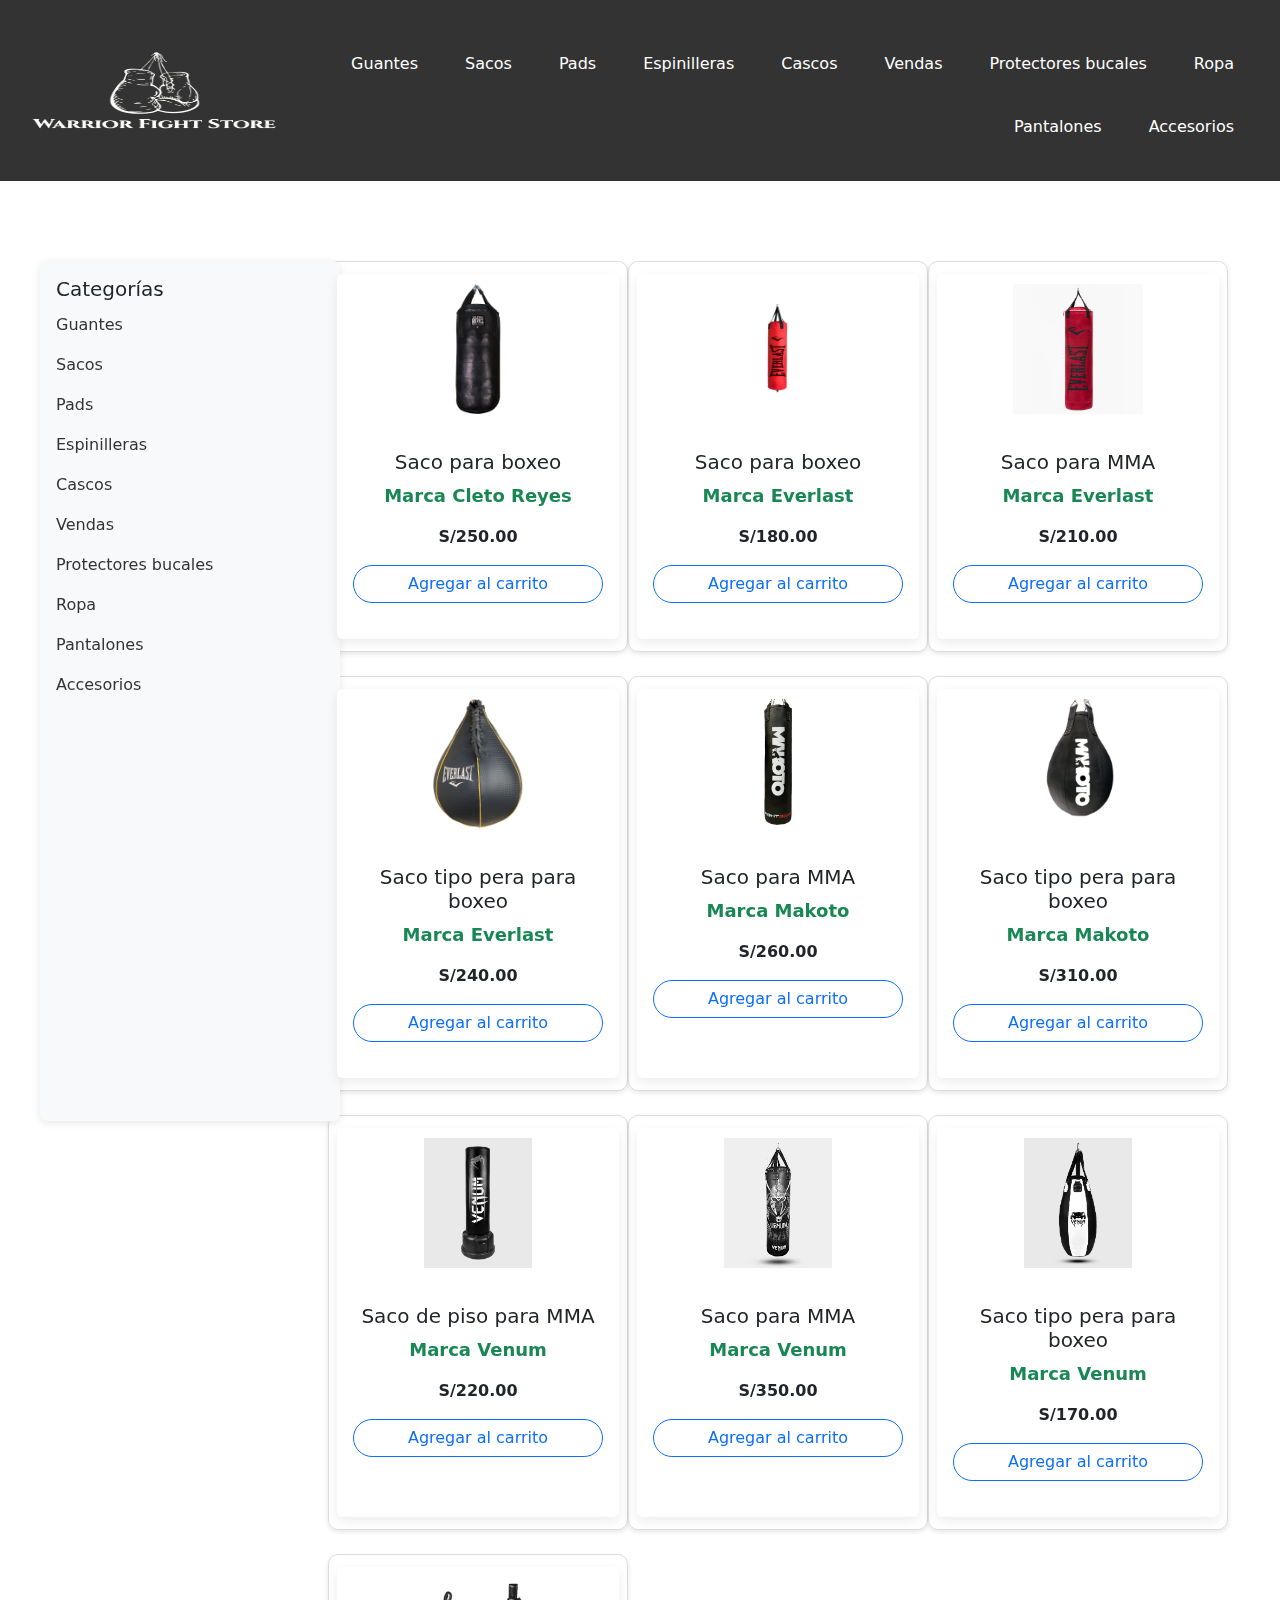
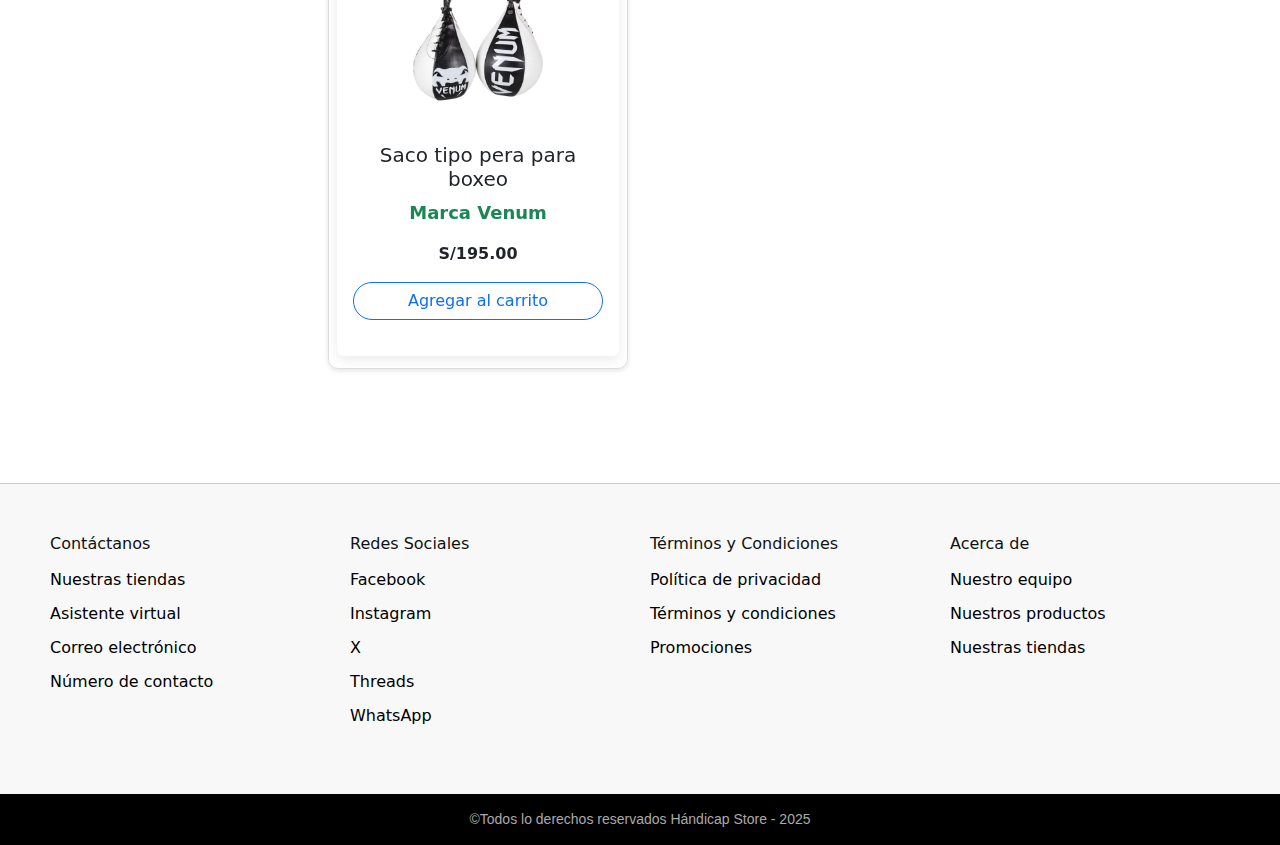
<file: categorias/sacos.html>
<!DOCTYPE html>
<html lang="es">
<head>
    <meta charset="UTF-8">
    <meta name="viewport" content="width=device-width, initial-scale=1.0">
    <title>hndstore</title>
    <link rel="stylesheet" href="../assets/css/estilos.css">
    <link rel="stylesheet" href="https://cdn.jsdelivr.net/npm/bootstrap@5.1.3/dist/css/bootstrap.min.css">
    <link rel="stylesheet" href="../assets/css/electrodomesticos.css">
</head>
<body>
    <div> 
        
      <div id="site-header"></div>

        <div class="container-fluid">
            <h2 class="titulo-seccion">  </h2>

            <div class="row gx-4">
                <aside class="col-12 col-md-3 sidebar p-3">
                  <h5>Categorías</h5>
                  <ul id="sidebarAccordion" class="list-unstyled">
              

                    <li class="mb-2">
                      <a class="d-flex justify-content-between align-items-center text-decoration-none"
                         data-bs-toggle="collapse"
                         href="#collapseGuantes"
                         role="button"
                         aria-expanded="false"
                         aria-controls="collapseGuantes">
                        Guantes 
                        <span class="bi bi-chevron-down"></span>
                      </a>
                      <ul id="collapseGuantes"
                          class="collapse list-unstyled ps-3 mt-2"
                          data-bs-parent="#sidebarAccordion">
                        <li><a href="#" class="d-block py-1">Venum</a></li>
                        <li><a href="#" class="d-block py-1">Cleto Reyes</a></li>
                        <li><a href="#" class="d-block py-1">Everlast</a></li>
                      </ul>
                    </li>

  
                    <li class="mb-2">
                      <a class="d-flex justify-content-between align-items-center text-decoration-none"
                         data-bs-toggle="collapse"
                         href="#collapseSacos"
                         role="button"
                         aria-expanded="false"
                         aria-controls="collapseSacos">
                        Sacos
                        <span class="bi bi-chevron-down"></span>
                      </a>
                      <ul id="collapseSacos"
                          class="collapse list-unstyled ps-3 mt-2"
                          data-bs-parent="#sidebarAccordion">
                        <li><a href="#" class="d-block py-1">Everlast</a></li>
                        <li><a href="#" class="d-block py-1">Mikoto</a></li>
                        <li><a href="#" class="d-block py-1">Cleto Reyes</a></li>
                      </ul>
                    </li>
              

                    <li class="mb-2">
                      <a class="d-flex justify-content-between align-items-center text-decoration-none"
                         data-bs-toggle="collapse"
                         href="#collapsePads"
                         role="button"
                         aria-expanded="false"
                         aria-controls="collapsePads">
                        Pads
                        <span class="bi bi-chevron-down"></span>
                      </a>
                      <ul id="collapsePads"
                          class="collapse list-unstyled ps-3 mt-2"
                          data-bs-parent="#sidebarAccordion">
                        <li><a href="#" class="d-block py-1">Everlast</a></li>
                        <li><a href="#" class="d-block py-1">Mikoto</a></li>
                        <li><a href="#" class="d-block py-1">Cleto Reyes</a></li>
                      </ul>
                    </li>

                    <li class="mb-2">
                      <a class="d-flex justify-content-between align-items-center text-decoration-none"
                         data-bs-toggle="collapse"
                         href="#collapseEspinilleras"
                         role="button"
                         aria-expanded="false"
                         aria-controls="collapseEspinilleras">
                        Espinilleras
                        <span class="bi bi-chevron-down"></span>
                      </a>
                      <ul id="collapseEspinilleras"
                          class="collapse list-unstyled ps-3 mt-2"
                          data-bs-parent="#sidebarAccordion">
                          <li><a href="#" class="d-block py-1">Venum</a></li>
                          <li><a href="#" class="d-block py-1">Cleto Reyes</a></li>
                          <li><a href="#" class="d-block py-1">Everlast</a></li>
                      </ul>
                    </li>
  
                    <li class="mb-2">
                      <a class="d-flex justify-content-between align-items-center text-decoration-none"
                         data-bs-toggle="collapse"
                         href="#collapseCascos"
                         role="button"
                         aria-expanded="false"
                         aria-controls="collapseCascos">
                        Cascos
                        <span class="bi bi-chevron-down"></span>
                      </a>
                      <ul id="collapseCascos"
                          class="collapse list-unstyled ps-3 mt-2"
                          data-bs-parent="#sidebarAccordion">
                          <li><a href="#" class="d-block py-1">Venum</a></li>
                          <li><a href="#" class="d-block py-1">Cleto Reyes</a></li>
                          <li><a href="#" class="d-block py-1">Everlast</a></li>
                      </ul>
                    </li>
              

                    <li class="mb-2">
                      <a class="d-flex justify-content-between align-items-center text-decoration-none"
                         data-bs-toggle="collapse"
                         href="#collapseVendas"
                         role="button"
                         aria-expanded="false"
                         aria-controls="collapseVendas">
                        Vendas
                        <span class="bi bi-chevron-down"></span>
                      </a>
                      <ul id="collapseVendas"
                          class="collapse list-unstyled ps-3 mt-2"
                          data-bs-parent="#sidebarAccordion">
                          <li><a href="#" class="d-block py-1">Venum</a></li>
                          <li><a href="#" class="d-block py-1">Cleto Reyes</a></li>
                          <li><a href="#" class="d-block py-1">Muh Ali</a></li>>
                      </ul>
                    </li>
              

                    <li class="mb-2">
                      <a class="d-flex justify-content-between align-items-center text-decoration-none"
                         data-bs-toggle="collapse"
                         href="#collapseProtectores_bucales"
                         role="button"
                         aria-expanded="false"
                         aria-controls="collapseProtectores_bucales">
                        Protectores bucales
                        <span class="bi bi-chevron-down"></span>
                      </a>
                      <ul id="collapseProtectores_bucales"
                          class="collapse list-unstyled ps-3 mt-2"
                          data-bs-parent="#sidebarAccordion">
                          <li><a href="#" class="d-block py-1">Venum</a></li>
                          <li><a href="#" class="d-block py-1">OPRO</a></li>
                          <li><a href="#" class="d-block py-1">Everlast</a></li>
                      </ul>
                    </li>
              

                    <li class="mb-2">
                      <a class="d-flex justify-content-between align-items-center text-decoration-none"
                         data-bs-toggle="collapse"
                         href="#collapseRopa"
                         role="button"
                         aria-expanded="false"
                         aria-controls="collapseRopa">
                        Ropa
                        <span class="bi bi-chevron-down"></span>
                      </a>
                      <ul id="collapseRopa"
                          class="collapse list-unstyled ps-3 mt-2"
                          data-bs-parent="#sidebarAccordion">
                        <li><a href="#" class="d-block py-1">Venum</a></li>
                        <li><a href="#" class="d-block py-1">Everlast</a></li>
                        <li><a href="#" class="d-block py-1">Cleto Reyes</a></li>
                      </ul>
                    </li>


                    <li class="mb-2">
                      <a class="d-flex justify-content-between align-items-center text-decoration-none"
                         data-bs-toggle="collapse"
                         href="#collapsePantalones"
                         role="button"
                         aria-expanded="false"
                         aria-controls="collapsePantalones">
                        Pantalones
                        <span class="bi bi-chevron-down"></span>
                      </a>
                      <ul id="collapsePantalones"
                          class="collapse list-unstyled ps-3 mt-2"
                          data-bs-parent="#sidebarAccordion">
                        <li><a href="#" class="d-block py-1">Venum</a></li>
                        <li><a href="#" class="d-block py-1">Everlast</a></li>
                        <li><a href="#" class="d-block py-1">Cleto Reyes</a></li>
                      </ul>
                    </li>


                    <li class="mb-2">
                      <a class="d-flex justify-content-between align-items-center text-decoration-none"
                         data-bs-toggle="collapse"
                         href="#collapseAccesorios"
                         role="button"
                         aria-expanded="false"
                         aria-controls="collapseAccesorios">
                        Accesorios
                        <span class="bi bi-chevron-down"></span>
                      </a>
                      <ul id="collapseAccesorios"
                          class="collapse list-unstyled ps-3 mt-2"
                          data-bs-parent="#sidebarAccordion">
                        <li><a href="#" class="d-block py-1">Venum</a></li>
                        <li><a href="#" class="d-block py-1">Everlast</a></li>
                        <li><a href="#" class="d-block py-1">Cleto Reyes</a></li>
                      </ul>
                    </li>



              
                  </ul>
                </aside>
                
                <div class="contenedor-productos col-12 col-md-9">
                    <div class="row row-cols-2 row-cols-sm-2 row-cols-md-3 row-cols-lg-5 ">
                        <div class="col mb-4 px-2">
                          <a href="../productos/productos.html?cat=sacos&id=SacoCleto1" class="text-decoration-none text-dark">
                            <div class="card h-100">
                              <img src="../assets/productos/sacos/SacoCleto1.jpg" class="card-img-top product-img" alt="Saco para boxeo marca Cleto Reyes color negro ">
                              <div class="card-body">
                                <h5 class="card-title">Saco para boxeo</h5>
                                    <p class="card-text">Marca Cleto Reyes</p>
                                    <p class="text-sucess fw-bold">S/250.00</p>
                                    <a href="" class="btn btn-outline-primary w-100">Agregar al carrito</a>
                              </div>
                            </div>
                          </a>
                        </div>
                        <div class="col mb-4 px-2">
                            <a href="../productos/productos.html?cat=sacos&id=SacoEver1" class="text-decoration-none text-dark">
                              <div class="card h-100">
                                <img src="../assets/productos/sacos/SacoEver1.jpg" class="card-img-top product-img" alt="Saco para boxeo marca Everlast color rojo con detalles negros ">
                                <div class="card-body">
                                  <h5 class="card-title">Saco para boxeo</h5>
                                    <p class="card-text">Marca Everlast</p>
                                    <p class="text-sucess fw-bold">S/180.00</p>
                                    <a href="" class="btn btn-outline-primary w-100">Agregar al carrito</a>
                                </div>
                              </div>
                            </a>
                        </div> 
                        <div class="col mb-4 px-2">
                            <a href="../productos/productos.html?cat=sacos&id=SacoEver2" class="text-decoration-none text-dark">
                              <div class="card h-100">
                                <img src="../assets/productos/sacos/SacoEver2.webp" class="card-img-top product-img" alt="Saco para MMA marca Everlast color rojo con detalles negros ">
                                <div class="card-body">
                                  <h5 class="card-title">Saco para MMA</h5>
                                    <p class="card-text">Marca Everlast</p>
                                    <p class="text-sucess fw-bold">S/210.00</p>
                                    <a href="" class="btn btn-outline-primary w-100">Agregar al carrito</a>
                                </div>
                              </div>
                            </a>
                        </div> 
                        <div class="col mb-4 px-2">
                            <a href="../productos/productos.html?cat=sacos&id=SacoEver3" class="text-decoration-none text-dark">
                              <div class="card h-100">
                                <img src="../assets/productos/sacos/SacoEver3.jpg" class="card-img-top product-img" alt="Saco para boxeo marca Everlast color negro con detalles amarillos">
                                <div class="card-body">
                                  <h5 class="card-title">Saco tipo pera para boxeo</h5>
                                    <p class="card-text">Marca Everlast</p>
                                    <p class="text-sucess fw-bold">S/240.00</p>
                                    <a href="" class="btn btn-outline-primary w-100">Agregar al carrito</a>
                                </div>
                              </div>
                            </a>
                        </div> 
                        <div class="col mb-4 px-2">
                            <a href="../productos/productos.html?cat=sacos&id=SacoMakoto1" class="text-decoration-none text-dark">
                              <div class="card h-100">
                                <img src="../assets/productos/sacos/SacoMakoto1.webp" class="card-img-top product-img" alt="Saco para MMA marca Makoto color negro con detalles blancos ">
                                <div class="card-body">
                                  <h5 class="card-title">Saco para MMA</h5>
                                    <p class="card-text">Marca Makoto</p>
                                    <p class="text-sucess fw-bold">S/260.00</p>
                                    <a href="" class="btn btn-outline-primary w-100">Agregar al carrito</a>
                                </div>
                              </div>
                            </a>
                        </div> 
                        <div class="col mb-4 px-2">
                            <a href="../productos/productos.html?cat=sacos&id=SacoMakoto2" class="text-decoration-none text-dark">
                              <div class="card h-100">
                                <img src="../assets/productos/sacos/SacoMakoto2.webp" class="card-img-top product-img" alt="Saco para boxeo marca Makoto color negro con detalles blancos">
                                <div class="card-body">
                                  <h5 class="card-title">Saco tipo pera para boxeo</h5>
                                    <p class="card-text">Marca Makoto</p>
                                    <p class="text-sucess fw-bold">S/310.00</p>
                                    <a href="" class="btn btn-outline-primary w-100">Agregar al carrito</a>
                                </div>
                              </div>
                            </a>
                        </div> 
                        <div class="col mb-4 px-2">
                            <a href="../productos/productos.html?cat=sacos&id=SacoVenum1" class="text-decoration-none text-dark">
                              <div class="card h-100">
                                <img src="../assets/productos/sacos/SacoVenum1.webp" class="card-img-top product-img" alt="Saco para MMA marca Venum color negro con detalles blancos">
                                <div class="card-body">
                                  <h5 class="card-title">Saco de piso para MMA</h5>
                                    <p class="card-text">Marca Venum</p>
                                    <p class="text-sucess fw-bold">S/220.00</p>
                                    <a href="" class="btn btn-outline-primary w-100">Agregar al carrito</a>
                                </div>
                              </div>
                            </a>
                        </div> 
                        <div class="col mb-4 px-2">
                            <a href="../productos/productos.html?cat=sacos&id=SacoVenum2" class="text-decoration-none text-dark">
                              <div class="card h-100">
                                <img src="../assets/productos/sacos/SacoVenum2.jpeg" class="card-img-top product-img" alt="Saco para MMA marca Venum color negro con detalles blancos ">
                                <div class="card-body">
                                  <h5 class="card-title">Saco para MMA</h5>
                                    <p class="card-text">Marca Venum</p>
                                    <p class="text-sucess fw-bold">S/350.00</p>
                                    <a href="" class="btn btn-outline-primary w-100">Agregar al carrito</a>
                                </div>
                              </div>
                            </a>
                        </div> 
                        <div class="col mb-4 px-2">
                            <a href="../productos/productos.html?cat=sacos&id=SacoVenum3" class="text-decoration-none text-dark">
                              <div class="card h-100">
                                <img src="../assets/productos/sacos/SacoVenum3.webp" class="card-img-top product-img" alt="Saco para boxeo marca Venum color blanco y negro">
                                <div class="card-body">
                                  <h5 class="card-title">Saco tipo pera para boxeo</h5>
                                    <p class="card-text">Marca Venum</p>
                                    <p class="text-sucess fw-bold">S/170.00</p>
                                    <a href="" class="btn btn-outline-primary w-100">Agregar al carrito</a>
                                </div>
                              </div>
                            </a>
                        </div> 
                        <div class="col mb-4 px-2">
                            <a href="../productos/productos.html?cat=sacos&id=SacoVenum4" class="text-decoration-none text-dark">
                              <div class="card h-100">
                                <img src="../assets/productos/sacos/SacoVenum4.webp" class="card-img-top product-img" alt="Saco para boxeo marca Venum color blanco y negro">
                                <div class="card-body">
                                  <h5 class="card-title">Saco tipo pera para boxeo</h5>
                                  <p class="card-text">Marca Venum</p>
                                  <p class="text-sucess fw-bold">S/195.00</p>
                                  <a href="" class="btn btn-outline-primary w-100">Agregar al carrito</a>
                                </div>
                              </div>
                            </a>
                        </div>                     
                    </div>     
                </div>                                                              
            </div>           
        </div>
    </div>

    <div id="site-footer"></div>

    <script>
      function loadHTML(selector, url) {
        fetch(url)
          .then(res => res.text())
          .then(html => document.querySelector(selector).innerHTML = html);
      }
      document.addEventListener('DOMContentLoaded', () => {
        loadHTML('#site-footer', '../includes/footer.html');
        loadHTML('#site-header', '../includes/header.html');
      });
    </script>

    <script src="https://cdn.jsdelivr.net/npm/bootstrap@5.1.3/dist/js/bootstrap.bundle.min.js"></script>
    <script>
      function loadHTML(selector, url) { 
        fetch(url)
    .then(res => res.text())
    .then(html => {
      document.querySelector(selector).innerHTML = html;
    })
    .catch(err => {
      console.error('Error al cargar el HTML:', err);
    });
       }
      document.addEventListener('DOMContentLoaded', () => {
        loadHTML('#site-footer', '../includes/footer.html');
        loadHTML('#site-header', '../includes/header.html');
      });
    </script>


</body>
</html>
</file>
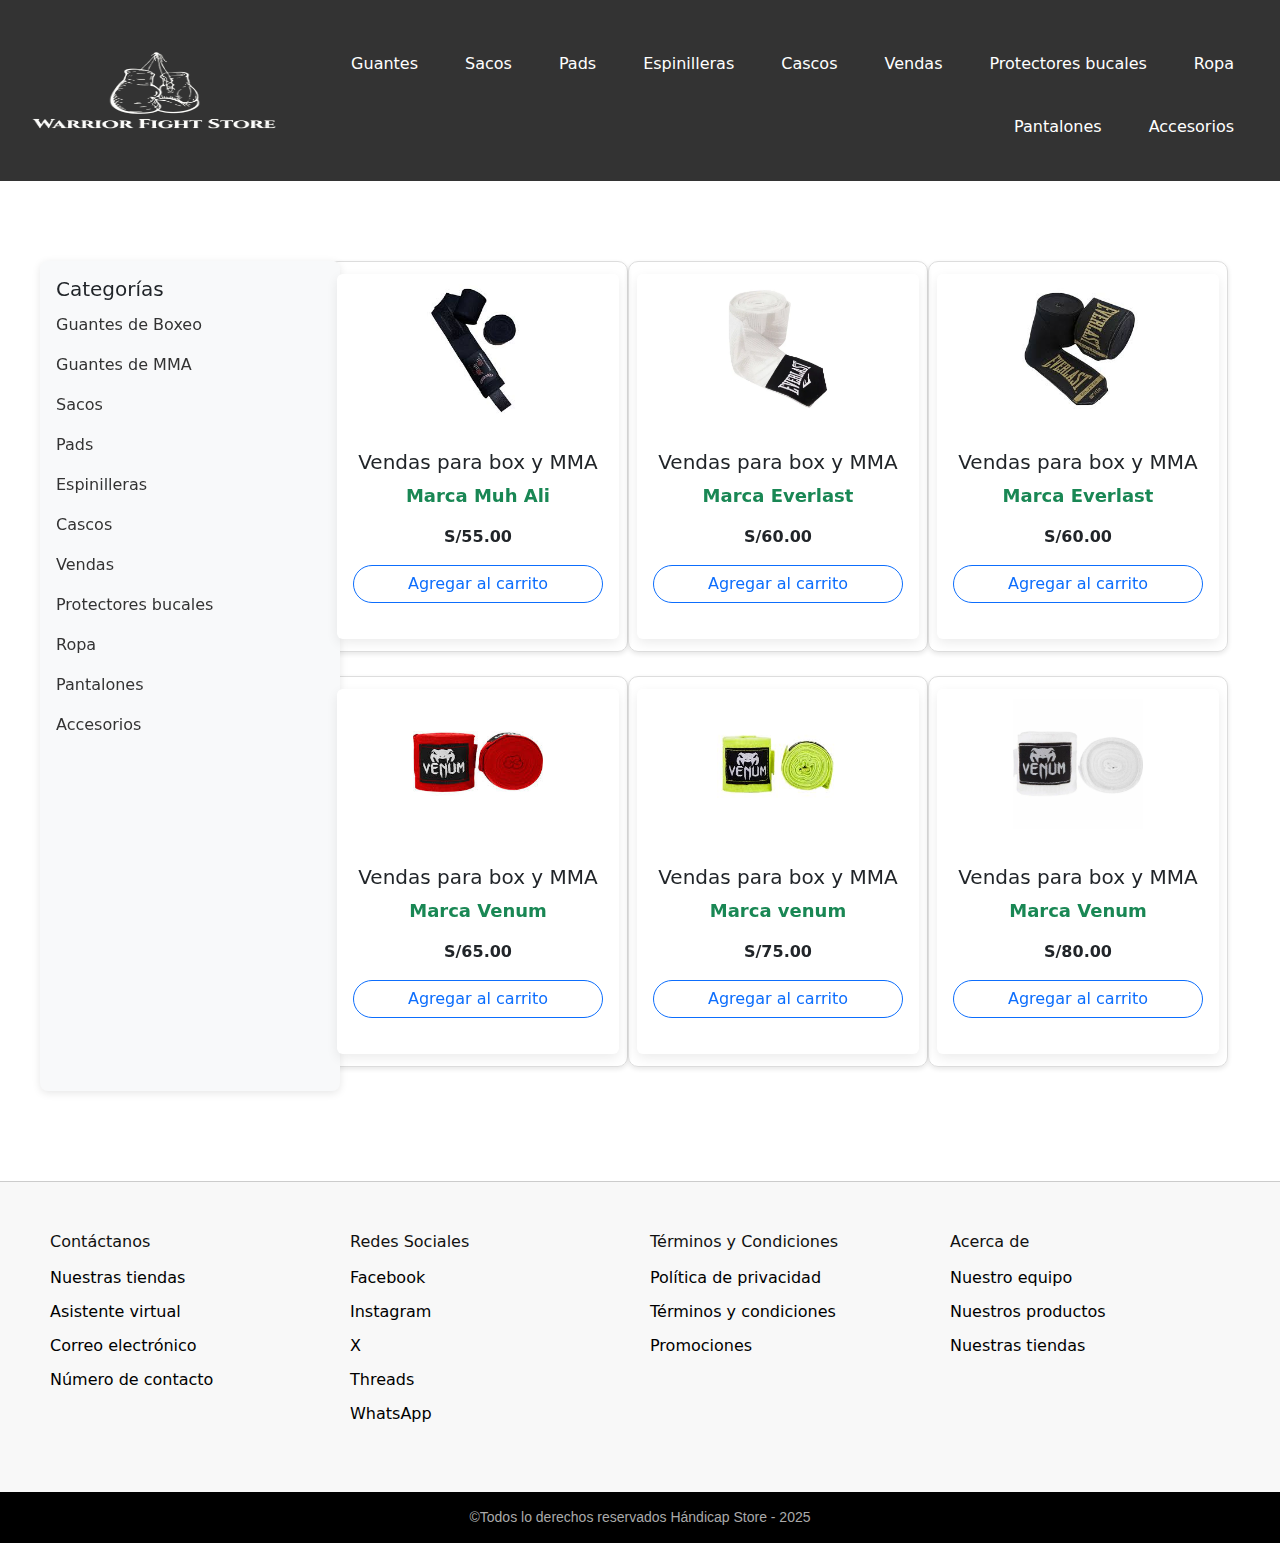
<file: categorias/vendas.html>
<!DOCTYPE html>
<html lang="es">
<head>
    <meta charset="UTF-8">
    <meta name="viewport" content="width=device-width, initial-scale=1.0">
    <title>hndstore</title>
    <link rel="stylesheet" href="../assets/css/estilos.css">
    <link rel="stylesheet" href="https://cdn.jsdelivr.net/npm/bootstrap@5.1.3/dist/css/bootstrap.min.css">
    <link rel="stylesheet" href="../assets/css/electrodomesticos.css">
</head>
<body>
    <div> 
        
      <div id="site-header"></div>

        <div class="container-fluid">
            <h2 class="titulo-seccion">  </h2>

            <div class="row gx-4">
                <aside class="col-12 col-md-3 sidebar p-3">
                  <h5>Categorías</h5>
                  <ul id="sidebarAccordion" class="list-unstyled">
              

                    <li class="mb-2">
                      <a class="d-flex justify-content-between align-items-center text-decoration-none"
                         data-bs-toggle="collapse"
                         href="#collapseGuantes_de_Boxeo"
                         role="button"
                         aria-expanded="false"
                         aria-controls="collapseGuantes_de_Boxeo">
                        Guantes de Boxeo
                        <span class="bi bi-chevron-down"></span>
                      </a>
                      <ul id="collapseGuantes_de_Boxeo"
                          class="collapse list-unstyled ps-3 mt-2"
                          data-bs-parent="#sidebarAccordion">
                        <li><a href="#" class="d-block py-1">Venum</a></li>
                        <li><a href="#" class="d-block py-1">Cleto Reyes</a></li>
                        <li><a href="#" class="d-block py-1">Everlast</a></li>
                      </ul>
                    </li>
              

                    <li class="mb-2">
                      <a class="d-flex justify-content-between align-items-center text-decoration-none"
                         data-bs-toggle="collapse"
                         href="#collapseGuantes_de_MMA"
                         role="button"
                         aria-expanded="false"
                         aria-controls="collapseGuantes_de_MMA">
                        Guantes de MMA
                        <span class="bi bi-chevron-down"></span>
                      </a>
                      <ul id="collapseGuantes_de_MMA"
                          class="collapse list-unstyled ps-3 mt-2"
                          data-bs-parent="#sidebarAccordion">
                          <li><a href="#" class="d-block py-1">Venum</a></li>
                          <li><a href="#" class="d-block py-1">Cleto Reyes</a></li>
                          <li><a href="#" class="d-block py-1">Everlast</a></li>
                      </ul>
                    </li>
              
  
                    <li class="mb-2">
                      <a class="d-flex justify-content-between align-items-center text-decoration-none"
                         data-bs-toggle="collapse"
                         href="#collapseSacos"
                         role="button"
                         aria-expanded="false"
                         aria-controls="collapseSacos">
                        Sacos
                        <span class="bi bi-chevron-down"></span>
                      </a>
                      <ul id="collapseSacos"
                          class="collapse list-unstyled ps-3 mt-2"
                          data-bs-parent="#sidebarAccordion">
                        <li><a href="#" class="d-block py-1">Everlast</a></li>
                        <li><a href="#" class="d-block py-1">Mikoto</a></li>
                        <li><a href="#" class="d-block py-1">Cleto Reyes</a></li>
                      </ul>
                    </li>
              

                    <li class="mb-2">
                      <a class="d-flex justify-content-between align-items-center text-decoration-none"
                         data-bs-toggle="collapse"
                         href="#collapsePads"
                         role="button"
                         aria-expanded="false"
                         aria-controls="collapsePads">
                        Pads
                        <span class="bi bi-chevron-down"></span>
                      </a>
                      <ul id="collapsePads"
                          class="collapse list-unstyled ps-3 mt-2"
                          data-bs-parent="#sidebarAccordion">
                        <li><a href="#" class="d-block py-1">Everlast</a></li>
                        <li><a href="#" class="d-block py-1">Mikoto</a></li>
                        <li><a href="#" class="d-block py-1">Cleto Reyes</a></li>
                      </ul>
                    </li>

                    <li class="mb-2">
                      <a class="d-flex justify-content-between align-items-center text-decoration-none"
                         data-bs-toggle="collapse"
                         href="#collapseEspinilleras"
                         role="button"
                         aria-expanded="false"
                         aria-controls="collapseEspinilleras">
                        Espinilleras
                        <span class="bi bi-chevron-down"></span>
                      </a>
                      <ul id="collapseEspinilleras"
                          class="collapse list-unstyled ps-3 mt-2"
                          data-bs-parent="#sidebarAccordion">
                          <li><a href="#" class="d-block py-1">Venum</a></li>
                          <li><a href="#" class="d-block py-1">Cleto Reyes</a></li>
                          <li><a href="#" class="d-block py-1">Everlast</a></li>
                      </ul>
                    </li>
  
                    <li class="mb-2">
                      <a class="d-flex justify-content-between align-items-center text-decoration-none"
                         data-bs-toggle="collapse"
                         href="#collapseCascos"
                         role="button"
                         aria-expanded="false"
                         aria-controls="collapseCascos">
                        Cascos
                        <span class="bi bi-chevron-down"></span>
                      </a>
                      <ul id="collapseCascos"
                          class="collapse list-unstyled ps-3 mt-2"
                          data-bs-parent="#sidebarAccordion">
                          <li><a href="#" class="d-block py-1">Venum</a></li>
                          <li><a href="#" class="d-block py-1">Cleto Reyes</a></li>
                          <li><a href="#" class="d-block py-1">Everlast</a></li>
                      </ul>
                    </li>
              

                    <li class="mb-2">
                      <a class="d-flex justify-content-between align-items-center text-decoration-none"
                         data-bs-toggle="collapse"
                         href="#collapseVendas"
                         role="button"
                         aria-expanded="false"
                         aria-controls="collapseVendas">
                        Vendas
                        <span class="bi bi-chevron-down"></span>
                      </a>
                      <ul id="collapseVendas"
                          class="collapse list-unstyled ps-3 mt-2"
                          data-bs-parent="#sidebarAccordion">
                          <li><a href="#" class="d-block py-1">Venum</a></li>
                          <li><a href="#" class="d-block py-1">Cleto Reyes</a></li>
                          <li><a href="#" class="d-block py-1">Muh Ali</a></li>>
                      </ul>
                    </li>
              

                    <li class="mb-2">
                      <a class="d-flex justify-content-between align-items-center text-decoration-none"
                         data-bs-toggle="collapse"
                         href="#collapseProtectores_bucales"
                         role="button"
                         aria-expanded="false"
                         aria-controls="collapseProtectores_bucales">
                        Protectores bucales
                        <span class="bi bi-chevron-down"></span>
                      </a>
                      <ul id="collapseProtectores_bucales"
                          class="collapse list-unstyled ps-3 mt-2"
                          data-bs-parent="#sidebarAccordion">
                          <li><a href="#" class="d-block py-1">Venum</a></li>
                          <li><a href="#" class="d-block py-1">OPRO</a></li>
                          <li><a href="#" class="d-block py-1">Everlast</a></li>
                      </ul>
                    </li>
              

                    <li class="mb-2">
                      <a class="d-flex justify-content-between align-items-center text-decoration-none"
                         data-bs-toggle="collapse"
                         href="#collapseRopa"
                         role="button"
                         aria-expanded="false"
                         aria-controls="collapseRopa">
                        Ropa
                        <span class="bi bi-chevron-down"></span>
                      </a>
                      <ul id="collapseRopa"
                          class="collapse list-unstyled ps-3 mt-2"
                          data-bs-parent="#sidebarAccordion">
                        <li><a href="#" class="d-block py-1">Venum</a></li>
                        <li><a href="#" class="d-block py-1">Everlast</a></li>
                        <li><a href="#" class="d-block py-1">Cleto Reyes</a></li>
                      </ul>
                    </li>


                    <li class="mb-2">
                      <a class="d-flex justify-content-between align-items-center text-decoration-none"
                         data-bs-toggle="collapse"
                         href="#collapsePantalones"
                         role="button"
                         aria-expanded="false"
                         aria-controls="collapsePantalones">
                        Pantalones
                        <span class="bi bi-chevron-down"></span>
                      </a>
                      <ul id="collapsePantalones"
                          class="collapse list-unstyled ps-3 mt-2"
                          data-bs-parent="#sidebarAccordion">
                        <li><a href="#" class="d-block py-1">Venum</a></li>
                        <li><a href="#" class="d-block py-1">Everlast</a></li>
                        <li><a href="#" class="d-block py-1">Cleto Reyes</a></li>
                      </ul>
                    </li>


                    <li class="mb-2">
                      <a class="d-flex justify-content-between align-items-center text-decoration-none"
                         data-bs-toggle="collapse"
                         href="#collapseAccesorios"
                         role="button"
                         aria-expanded="false"
                         aria-controls="collapseAccesorios">
                        Accesorios
                        <span class="bi bi-chevron-down"></span>
                      </a>
                      <ul id="collapseAccesorios"
                          class="collapse list-unstyled ps-3 mt-2"
                          data-bs-parent="#sidebarAccordion">
                        <li><a href="#" class="d-block py-1">Venum</a></li>
                        <li><a href="#" class="d-block py-1">Everlast</a></li>
                        <li><a href="#" class="d-block py-1">Cleto Reyes</a></li>
                      </ul>
                    </li>



              
                  </ul>
                </aside>
                
                <div class="contenedor-productos col-12 col-md-9">
                    <div class="row row-cols-2 row-cols-sm-2 row-cols-md-3 row-cols-lg-5 ">
                        <div class="col mb-4 px-2">
                          <a href="../productos/productos.html?cat=venda&id=VendaAli1" class="text-decoration-none text-dark">
                            <div class="card h-100">
                              <img src="../assets/productos/venda/VendaAli1.jpeg" class="card-img-top product-img" alt="Venda para box y MMA marca Muh Ali color negro ">
                              <div class="card-body">
                                <h5 class="card-title">Vendas para box y MMA</h5>
                                <p class="card-text">Marca Muh Ali</p>
                                <p class="text-sucess fw-bold">S/55.00</p>
                                <a href="" class="btn btn-outline-primary w-100">Agregar al carrito</a> 
                              </div>
                            </div>
                          </a>
                        </div>   
                        <div class="col mb-4 px-2">
                          <a href="../productos/productos.html?cat=venda&id=VendaEver1" class="text-decoration-none text-dark">
                            <div class="card h-100">
                              <img src="../assets/productos/venda/VendaEver1.webp" class="card-img-top product-img" alt="Venda para box y MMA marca Everlast color blanco">
                              <div class="card-body d-flex flex-column">
                                  <h5 class="card-title">Vendas para box y MMA</h5>
                                  <p class="card-text">Marca Everlast</p>
                                  <p class="text-sucess fw-bold">S/60.00</p>
                                  <a href="" class="btn btn-outline-primary w-100">Agregar al carrito</a>                      
                              </div>                           
                          </div>     
                          </a>                  
                        </div>  
                        <div class="col mb-4 px-2">
                          <a href="../productos/productos.html?cat=venda&id=VendaEver2" class="text-decoration-none text-dark">
                            <div class="card h-100">
                              <img src="../assets/productos/venda/VendaEver2.jpeg" class="card-img-top product-img" alt="Venda para box y MMA marca Everlast color blanco">
                              <div class="card-body d-flex flex-column">
                                  <h5 class="card-title">Vendas para box y MMA</h5>
                                  <p class="card-text">Marca Everlast</p>
                                  <p class="text-sucess fw-bold">S/60.00</p>
                                  <a href="" class="btn btn-outline-primary w-100">Agregar al carrito</a>                      
                              </div>                           
                          </div>     
                          </a>                                           
                        </div>  
                        <div class="col mb-4 px-2">
                          <a href="../productos/productos.html?cat=venda&id=VendaVenum1" class="text-decoration-none text-dark">
                            <div class="card h-100">
                              <img src="../assets/productos/venda/VendaVenum1.jpeg" class="card-img-top product-img" alt="Venda para box y MMA marca Venum color rojo">
                              <div class="card-body d-flex flex-column">
                                  <h5 class="card-title">Vendas para box y MMA</h5>
                                  <p class="card-text">Marca Venum</p>
                                  <p class="text-sucess fw-bold">S/65.00</p>
                                  <a href="" class="btn btn-outline-primary w-100">Agregar al carrito</a>
                              </div>                           
                          </div>  
                          </a>                                             
                        </div>   
                        <div class="col mb-4 px-2">
                          <a href="../productos/productos.html?cat=venda&id=VendaVenum2" class="text-decoration-none text-dark">
                            <div class="card h-100">
                              <img src="../assets/productos/venda/VendaVenum2.jpeg" class="card-img-top product-img" alt="Venda para box y MMA marca Venum color verde lima ">
                              <div class="card-body d-flex flex-column">
                                  <h5 class="card-title">Vendas para box y MMA</h5>
                                  <p class="card-text">Marca venum</p>
                                  <p class="text-sucess fw-bold">S/75.00</p>
                                  <a href="" class="btn btn-outline-primary w-100">Agregar al carrito</a>                      
                              </div>                           
                          </div> 
                          </a>                                                
                        </div>  
                        <div class="col mb-4 px-2">
                          <a href="../productos/productos.html?cat=venda&id=VendaVenum3" class="text-decoration-none text-dark">
                            <div class="card h-100">
                              <img src="../assets/productos/venda/VendaVenum3.webp"class="card-img-top product-img" alt="Venda para box y MMA marca Venum color blanco">
                              <div class="card-body d-flex flex-column">
                                  <h5 class="card-title">Vendas para box y MMA</h5>
                                  <p class="card-text">Marca Venum</p>
                                  <p class="text-sucess fw-bold">S/80.00</p>
                                  <a href="" class="btn btn-outline-primary w-100">Agregar al carrito</a>                         
                              </div>                           
                          </div> 
                          </a>                      
                        </div>                          
                    </div>     
                </div>                                                              
            </div>           
        </div>
    </div>

    <div id="site-footer"></div>

    <script>
      function loadHTML(selector, url) {
        fetch(url)
          .then(res => res.text())
          .then(html => document.querySelector(selector).innerHTML = html);
      }
      document.addEventListener('DOMContentLoaded', () => {
        loadHTML('#site-footer', '../includes/footer.html');
        loadHTML('#site-header', '../includes/header.html');
      });
    </script>

    <script src="https://cdn.jsdelivr.net/npm/bootstrap@5.1.3/dist/js/bootstrap.bundle.min.js"></script>
    <script>
      function loadHTML(selector, url) { 
        fetch(url)
    .then(res => res.text())
    .then(html => {
      document.querySelector(selector).innerHTML = html;
    })
    .catch(err => {
      console.error('Error al cargar el HTML:', err);
    });
       }
      document.addEventListener('DOMContentLoaded', () => {
        loadHTML('#site-footer', '../includes/footer.html');
        loadHTML('#site-header', '../includes/header.html');
      });
    </script>


</body>
</html>
</file>
<file: assets/css/estilos.css>
body {
  margin: 0;
  font-family: Arial, sans-serif;
  background-color: #f5f5f5;
}

header {
  background-color: #000000;
  color: #fff;
  padding: 15px 20px;
  display: flex;
  align-items: center;
  gap: 20px;
  flex-wrap: wrap;
  justify-content: space-between;
}
.header-content {
  flex: 1;
  text-align: center;
}
.logo {
  height: 80px;
  width: auto;
  cursor: pointer;
}
nav ul {
  list-style: none;
  padding: 0;
  display: flex;
  flex-wrap: wrap;
  justify-content: center;
  gap: 20px;
  margin: 10px 0 0;
}
nav a {
  color: #fff;
  text-decoration: none;
  font-weight: 500;
}
nav a:hover {
  text-decoration: underline;
}
.search-container {
  display: flex;
  align-items: center;
  background: #fff;
  border-radius: 30px;
  overflow: hidden;
  box-shadow: 0 2px 6px rgba(0,0,0,0.2);
  max-width: 250px;
}
.search-input {
  border: none;
  padding: 8px 12px;
  font-size: 0.95rem;
  width: 180px;
  outline: none;
}
.search-btn {
  background: #f56d32;
  border: none;
  padding: 8px 12px;
  cursor: pointer;
  font-size: 1rem;
  color: #fff;
  transition: background 0.2s;
}
.search-btn:hover {
  background: #d75e28;
}
.header-content nav ul {
  justify-content: flex-end;
}

.columna1,
.columna2 {
  display: grid;
  grid-template-columns: repeat(auto-fit, minmax(200px, 1fr));
  gap: 20px;
  padding: 20px;
  background-color: #fff;
  border-radius: 10px;
  text-align: center;
  box-shadow: 0 2px 5px rgba(0,0,0,0.1);
  margin-bottom: 30px;
}
.columna1 img,
.columna2 img {
  max-width: 100%;
  border-radius: 10px;
}

button {
  background-color: #333;
  color: #fff;
  padding: 8px 15px;
  border: none;
  border-radius: 5px;
  cursor: pointer;
}
button:hover {
  background-color: green;
}

.footer {
  background-color: #f8f8f8;
  color: #000000;
  padding: 40px 20px;
  border-top: 1px solid #ccc;
}
.footer-container {
  display: flex;
  flex-wrap: wrap;
  justify-content: space-around;
  max-width: 1200px;
  margin: 0 auto;
}
.footer-box {
  flex: 1 1 200px;
  margin: 10px;
}
.footer-box h3 {
  font-size: 16px;
  margin-bottom: 15px;
  color: #111;
}
.footer-box ul {
  list-style: none;
  padding: 0;
}
.footer-box li {
  margin-bottom: 10px;
}
.footer-box a {
  color: #000000;
  text-decoration: none;
  transition: color 0.3s;
}
.footer-box a:hover {
  color: #007BFF;
}
.footer2 {
  background-color: #000000;
  color: #aaa;
  text-align: center;
  padding: 15px 0;
  font-size: 14px;
  font-family: 'Segoe UI', sans-serif;
}
.footer2 p {
  margin: 0;
}

.hero {
  background: url('../image/fondo.jpg') center/cover no-repeat;
  height: 100vh;
  display: flex;
  align-items: center;
  color: #fff;
}
.hero .container {
  text-align: center;
}
.hero h1 {
  font-size: 3rem;
  margin-bottom: 0.5rem;
}
.hero .lead {
  font-size: 1.25rem;
  margin-bottom: 1.5rem;
}

.section-title {
  font-size: 2rem;
  font-weight: 600;
  color: #333;
  margin-bottom: 1.5rem;
}
.category-card {
  border: none;
  background-color: #fff;
  transition: transform 0.2s ease, box-shadow 0.2s ease;
}
.category-card:hover {
  transform: translateY(-5px);
  box-shadow: 0 6px 12px rgba(0,0,0,0.1);
}
.category-card .card-img-top {
  border-radius: 8px 8px 0 0;
  height: 200px; 
  object-fit: contain;
  width: 100%;
}
.category-card .card-body {
  padding: .75rem;
}
.category-card .card-title {
  font-size: 1rem;
  font-weight: 500;
  color: #333;
  margin: 0;
}

.cta {
  background-color: #222;
  color: #fff;
  text-align: center;
  padding: 3rem 1rem;
}
.cta h2 {
  font-size: 2rem;
  margin-bottom: 0.5rem;
}
.cta p {
  font-size: 1.125rem;
  margin-bottom: 1.5rem;
}
.cta .btn-light {
  background-color: #f56d32;
  color: #fff;
  border: none;
  padding: .75rem 2rem;
  border-radius: 5px;
}
.cta .btn-light:hover {
  background-color: #d75e28;
}

@media (max-width: 767px) {
  .hero {
    height: 40vh;
  }
  .hero h1 {
    font-size: 2rem;
  }
}

.search-container {
  max-width: 350px;
  margin-left: auto;
  margin-right: auto;
  position: relative;
}

.search-input {
  padding: 10px 40px 10px 15px;
  border-radius: 25px;
  border: 1px solid #ccc;
  box-shadow: 0 2px 5px rgba(0,0,0,0.1);
  width: 100%;
}

.search-button {
  position: absolute;
  right: 10px;
  top: 7px;
  background: none;
  border: none;
  font-size: 18px;
  cursor: pointer;
}

.suggestions {
  position: absolute;
  width: 100%;
  z-index: 999;
  background: #fff;
  border-radius: 8px;
  box-shadow: 0 4px 10px rgba(0,0,0,0.15);
  max-height: 200px;
  overflow-y: auto;
  margin-top: 5px;
}

.suggestion-item {
  padding: 10px 15px;
  cursor: pointer;
}

.suggestion-item:hover {
  background-color: #f0f0f0;
}

header nav ul li > a {
  display: block;       
  padding: 0.75rem 1rem; 
  text-decoration: none; 
  color: inherit;        
}

header nav ul li > a:hover {
  background: rgba(0,0,0,0.05); 
}
</file>
<file: assets/css/electrodomesticos.css>
body {
    background-color: #fff;
}

.card-img-top {
    height: 180px;
    object-fit: contain;
    padding: 10px;
}

.card .btn {
    border-radius: 20px;
    font-weight: 500;
    transition: background 0.3s ease, color 0.3s ease;
}

.card .btn:hover {
    background-color: #198754; 
    color: white;
}

.card-text {
    font-size: 18px;
    color: #198754;
    font-weight: bold;
}

.card {
    border: none;
    box-shadow: 0 2px 8px rgba(0,0,0,0.1);
    transition: transform 0.2s ease, box-shadow 0.2s ease;
}

.card:hover {
    transform: translateY(-8px);
    box-shadow: 0 8px 20px rgba(0,0,0,0.2);
}


.contenedor-principal {
    display: flex;
    justify-content: flex-start;
}

.sidebar {
    background: #f8f9fa;
    border-radius: 8px;
    box-shadow: 0 2px 8px rgba(0,0,0,0.1);
    position: sticky;
    top: 20px;                      
    max-height: calc(100vh - 40px); 
    overflow-y: auto;              
    padding: 1rem;
  }
  

  .sidebar ul li a {
    color: #333;
    text-decoration: none;
    display: block;
    padding: 0.25rem 0;
  }

  .sidebar ul li a:hover {
    text-decoration: underline;
  }


.col {
    width: 300px;
    padding: 15px;
    border: 1px solid #ddd;
    border-radius: 10px;
    text-align: center;
    box-shadow: 0 2px 5px rgba(0, 0, 0, 0.1);
}

.product-img {
    width: 100%;
    height: 150px;
    object-fit: contain;
    margin-bottom: 10px;
}

.titulo-seccion {
    text-align: left;
    font-size: 32px;
    font-weight: 600;
    color: #2c3e50;
    margin: 40px 0 30px 0;
}

.container-fluid { 
    padding-left: 50px;
    padding-right: 50px;
    margin-bottom: 50px;
}

header {
    background-color: #333;
    color: white;
    padding: 30px 30px;
    display: flex;
    align-items: center;
    gap: 20px;
    flex-wrap: wrap;
}

.header-content {
    flex: 1;
}

header h1 {
    margin: 0;
    font-size: 28px;
    text-align: center;
}

header nav ul {
    display: flex;
    flex-wrap: wrap;
    justify-content: center;
    padding: 0;
    margin-top: 10px;
    list-style: none;
    gap: 15px;
}

header nav ul li a {
    text-decoration: none;
    color: white;
    font-weight: 500;
}

header nav ul li a:hover {
    text-decoration: underline;
}

.logo {
    width: 250px;
    height: auto;
    cursor: pointer;
    height: 80px;

}

.card {
    box-shadow: 0 4px 12px rgba(0, 0, 0, 0.08);
    border: none;
    transition: transform 0.2s ease, box-shadow 0.2s ease;
    margin-bottom: 20px;
}

.card:hover {
    transform: translateY(-5px);
    box-shadow: 0 6px 18px rgba(0, 0, 0, 0.2);
}

.container-fluid {
    padding: 40px;
}

.row > .col {
    padding: 12px;
}

.row.gx-4 {
    --bs-gutter-x: 1,5rem;
}

.sidebar .collapse {
    transition: height 0.2s ease;
  }
  
  .sidebar .bi-chevron-down {
    transition: transform 0.2s ease;
  }
  
  .sidebar .show + a .bi-chevron-down,
  .sidebar [aria-expanded="true"] .bi-chevron-down {
    transform: rotate(180deg);
  }
</file>
